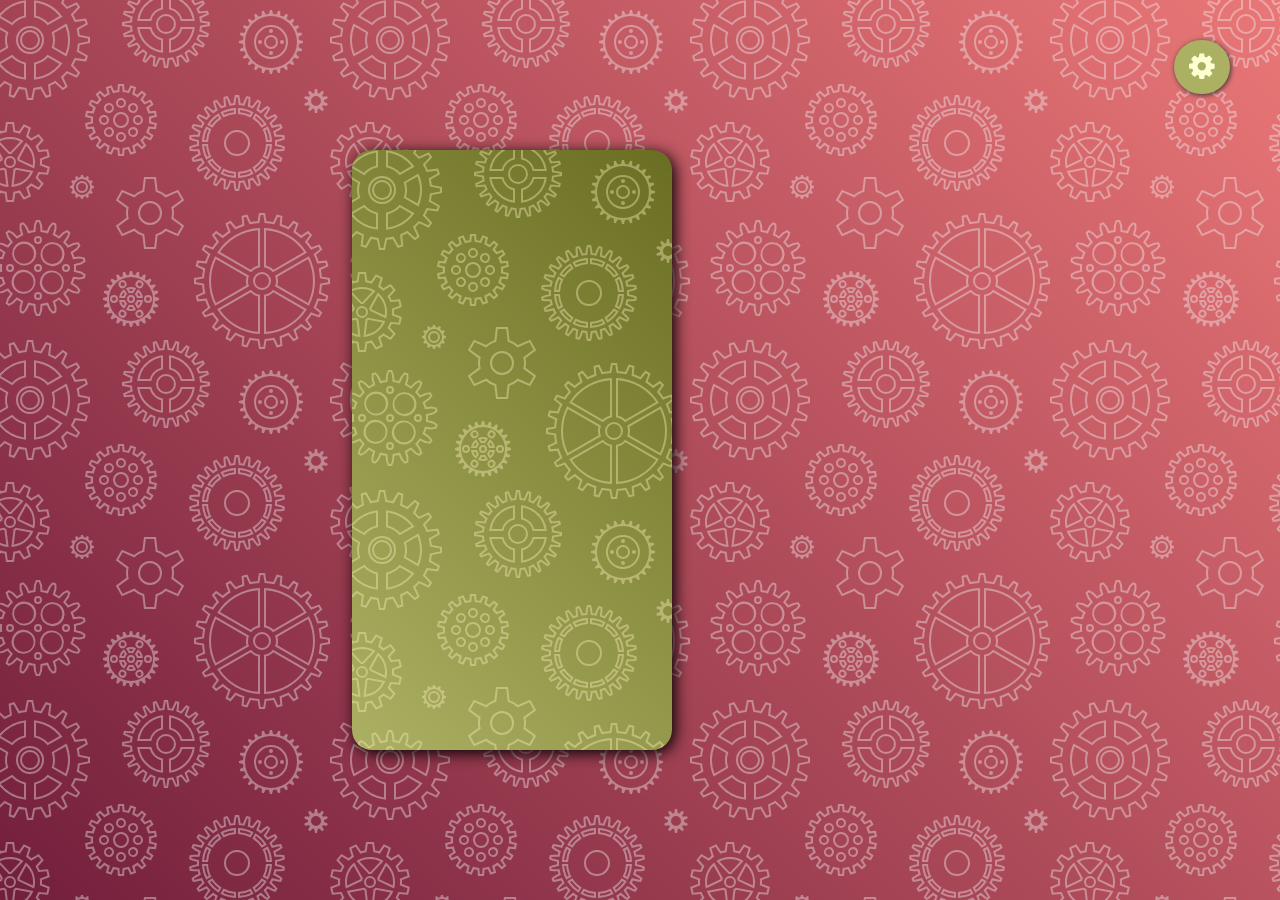
<file: questions/index.html>
<!DOCTYPE html>
<html lang="en">
  <head>
    <meta charset="utf-8">
    <meta name="viewport" content="width=device-width, initial-scale=1">
	<title>Small Talk</title>

    <link rel="stylesheet" href="https://cdnjs.cloudflare.com/ajax/libs/font-awesome/4.7.0/css/font-awesome.min.css">
    <link rel="stylesheet" type="text/css" href="styles.css">
    <link rel="icon" href="ak-fav.png" type="image/png" sizes="16x16">
  </head>
  <body>
    <div class="container">
        <nav class="hidden">
            <p id="restart">Restart</p>
            <!-- <p id="shuffle">Shuffle</p> -->
            <p id="portfolio">Made by<br><a href="https://anjakhan.netlify.app/" target="_blank">Anja Khan</a></p>
        </nav>
        
        <div id="card-deck"></div>
        <!-- <div class="flip-card" id="card"></div> -->

        <button><i class="fa fa-gear" id="spinner"></i></button>
    </div>

    <script type="text/javascript" src="script.js"></script>
    
  </body>
</html>
</file>
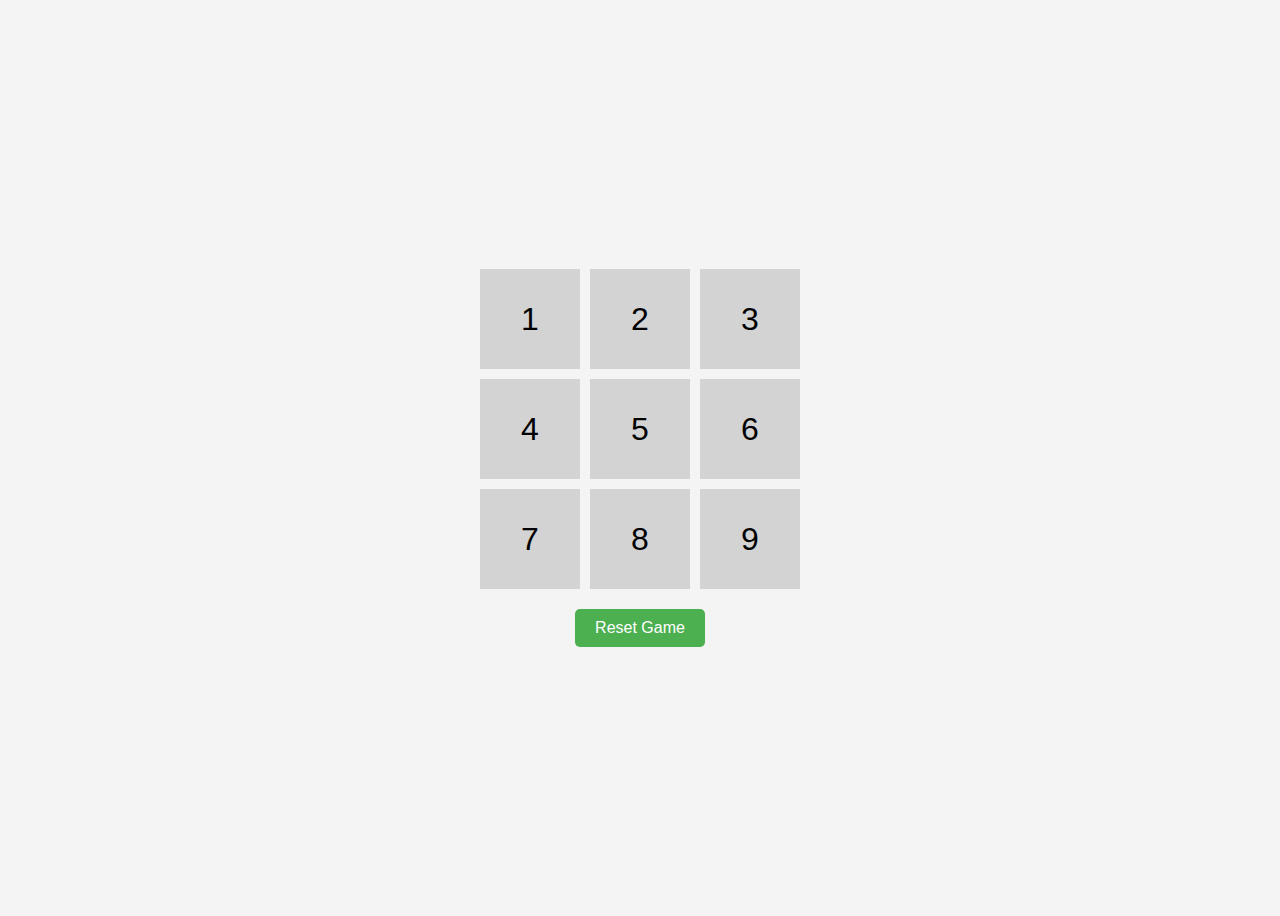
<file: games/Duizend/index.html>
<!DOCTYPE html>
<html lang="en">
<head>
  <meta charset="UTF-8">
  <meta name="viewport" content="width=device-width, initial-scale=1.0">
  <title>Triple Fifteen</title>
  <link rel="stylesheet" href="style.css">
</head>
<body>
  <div id="game">
    <div class="row">
      <div class="cell" data-value="1" data-row="1" data-column="1">1</div>
      <div class="cell" data-value="2" data-row="1" data-column="2">2</div>
      <div class="cell" data-value="3" data-row="1" data-column="3">3</div>
    </div>
    <div class="row">
      <div class="cell" data-value="4" data-row="2" data-column="1">4</div>
      <div class="cell" data-value="5" data-row="2" data-column="2">5</div>
      <div class="cell" data-value="6" data-row="2" data-column="3">6</div>
    </div>
    <div class="row">
      <div class="cell" data-value="7" data-row="3" data-column="1">7</div>
      <div class="cell" data-value="8" data-row="3" data-column="2">8</div>
      <div class="cell" data-value="9" data-row="3" data-column="3">9</div>
    </div>
  </div>
  <button onclick="resetGame()">Reset Game</button>
  <script src="script.js"></script>
</body>
</html>
</file>
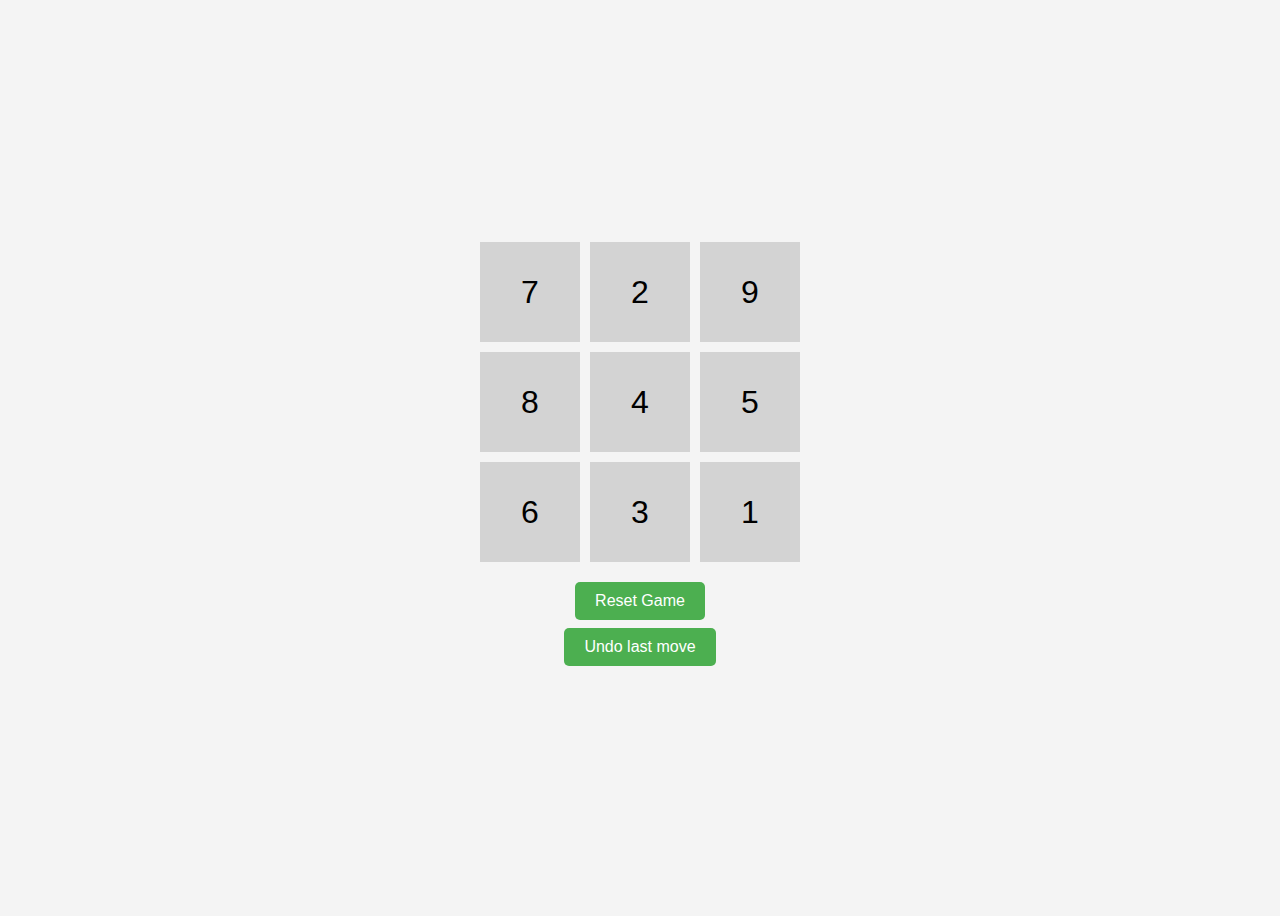
<file: games/TripleFifteen/index.html>
<!DOCTYPE html>
<html lang="en">
<head>
  <meta charset="UTF-8">
  <meta name="viewport" content="width=device-width, initial-scale=1.0">
  <title>Triple Fifteen</title>
  <link rel="stylesheet" href="styles.css">
</head>
<body>
  <div id="game">
    <div class="row">
      <div class="cell" data-value="1" data-row="1" data-column="1">1</div>
      <div class="cell" data-value="2" data-row="1" data-column="2">2</div>
      <div class="cell" data-value="3" data-row="1" data-column="3">3</div>
    </div>
    <div class="row">
      <div class="cell" data-value="4" data-row="2" data-column="1">4</div>
      <div class="cell" data-value="5" data-row="2" data-column="2">5</div>
      <div class="cell" data-value="6" data-row="2" data-column="3">6</div>
    </div>
    <div class="row">
      <div class="cell" data-value="7" data-row="3" data-column="1">7</div>
      <div class="cell" data-value="8" data-row="3" data-column="2">8</div>
      <div class="cell" data-value="9" data-row="3" data-column="3">9</div>
    </div>
  </div>
  <button onclick="resetGame()">Reset Game</button>
  <button id="undoButton"">Undo last move</button>
  <script src="script.js"></script>
</body>
</html>
</file>
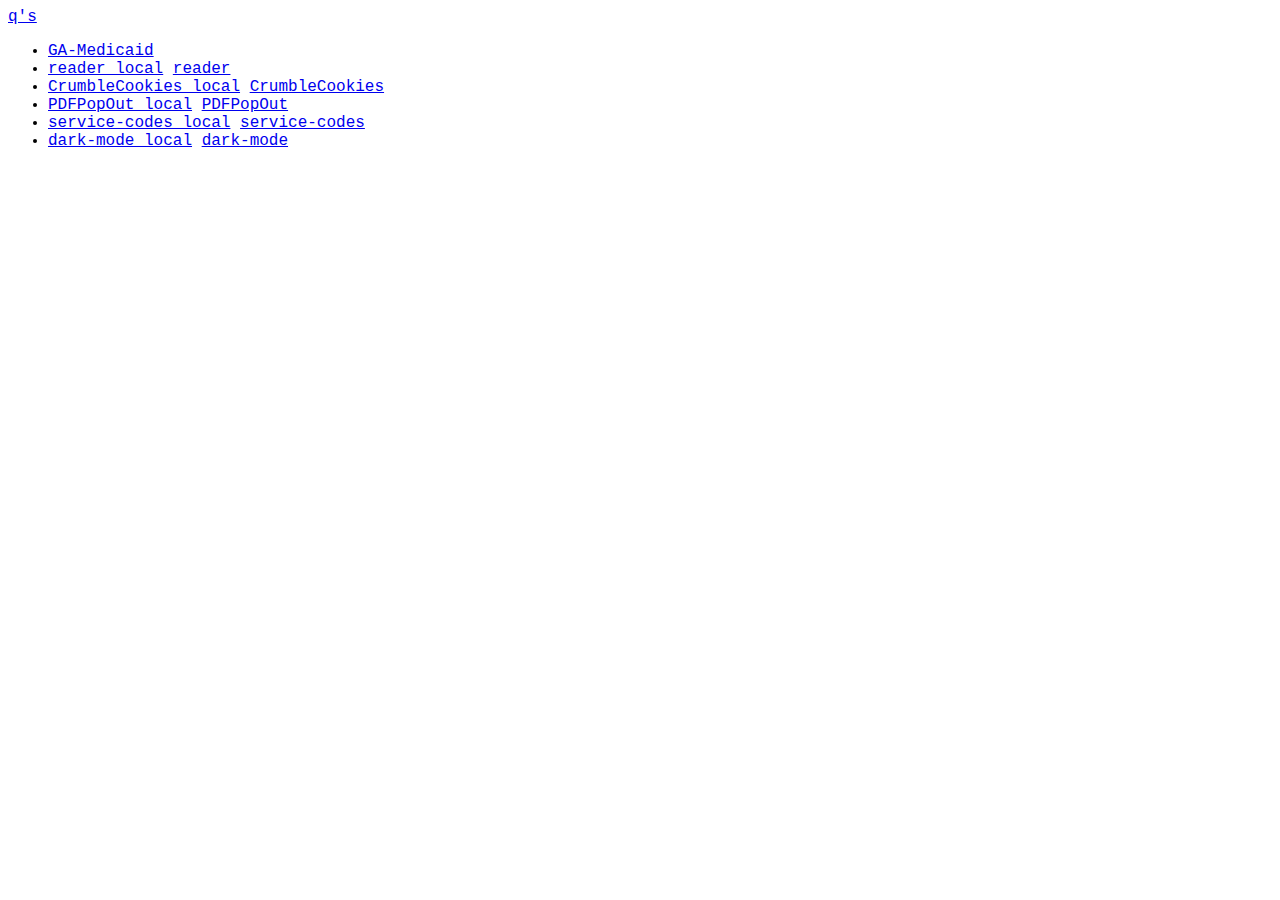
<file: index 2.html>
<!DOCTYPE html>
<html lang="en">
<head>
    <meta charset="UTF-8">
    <meta http-equiv="X-UA-Compatible" content="IE=edge">
    <meta name="viewport" content="width=device-width, initial-scale=1.0">
    <title>Document</title>
    <style>
        body{
            font-family: 'Courier New', Courier, monospace;
        }
    </style>
</head>
<body>
    <a href="https://yitzikt.github.io/questions/index.html">q's</a>
    <ul>
        <li>
            <a href="javascript:(function () {    const js = document.body.appendChild(document.createElement('script'));    js.onerror = () =>  alert('Sorry, the script could not be loaded.');    js.src = 'https://yitzikt.github.io/bookmarklet/Ga-medicaid.js?ts=' + new Date().getMilliseconds(); js.remove();})();">GA-Medicaid</a>
        </li>
        <li>
            <a href="javascript:(function () {    const js = document.body.appendChild(document.createElement('script'));    js.onerror = () =>  alert('Sorry, the script could not be loaded.');    js.src = 'http://127.0.0.1:54744/bookmarklet/reader.js?ts=' + new Date().getMilliseconds(); js.remove();})();">reader local</a>
            <a href="javascript:(function () {    const js = document.body.appendChild(document.createElement('script'));    js.onerror = () =>  alert('Sorry, the script could not be loaded.');    js.src = 'https://yitzikt.github.io/bookmarklet/reader.js?ts=' + new Date().getMilliseconds(); js.remove();})();">reader</a>
        </li>
        <li>
            <a href="javascript:(function () {    const js = document.body.appendChild(document.createElement('script'));    js.onerror = () =>  alert('Sorry, the script could not be loaded.');    js.src = 'http://127.0.0.1:54744/bookmarklet/CrumbleCookies.js?ts=' + new Date().getMilliseconds(); js.remove();})();">CrumbleCookies local</a>
            <a href="javascript:(function () {    const js = document.body.appendChild(document.createElement('script'));    js.onerror = () =>  alert('Sorry, the script could not be loaded.');    js.src = 'https://yitzikt.github.io/bookmarklet/CrumbleCookies.js?ts=' + new Date().getMilliseconds(); js.remove();})();">CrumbleCookies</a>
        </li>
        <li>
            <a href="javascript:(function () {    const js = document.body.appendChild(document.createElement('script'));    js.onerror = () =>  alert('Sorry, the script could not be loaded.');    js.src = 'http://127.0.0.1:54744/bookmarklet/PDFPopOut.js?ts=' + new Date().getMilliseconds(); js.remove();})();">PDFPopOut local</a>
            <a href="javascript:(function () {    const js = document.body.appendChild(document.createElement('script'));    js.onerror = () =>  alert('Sorry, the script could not be loaded.');    js.src = 'https://yitzikt.github.io/bookmarklet/PDFPopOut.js?ts=' + new Date().getMilliseconds(); js.remove();})();">PDFPopOut</a>
        </li>
        <li>
            <a href="javascript:(function () {    const js = document.body.appendChild(document.createElement('script'));    js.onerror = () =>  alert('Sorry, the script could not be loaded.');    js.src = 'http://127.0.0.1:54744/bookmarklet/service-codes.js?ts=' + new Date().getMilliseconds(); js.remove();})();">service-codes local</a>
            <a href="javascript:(function () {    const js = document.body.appendChild(document.createElement('script'));    js.onerror = () =>  alert('Sorry, the script could not be loaded.');    js.src = 'https://yitzikt.github.io/bookmarklet/service-codes.js?ts=' + new Date().getMilliseconds(); js.remove();})();">service-codes</a>
        </li>
        <li>
            <a href="javascript:(function () {    const js = document.body.appendChild(document.createElement('script'));    js.onerror = () =>  alert('Sorry, the script could not be loaded.');    js.src = 'http://127.0.0.1:54744/bookmarklet/dark-mode.js?ts=' + new Date().getMilliseconds(); js.remove();})();">dark-mode local</a>
            <a href="javascript:(function () {    const js = document.body.appendChild(document.createElement('script'));    js.onerror = () =>  alert('Sorry, the script could not be loaded.');    js.src = 'https://yitzikt.github.io/bookmarklet/dark-mode.js?ts=' + new Date().getMilliseconds(); js.remove();})();">dark-mode</a>
        </li>
    </ul>
</body>
</body>
</html>
</file>
<file: questions/styles.css>
@import url('https://fonts.googleapis.com/css2?family=Play:wght@400;700&display=swap');

body {
	margin: 0;
	height: 100vh;
	font-family: 'Play', sans-serif;
	overflow: hidden;
	background: linear-gradient(45deg, rgb(114, 31, 60), rgb(234, 119, 119));
}

.container {
	display: flex;
	justify-content: center;
	align-items: center;
	height: 100vh;
	width: 100vw;
	background-color: transparent;
	background-image: url("data:image/svg+xml,%3Csvg xmlns='http://www.w3.org/2000/svg' width='360' height='360' viewBox='0 0 360 360'%3E%3Cpath fill='%23f2f2f2' fill-opacity='0.4' d='M0 85.02l4.62-4.27a49.09 49.09 0 0 0 7.33 3.74l-1.2 10.24 2.66.87 5.05-9c2.62.65 5.34 1.08 8.12 1.28L28.6 98h2.8l2.02-10.12c2.74-.2 5.46-.62 8.12-1.28l5.05 8.99 2.66-.86-1.2-10.24c2.55-1.03 5-2.29 7.33-3.74l7.58 7 2.26-1.65-4.3-9.38a48.3 48.3 0 0 0 5.8-5.8l9.38 4.3 1.65-2.26-7-7.58a49.09 49.09 0 0 0 3.74-7.33l10.24 1.2.87-2.66-9-5.05a48.07 48.07 0 0 0 1.28-8.12L88 41.4v-2.8l-10.12-2.02c-.2-2.74-.62-5.46-1.28-8.12l8.99-5.05-.86-2.66-10.24 1.2c-1.03-2.55-2.29-5-3.74-7.33l7-7.58-1.65-2.26-9.38 4.3a48.3 48.3 0 0 0-5.8-5.8L62.42 0h2.16l-1.25 2.72a50.31 50.31 0 0 1 3.95 3.95l9.5-4.36 3.52 4.85-7.08 7.68c.94 1.6 1.79 3.27 2.54 4.98l10.38-1.21 1.85 5.7-9.11 5.12c.39 1.8.68 3.65.87 5.52L90 37v6l-10.25 2.05a49.9 49.9 0 0 1-.87 5.52l9.11 5.12-1.85 5.7-10.38-1.21c-.75 1.7-1.6 3.37-2.54 4.98l7.08 7.68-3.52 4.85-9.5-4.36a50.31 50.31 0 0 1-3.95 3.95l4.36 9.5-4.85 3.52-7.68-7.08c-1.6.94-3.27 1.79-4.98 2.54l1.21 10.38-5.7 1.85-5.12-9.11c-1.8.39-3.65.68-5.52.87L33 100h-6l-2.05-10.25a49.9 49.9 0 0 1-5.52-.87l-5.12 9.11-5.7-1.85 1.21-10.38c-1.7-.75-3.37-1.6-4.98-2.54L0 87.68v-2.66zM0 52.7V27.3l8.38 4.84a22.96 22.96 0 0 0 0 15.72L0 52.7zm0-39.16A39.91 39.91 0 0 1 26 .2v17.15a22.98 22.98 0 0 0-13.62 7.86L0 18.06v-4.52zm0 52.92v-4.52l12.38-7.15A22.98 22.98 0 0 0 26 62.65V79.8A39.91 39.91 0 0 1 0 66.46zM34 79.8V62.65a22.98 22.98 0 0 0 13.62-7.86l14.85 8.58A39.97 39.97 0 0 1 34 79.8zm32.48-23.36l-14.86-8.58a22.96 22.96 0 0 0 0-15.72l14.86-8.58A39.86 39.86 0 0 1 70 40a39.9 39.9 0 0 1-3.52 16.44zm-4.01-39.8L47.62 25.2A22.98 22.98 0 0 0 34 17.35V.2a39.97 39.97 0 0 1 28.47 16.43v.01zM0 50.38l5.98-3.45a25.01 25.01 0 0 1 0-13.88L0 29.6v20.78zm.5-34.35l11.48 6.63c3.27-3.4 7.44-5.8 12.02-6.94V2.47A37.96 37.96 0 0 0 .5 16.04v-.01zm0 47.92A37.96 37.96 0 0 0 24 77.53V64.28a24.97 24.97 0 0 1-12.02-6.95L.5 63.96v-.01zM36 77.53a37.96 37.96 0 0 0 23.5-13.57l-11.48-6.63A24.97 24.97 0 0 1 36 64.28v13.25zm29.5-23.96a37.91 37.91 0 0 0 0-27.14l-11.48 6.63a25.01 25.01 0 0 1 0 13.88l11.49 6.63h-.01zm-6-37.53A37.96 37.96 0 0 0 36 2.47v13.25c4.66 1.15 8.8 3.6 12.02 6.95l11.48-6.63zM30 54a14 14 0 1 1 0-28 14 14 0 0 1 0 28zm0-2a12 12 0 1 0 0-24 12 12 0 0 0 0 24zm0-2a10 10 0 1 1 0-20 10 10 0 0 1 0 20zm0-2a8 8 0 1 0 0-16 8 8 0 0 0 0 16zm77.47 45.17l-1.62-5.97 5.67-2.06 2.61 5.64c1.09-.25 2.2-.44 3.33-.58l.52-6.2h6.04l.52 6.2c1.13.14 2.24.33 3.33.58l2.6-5.64 5.68 2.06-1.62 5.97c1.02.51 2 1.07 2.95 1.69l4.35-4.38 4.62 3.88-3.53 5c.8.84 1.53 1.71 2.23 2.62l5.52-2.6 3.02 5.23-4.98 3.46c.46 1.06.86 2.14 1.2 3.25l6.02-.54 1.05 5.94-5.84 1.54c.07 1.16.07 2.32 0 3.48l5.84 1.54-1.05 5.94-6.02-.54c-.34 1.1-.74 2.2-1.2 3.25l4.98 3.46-3.02 5.22-5.52-2.6c-.7.92-1.44 1.8-2.23 2.62l3.53 5-4.62 3.89-4.35-4.38a30.2 30.2 0 0 1-2.95 1.69l1.62 5.97-5.67 2.06-2.61-5.64c-1.09.25-2.2.44-3.33.58l-.52 6.2h-6.04l-.52-6.2a30.27 30.27 0 0 1-3.33-.58l-2.6 5.64-5.68-2.06 1.62-5.97c-1.01-.5-2-1.07-2.95-1.69l-4.35 4.38-4.62-3.88 3.53-5a32.5 32.5 0 0 1-2.23-2.62l-5.52 2.6-3.02-5.23 4.98-3.46a29.66 29.66 0 0 1-1.2-3.25l-6.02.54-1.05-5.94 5.84-1.54a30.28 30.28 0 0 1 0-3.48l-5.84-1.54 1.05-5.94 6.02.54c.34-1.1.74-2.2 1.2-3.25l-4.98-3.46 3.02-5.22 5.52 2.6c.7-.92 1.44-1.8 2.23-2.62l-3.53-5 4.62-3.89 4.35 4.38a30.2 30.2 0 0 1 2.95-1.69zm15.2-1.12l-.5-6.05h-2.34l-.5 6.05c-2.18.13-4.3.5-6.32 1.1l-2.54-5.5-2.2.8 1.6 5.85a27.97 27.97 0 0 0-5.56 3.21l-4.27-4.3-1.79 1.5 3.5 4.95a28.14 28.14 0 0 0-4.12 4.92l-5.5-2.59-1.16 2.02 4.98 3.46a27.8 27.8 0 0 0-2.2 6.03l-6.03-.55-.4 2.3 5.86 1.54a28.3 28.3 0 0 0 0 6.42l-5.87 1.55.4 2.3 6.05-.56a27.8 27.8 0 0 0 2.2 6.03l-5 3.47 1.17 2.02 5.49-2.59a28.14 28.14 0 0 0 4.12 4.92l-3.5 4.96 1.79 1.5 4.27-4.31a27.97 27.97 0 0 0 5.56 3.21l-1.6 5.85 2.2.8 2.54-5.5c2.02.6 4.14.97 6.32 1.1l.5 6.05h2.34l.5-6.05c2.18-.13 4.3-.5 6.32-1.1l2.54 5.5 2.2-.8-1.6-5.85a27.97 27.97 0 0 0 5.56-3.21l4.27 4.3 1.79-1.5-3.5-4.95a28.14 28.14 0 0 0 4.12-4.92l5.5 2.59 1.16-2.02-4.98-3.46a27.8 27.8 0 0 0 2.2-6.03l6.03.55.4-2.3-5.86-1.54a28.3 28.3 0 0 0 0-6.42l5.87-1.55-.4-2.3-6.05.56a27.8 27.8 0 0 0-2.2-6.03l4.99-3.46-1.17-2.02-5.49 2.59a28.14 28.14 0 0 0-4.12-4.92l3.5-4.96-1.79-1.5-4.27 4.31a27.97 27.97 0 0 0-5.56-3.21l1.6-5.85-2.2-.8-2.54 5.5c-2.02-.6-4.14-.97-6.32-1.1l.01-.01zM121 128a8 8 0 1 1 0-16 8 8 0 0 1 0 16zm0-2a6 6 0 1 0 0-12 6 6 0 0 0 0 12zm0-18a5 5 0 1 1 0-10 5 5 0 0 1 0 10zm8.49 3.51a5 5 0 1 1 6.95-7.2 5 5 0 0 1-6.95 7.2zM133 120a5 5 0 1 1 10 0 5 5 0 0 1-10 0zm-3.51 8.49a5 5 0 1 1 7.2 6.95 5 5 0 0 1-7.2-6.95zM121 132a5 5 0 1 1 0 10 5 5 0 0 1 0-10zm-8.49-3.51a5 5 0 1 1-6.95 7.2 5 5 0 0 1 6.95-7.2zM109 120a5 5 0 1 1-10 0 5 5 0 0 1 10 0zm3.51-8.49a5 5 0 1 1-7.2-6.95 5 5 0 0 1 7.2 6.95zM121 106a3 3 0 1 0 0-6 3 3 0 0 0 0 6zm9.9 4.1a3 3 0 1 0 4.39-4.09 3 3 0 0 0-4.39 4.09zm4.1 9.9a3 3 0 1 0 6 0 3 3 0 0 0-6 0zm-4.1 9.9a3 3 0 1 0 4.09 4.39 3 3 0 0 0-4.09-4.39zM121 134a3 3 0 1 0 0 6 3 3 0 0 0 0-6zm-9.9-4.1a3 3 0 1 0-4.39 4.09 3 3 0 0 0 4.39-4.09zM107 120a3 3 0 1 0-6 0 3 3 0 0 0 6 0zm4.1-9.9a3 3 0 1 0-4.09-4.39 3 3 0 0 0 4.09 4.39zm129.42-6.95v.01c.87.07 1.74.17 2.6.3l1.5-3.91 1.94-3.64 3.89.97v4.13l-.5 4.13c.83.28 1.64.59 2.44.93l2.42-3.43 2.76-3.07 3.54 1.88-1 4-1.49 3.89c.73.47 1.45.97 2.15 1.49l3.19-2.76 3.42-2.3 2.97 2.67-1.93 3.65-2.38 3.4c.6.64 1.2 1.3 1.76 1.99l3.68-1.94 3.85-1.48 2.29 3.28-2.7 3.11-3.12 2.82c.43.76.84 1.53 1.22 2.32l4.04-1 4.1-.5 1.43 3.73-3.37 2.37-3.7 1.98c.23.84.44 1.68.62 2.54l4.17.01 4.1.5.48 3.97-3.85 1.48-4.06 1.02c.03.87.03 1.75 0 2.62l4.06 1.02 3.85 1.48-.48 3.97-4.1.51h-4.17c-.18.86-.39 1.71-.63 2.54l3.7 1.98 3.38 2.37-1.43 3.73-4.1-.5-4.04-1c-.38.79-.79 1.56-1.22 2.32l3.13 2.82 2.7 3.11-2.3 3.28-3.85-1.48-3.68-1.95a37 37 0 0 1-1.76 2l2.38 3.41 1.93 3.64-2.97 2.67-3.42-2.3-3.19-2.76a40.1 40.1 0 0 1-2.15 1.48l1.48 3.9 1 4-3.53 1.88-2.76-3.07-2.42-3.43c-.8.33-1.61.65-2.45.93l.5 4.13v4.13l-3.88.97-1.94-3.65-1.5-3.9c-.86.13-1.73.23-2.6.31L240 187l-1 4h-4l-1-4-.52-4.16a37.6 37.6 0 0 1-2.6-.3l-1.5 3.91-1.94 3.64-3.89-.97v-4.13l.5-4.13c-.83-.28-1.64-.59-2.44-.93l-2.42 3.43-2.76 3.07-3.54-1.88 1-4 1.49-3.89c-.74-.47-1.45-.97-2.15-1.49l-3.19 2.76-3.42 2.3-2.97-2.67 1.93-3.65 2.38-3.4c-.61-.65-1.2-1.31-1.76-1.99l-3.68 1.94-3.85 1.48-2.29-3.28 2.7-3.11 3.12-2.82c-.43-.76-.84-1.53-1.22-2.32l-4.04 1-4.1.5-1.43-3.73 3.37-2.37 3.7-1.98c-.23-.84-.44-1.68-.62-2.54l-4.17-.01-4.1-.5-.48-3.97 3.85-1.48 4.06-1.02c-.03-.87-.03-1.75 0-2.62l-4.06-1.02-3.85-1.48.48-3.97 4.1-.51h4.17c.18-.86.39-1.71.63-2.54l-3.7-1.98-3.38-2.37 1.43-3.73 4.1.5 4.04 1c.38-.79.79-1.56 1.22-2.32l-3.13-2.82-2.7-3.11 2.3-3.28 3.85 1.48 3.68 1.95a37 37 0 0 1 1.76-2l-2.38-3.41-1.93-3.64 2.97-2.67 3.42 2.3 3.19 2.76c.7-.52 1.41-1.02 2.15-1.48l-1.48-3.9-1-4 3.53-1.88 2.76 3.07 2.42 3.43c.8-.33 1.61-.65 2.45-.93l-.5-4.13v-4.13l3.88-.97 1.94 3.65 1.5 3.9c.86-.13 1.73-.23 2.6-.31L234 99l1-4h4l1 4 .52 4.15zm-14.3 3.4c-1.83.54-3.6 1.21-5.3 2l-3.5-4.97-1.38-1.53-.88.47.5 2 2.16 5.67a38.09 38.09 0 0 0-4.66 3.22l-4.61-4-1.71-1.15-.75.67.97 1.82 3.47 4.98a38.22 38.22 0 0 0-3.79 4.28l-5.37-2.84-1.92-.74-.57.82 1.35 1.56 4.52 4.09a37.9 37.9 0 0 0-2.64 5l-5.89-1.45-2.04-.25-.36.94 1.69 1.18 5.36 2.87a37.74 37.74 0 0 0-1.35 5.5l-6.08.01-2.04.25-.12 1 1.92.73 5.9 1.5a38.54 38.54 0 0 0 0 5.65l-5.9 1.49-1.92.74.12.99 2.04.25 6.08.01c.31 1.86.77 3.7 1.35 5.5l-5.36 2.87-1.7 1.18.37.94 2.04-.25 5.9-1.46a37.9 37.9 0 0 0 2.63 5.01l-4.52 4.1-1.35 1.55.57.82 1.92-.74 5.37-2.84a38.22 38.22 0 0 0 3.8 4.28l-3.48 4.98-.97 1.82.75.67 1.7-1.15 4.62-4a38.09 38.09 0 0 0 4.66 3.22l-2.17 5.67-.5 2 .89.47 1.38-1.53 3.5-4.98c1.7.8 3.47 1.47 5.3 2l-.73 6.04v2.06l.97.24.97-1.82 2.2-5.68c1.83.36 3.7.6 5.62.68L236 187l.5 2h1l.5-2 .75-6.04a38.2 38.2 0 0 0 5.62-.68l2.2 5.68.97 1.82.97-.24v-2.06l-.73-6.03c1.83-.54 3.6-1.21 5.3-2l3.5 4.97 1.38 1.53.88-.47-.5-2-2.16-5.67a38.09 38.09 0 0 0 4.66-3.22l4.61 4 1.71 1.15.75-.67-.97-1.82-3.47-4.98a38.22 38.22 0 0 0 3.79-4.28l5.37 2.84 1.92.74.57-.82-1.35-1.56-4.52-4.09c1-1.6 1.88-3.27 2.64-5l5.89 1.45 2.04.25.36-.94-1.69-1.18-5.36-2.87a37.4 37.4 0 0 0 1.35-5.5l6.08-.01 2.04-.25.12-1-1.92-.73-5.9-1.5c.14-1.88.14-3.77 0-5.65l5.9-1.49 1.92-.74-.12-.99-2.04-.25-6.08-.01a37.4 37.4 0 0 0-1.35-5.5l5.36-2.87 1.7-1.18-.37-.94-2.04.25-5.9 1.46a37.9 37.9 0 0 0-2.63-5.01l4.52-4.1 1.35-1.55-.57-.82-1.92.74-5.37 2.84a38.22 38.22 0 0 0-3.8-4.28l3.48-4.98.97-1.82-.75-.67-1.7 1.15-4.62 4a38.09 38.09 0 0 0-4.66-3.22l2.17-5.67.5-2-.89-.47-1.38 1.53-3.5 4.98c-1.7-.8-3.47-1.47-5.3-2l.73-6.04v-2.06l-.97-.24-.97 1.82-2.2 5.68c-1.83-.36-3.7-.6-5.62-.68L238 99l-.5-2h-1l-.5 2-.75 6.04c-1.92.09-3.8.32-5.62.68l-2.2-5.68-.97-1.82-.97.24v2.06l.73 6.03zm-5.85 5.65A34.82 34.82 0 0 1 236 108v6a28.8 28.8 0 0 0-12.63 3.39l-3-5.2v.01zm2.8.83l1 1.74a30.8 30.8 0 0 1 9.83-2.63v-2.01a32.8 32.8 0 0 0-10.83 2.9zm-4.53.17l3 5.2a29.12 29.12 0 0 0-9.24 9.24l-5.2-3a35.18 35.18 0 0 1 11.44-11.44zm-.67 2.84a33.19 33.19 0 0 0-7.93 7.93l1.74 1a31.18 31.18 0 0 1 7.2-7.2l-1.01-1.73zm-11.77 10.33h-.01l5.2 3A28.8 28.8 0 0 0 208 142h-6a34.82 34.82 0 0 1 4.2-15.63zm.83 2.8a32.8 32.8 0 0 0-2.9 10.83h2.01a30.8 30.8 0 0 1 2.63-9.83l-1.74-1zM202.01 144h6.01c.15 4.41 1.3 8.73 3.38 12.63l-5.2 3a34.82 34.82 0 0 1-4.19-15.63zm2.12 2a32.8 32.8 0 0 0 2.9 10.84l1.74-1a30.8 30.8 0 0 1-2.63-9.84h-2.01zm3.07 15.36l5.2-3c2.34 3.74 5.5 6.9 9.24 9.24l-3 5.2a35.18 35.18 0 0 1-11.44-11.44zm2.84.67a33.19 33.19 0 0 0 7.93 7.93l1-1.74a31.18 31.18 0 0 1-7.2-7.2l-1.73 1.01zm10.33 11.77v.01l3-5.2A28.85 28.85 0 0 0 236 172v6a34.82 34.82 0 0 1-15.63-4.2zm2.8-.83a32.8 32.8 0 0 0 10.83 2.9v-2.01a30.8 30.8 0 0 1-9.83-2.63l-1 1.74zm14.83 5.02v-6.01c4.41-.15 8.73-1.3 12.63-3.38l3 5.2a34.82 34.82 0 0 1-15.63 4.19zm2-2.12a32.8 32.8 0 0 0 10.84-2.9l-1-1.74a30.8 30.8 0 0 1-9.84 2.63v2.01zm15.36-3.07l-3-5.2c3.74-2.34 6.9-5.5 9.24-9.24l5.2 3a35.18 35.18 0 0 1-11.44 11.44zm.67-2.84a33.19 33.19 0 0 0 7.93-7.93l-1.74-1a31.18 31.18 0 0 1-7.2 7.2l1.01 1.73zm11.77-10.33h.01l-5.2-3A28.85 28.85 0 0 0 266 144h6a34.82 34.82 0 0 1-4.2 15.63zm-.83-2.8a32.8 32.8 0 0 0 2.9-10.83h-2.01a30.8 30.8 0 0 1-2.63 9.83l1.74 1zm5.02-14.83h-6.01a28.85 28.85 0 0 0-3.38-12.63l5.2-3a34.82 34.82 0 0 1 4.19 15.63zm-2.12-2a32.8 32.8 0 0 0-2.9-10.84l-1.74 1a30.8 30.8 0 0 1 2.63 9.84h2.01zm-3.07-15.36l-5.2 3a29.12 29.12 0 0 0-9.24-9.24l3-5.2a35.18 35.18 0 0 1 11.44 11.44zm-2.84-.67a33.19 33.19 0 0 0-7.93-7.93l-1 1.74a31.18 31.18 0 0 1 7.2 7.2l1.73-1.01zM238 108a34.82 34.82 0 0 1 15.63 4.19l-3 5.2a28.85 28.85 0 0 0-12.63-3.38V108zm12.84 5.02a32.8 32.8 0 0 0-10.84-2.9v2.01a30.8 30.8 0 0 1 9.83 2.63l1-1.74h.01zM237 156a13 13 0 1 1 0-26 13 13 0 0 1 0 26zm0-2a11 11 0 1 0 0-22 11 11 0 0 0 0 22zM137.54 0h56.92l-.74 1.03c.57.7 1.12 1.4 1.64 2.14l7.75-2.9 2 3.46-6.38 5.25c.37.82.72 1.65 1.03 2.5l8.22-.8 1.04 3.86-7.52 3.43c.15.88.26 1.77.35 2.67L210 22v4l-8.15 1.36c-.09.9-.2 1.8-.35 2.67l7.52 3.43-1.04 3.86-8.22-.8c-.31.85-.66 1.68-1.03 2.5l6.38 5.25-2 3.46-7.75-2.9c-.52.74-1.07 1.45-1.64 2.14l4.8 6.73-2.82 2.83-6.73-4.8c-.7.56-1.4 1.11-2.14 1.63l2.9 7.75-3.46 2-5.25-6.38c-.82.37-1.65.72-2.5 1.03l.8 8.22-3.86 1.04-3.43-7.52c-.88.15-1.77.26-2.67.35L168 68h-4l-1.36-8.15c-.9-.09-1.8-.2-2.67-.35l-3.43 7.52-3.86-1.04.8-8.22c-.85-.31-1.68-.66-2.5-1.03l-5.25 6.38-3.46-2 2.9-7.75a36.15 36.15 0 0 1-2.14-1.64l-6.73 4.8-2.83-2.82 4.8-6.73c-.56-.7-1.11-1.4-1.63-2.14l-7.75 2.9-2-3.46 6.38-5.25c-.37-.82-.72-1.65-1.03-2.5l-8.22.8-1.04-3.86 7.52-3.43c-.15-.88-.26-1.77-.35-2.67L122 26v-4l8.15-1.36c.09-.9.2-1.8.35-2.67l-7.52-3.43 1.04-3.86 8.22.8c.31-.85.66-1.68 1.03-2.5l-6.38-5.25 2-3.46 7.75 2.9c.52-.74 1.07-1.45 1.64-2.14L137.54 0zm2.43 0l.83 1.17a34.14 34.14 0 0 0-3.38 4.4l-7.63-2.86-.33.58 6.29 5.18a33.79 33.79 0 0 0-2.13 5.12l-8.1-.78-.18.64 7.42 3.37a34.02 34.02 0 0 0-.72 5.5L124 23.68v.66l8.04 1.34c.1 1.88.33 3.72.72 5.5l-7.42 3.38.18.64 8.1-.78a33.88 33.88 0 0 0 2.13 5.12l-6.29 5.18.33.58 7.63-2.86c1 1.56 2.14 3.03 3.38 4.4l-4.73 6.63.47.47 6.63-4.73a34.14 34.14 0 0 0 4.4 3.38l-2.86 7.63.58.33 5.18-6.29c1.63.84 3.35 1.56 5.12 2.13l-.78 8.1.64.18 3.37-7.42c1.79.39 3.63.63 5.5.72l1.35 8.04h.66l1.34-8.04c1.88-.1 3.72-.33 5.5-.72l3.38 7.42.64-.18-.78-8.1a33.88 33.88 0 0 0 5.12-2.13l5.18 6.29.58-.33-2.86-7.63c1.56-1 3.03-2.14 4.4-3.38l6.63 4.73.47-.47-4.73-6.63a34.14 34.14 0 0 0 3.38-4.4l7.63 2.86.33-.58-6.29-5.18a33.79 33.79 0 0 0 2.13-5.12l8.1.78.18-.64-7.42-3.37c.39-1.79.63-3.63.72-5.5l8.04-1.35v-.66l-8.04-1.34c-.1-1.88-.33-3.72-.72-5.5l7.42-3.38-.18-.64-8.1.78a33.79 33.79 0 0 0-2.13-5.12l6.29-5.18-.33-.58-7.63 2.86c-1-1.56-2.14-3.03-3.38-4.4l.83-1.17h-52.06V0zm-2.82 27h14.15A15.02 15.02 0 0 0 163 38.7v14.15A29.01 29.01 0 0 1 137.15 27zm12.57-27H163v9.3A15.02 15.02 0 0 0 151.3 21h-14.15a28.99 28.99 0 0 1 12.57-21zM169 52.85V38.7A15.02 15.02 0 0 0 180.7 27h14.15A29.01 29.01 0 0 1 169 52.85zM182.28 0a28.99 28.99 0 0 1 12.57 21H180.7A15.02 15.02 0 0 0 169 9.3V0h13.28zm-42.82 29A27.03 27.03 0 0 0 161 50.54V40.25A17.04 17.04 0 0 1 149.75 29h-10.29zm14.16-29a27.04 27.04 0 0 0-14.16 19h10.29A17.04 17.04 0 0 1 161 7.75V0h-7.38zM171 50.54A27.03 27.03 0 0 0 192.54 29h-10.29A17.04 17.04 0 0 1 171 40.25v10.29zM178.38 0H171v7.75A17.04 17.04 0 0 1 182.25 19h10.29a27.04 27.04 0 0 0-14.16-19zM166 34a10 10 0 1 1 0-20 10 10 0 0 1 0 20zm0-2a8 8 0 1 0 0-16 8 8 0 0 0 0 16zm-39.51 176.15l-10.67-7.95 6-10.4 12.23 5.27a23.97 23.97 0 0 1 8.4-4.86L144 177h12l1.55 13.21a23.97 23.97 0 0 1 8.4 4.86l12.23-5.27 6 10.4-10.67 7.95a24 24 0 0 1 0 9.7l10.67 7.95-6 10.4-12.23-5.27a23.97 23.97 0 0 1-8.4 4.86L156 249h-12l-1.55-13.21a23.97 23.97 0 0 1-8.4-4.86l-12.23 5.27-6-10.4 10.67-7.95a24.1 24.1 0 0 1 0-9.7zm29.25-16.4l-1.5-12.75h-8.48l-1.5 12.76c-3.75 1-7.1 2.99-9.79 5.65l-11.8-5.08-4.23 7.34 10.3 7.68c-.98 3.7-.98 7.6 0 11.3l-10.3 7.68 4.23 7.34 11.8-5.08a22.1 22.1 0 0 0 9.8 5.65l1.5 12.76h8.47l1.5-12.76c3.75-1 7.1-2.99 9.79-5.65l11.8 5.08 4.23-7.34-10.3-7.68c.98-3.7.98-7.6 0-11.3l10.3-7.68-4.23-7.34-11.8 5.08a21.98 21.98 0 0 0-9.8-5.65l.01-.01zM150 225a12 12 0 1 1 0-24 12 12 0 0 1 0 24zm0-2a10 10 0 1 0 0-20 10 10 0 0 0 0 20zm3.53 67.72l4.26.07.51 1.93-3.65 2.19c.11.63.2 1.27.25 1.92L159 298v2l-4.1 1.17c-.05.65-.14 1.29-.25 1.92l3.65 2.2-.51 1.92-4.26.07c-.22.61-.47 1.21-.74 1.8l2.96 3.05-1 1.74-4.13-1.04a24.1 24.1 0 0 1-1.18 1.54l2.07 3.72-1.42 1.42-3.72-2.07c-.5.41-1.01.8-1.54 1.18l1.04 4.13-1.74 1-3.05-2.96c-.59.27-1.19.52-1.8.74l-.07 4.26-1.93.51-2.19-3.65c-.63.11-1.27.2-1.92.25L132 327h-2l-1.17-4.1c-.65-.05-1.29-.14-1.92-.25l-2.2 3.65-1.92-.51-.07-4.26c-.61-.22-1.21-.47-1.8-.74l-3.05 2.96-1.74-1 1.04-4.13a24.1 24.1 0 0 1-1.54-1.18l-3.72 2.07-1.42-1.42 2.07-3.72c-.41-.5-.8-1.01-1.18-1.54l-4.13 1.04-1-1.74 2.96-3.05c-.27-.59-.52-1.19-.74-1.8l-4.26-.07-.51-1.93 3.65-2.19c-.11-.63-.2-1.27-.25-1.92L103 300v-2l4.1-1.17c.05-.65.14-1.29.25-1.92l-3.65-2.2.51-1.92 4.26-.07c.22-.61.47-1.21.74-1.8l-2.96-3.05 1-1.74 4.13 1.04c.38-.53.77-1.04 1.18-1.54l-2.07-3.72 1.42-1.42 3.72 2.07c.5-.41 1.01-.8 1.54-1.18l-1.04-4.13 1.74-1 3.05 2.96c.59-.27 1.19-.52 1.8-.74l.07-4.26 1.93-.51 2.19 3.65c.63-.11 1.27-.2 1.92-.25L130 271h2l1.17 4.1c.65.05 1.29.14 1.92.25l2.2-3.65 1.92.51.07 4.26c.61.22 1.21.47 1.8.74l3.05-2.96 1.74 1-1.04 4.13c.53.38 1.04.77 1.54 1.18l3.72-2.07 1.42 1.42-2.07 3.72c.41.5.8 1.01 1.18 1.54l4.13-1.04 1 1.74-2.96 3.05c.27.59.52 1.19.74 1.8zM109 299a22 22 0 1 0 44 0 22 22 0 0 0-44 0zm27.11-10.86l-3 5.22a6 6 0 0 0-4.21 0l-3.01-5.22a11.95 11.95 0 0 1 10.22 0zm1.74 1a12 12 0 0 1 5.1 8.86h-6.01a6.01 6.01 0 0 0-2.1-3.64l3-5.22h.01zm-13.7 0l3.02 5.22a6.01 6.01 0 0 0-2.1 3.64h-6.03a12 12 0 0 1 5.11-8.86zm-5.1 10.86h6.01a6.01 6.01 0 0 0 2.1 3.64l-3 5.22a12 12 0 0 1-5.12-8.86h.01zm6.84 9.86l3-5.22a6 6 0 0 0 4.21 0l3.01 5.22a11.95 11.95 0 0 1-10.22 0zm11.96-1l-3.02-5.22a6.01 6.01 0 0 0 2.1-3.64h6.03a12 12 0 0 1-5.11 8.86zm-4.68-19.62a10.04 10.04 0 0 0-4.34 0l1.05 1.82c.74-.1 1.5-.1 2.24 0l1.05-1.82zm5.2 3l-1.05 1.82c.46.59.84 1.24 1.12 1.94h2.1a9.99 9.99 0 0 0-2.17-3.76zm-14.74 0a9.99 9.99 0 0 0-2.17 3.76h2.1c.28-.7.66-1.35 1.12-1.94l-1.05-1.82zm-2.17 9.76a9.99 9.99 0 0 0 2.17 3.76l1.05-1.82a8.01 8.01 0 0 1-1.12-1.94h-2.1zm7.37 6.76c1.43.32 2.91.32 4.34 0l-1.05-1.82c-.74.1-1.5.1-2.24 0l-1.05 1.82zm9.54-3a9.99 9.99 0 0 0 2.17-3.76h-2.1c-.28.7-.66 1.35-1.12 1.94l1.05 1.82zM127 299a4 4 0 1 1 8 0 4 4 0 0 1-8 0zm2 0a2 2 0 1 0 4 0 2 2 0 0 0-4 0zm15 0a4 4 0 1 1 8 0 4 4 0 0 1-8 0zm-6.5 11.26a4 4 0 1 1 4 6.93 4 4 0 0 1-4-6.93zm-13 0a4 4 0 1 1-4 6.93 4 4 0 0 1 4-6.93zM118 299a4 4 0 1 1-8 0 4 4 0 0 1 8 0zm6.5-11.26a4 4 0 1 1-4-6.93 4 4 0 0 1 4 6.93zm13 0a4 4 0 1 1 4-6.93 4 4 0 0 1-4 6.93zM146 299a2 2 0 1 0 4 0 2 2 0 0 0-4 0zm-7.5 12.99a2 2 0 1 0 1.66 3.64 2 2 0 0 0-1.66-3.64zm-15 0a2 2 0 1 0-2.15 3.38 2 2 0 0 0 2.15-3.38zM116 299a2 2 0 1 0-4 0 2 2 0 0 0 4 0zm7.5-12.99a2 2 0 1 0-1.66-3.64 2 2 0 0 0 1.66 3.64zm15 0a2 2 0 1 0 2.15-3.38 2 2 0 0 0-2.15 3.38zm103.8-61.7l-.8-8.22 5.8-1.55 3.42 7.52c2.26-.43 4.57-.74 6.92-.9L259 213h6l1.36 8.16c2.35.16 4.66.47 6.92.9l3.42-7.52 5.8 1.55-.8 8.22c2.21.77 4.37 1.66 6.45 2.68l5.25-6.38 5.2 3-2.9 7.74a60.25 60.25 0 0 1 5.53 4.25l6.73-4.8 4.24 4.24-4.8 6.73a60.25 60.25 0 0 1 4.25 5.53l7.74-2.9 3 5.2-6.38 5.25a59.62 59.62 0 0 1 2.68 6.45l8.22-.8 1.55 5.8-7.52 3.42c.43 2.26.74 4.57.9 6.92L330 278v6l-8.16 1.36a60.03 60.03 0 0 1-.9 6.92l7.52 3.42-1.55 5.8-8.22-.8a59.62 59.62 0 0 1-2.68 6.45l6.38 5.25-3 5.2-7.74-2.9a60.25 60.25 0 0 1-4.25 5.53l4.8 6.73-4.24 4.24-6.73-4.8a60.25 60.25 0 0 1-5.53 4.25l2.9 7.74-5.2 3-5.25-6.38a59.62 59.62 0 0 1-6.45 2.68l.8 8.22-5.8 1.55-3.42-7.52c-2.26.43-4.57.74-6.92.9L265 349h-6l-1.36-8.16a60.03 60.03 0 0 1-6.92-.9l-3.42 7.52-5.8-1.55.8-8.22a59.62 59.62 0 0 1-6.45-2.68l-5.25 6.38-5.2-3 2.9-7.74a60.25 60.25 0 0 1-5.53-4.25l-6.73 4.8-4.24-4.24 4.8-6.73a60.25 60.25 0 0 1-4.25-5.53l-7.74 2.9-3-5.2 6.38-5.25a59.62 59.62 0 0 1-2.68-6.45l-8.22.8-1.55-5.8 7.52-3.42c-.43-2.29-.73-4.6-.9-6.92L194 284v-6l8.16-1.36c.16-2.35.47-4.66.9-6.92l-7.52-3.42 1.55-5.8 8.22.8c.77-2.2 1.66-4.35 2.68-6.45l-6.38-5.25 3-5.2 7.74 2.9a60.25 60.25 0 0 1 4.25-5.53l-4.8-6.73 4.24-4.24 6.73 4.8a60.25 60.25 0 0 1 5.53-4.25l-2.9-7.74 5.2-3 5.25 6.38a59.62 59.62 0 0 1 6.45-2.68zm2.12 1.4c-3.15 1-6.19 2.27-9.08 3.77l-5.19-6.3-2.3 1.33 2.86 7.65a58.24 58.24 0 0 0-7.79 5.98l-6.65-4.75-1.88 1.88 4.75 6.65a58.24 58.24 0 0 0-5.98 7.79l-7.65-2.86-1.33 2.3 6.3 5.2a57.64 57.64 0 0 0-3.77 9.07l-8.12-.79-.69 2.58 7.43 3.38a58 58 0 0 0-1.27 9.73l-8.06 1.35v2.66l8.06 1.35c.15 3.32.58 6.58 1.27 9.73l-7.43 3.38.7 2.58 8.11-.79c1 3.15 2.27 6.19 3.77 9.08l-6.3 5.19 1.33 2.3 7.65-2.86a58.24 58.24 0 0 0 5.98 7.79l-4.75 6.65 1.88 1.88 6.65-4.75a60.3 60.3 0 0 0 7.79 5.98l-2.86 7.65 2.3 1.33 5.2-6.3a56.99 56.99 0 0 0 9.07 3.77l-.79 8.12 2.58.69 3.38-7.43c3.15.69 6.4 1.12 9.73 1.27l1.35 8.06h2.66l1.35-8.06c3.32-.15 6.58-.58 9.73-1.27l3.38 7.43 2.58-.7-.79-8.11c3.15-1 6.19-2.27 9.08-3.77l5.19 6.3 2.3-1.33-2.86-7.65a58.24 58.24 0 0 0 7.79-5.98l6.65 4.75 1.88-1.88-4.75-6.65a60.3 60.3 0 0 0 5.98-7.79l7.65 2.86 1.33-2.3-6.3-5.2a56.99 56.99 0 0 0 3.77-9.07l8.12.79.69-2.58-7.43-3.38a58 58 0 0 0 1.27-9.73l8.06-1.35v-2.66l-8.06-1.35a58.04 58.04 0 0 0-1.27-9.73l7.43-3.38-.7-2.58-8.11.79c-1-3.15-2.27-6.19-3.77-9.08l6.3-5.19-1.33-2.3-7.65 2.86a58.24 58.24 0 0 0-5.98-7.79l4.75-6.65-1.88-1.88-6.65 4.75a58.24 58.24 0 0 0-7.79-5.98l2.86-7.65-2.3-1.33-5.2 6.3a57.64 57.64 0 0 0-9.07-3.77l.79-8.12-2.58-.69-3.38 7.43a58 58 0 0 0-9.73-1.27l-1.35-8.06h-2.66l-1.35 8.06c-3.32.15-6.58.58-9.73 1.27l-3.38-7.43-2.58.7.79 8.11zm4.58 50.1a13.96 13.96 0 0 0 0 10.39l-33.88 19.55A52.77 52.77 0 0 1 209 281c0-8.94 2.21-17.37 6.12-24.75L249 275.8v.01zm2-3.47l-33.87-19.56A52.97 52.97 0 0 1 260 228.04v39.1a13.99 13.99 0 0 0-9 5.2zm0 17.32a13.99 13.99 0 0 0 9 5.2v39.1a52.97 52.97 0 0 1-42.87-24.74L251 289.66zm13 5.2a13.99 13.99 0 0 0 9-5.2l33.87 19.56A52.97 52.97 0 0 1 264 333.96v-39.1zm11-8.66a13.96 13.96 0 0 0 0-10.4l33.88-19.55A52.77 52.77 0 0 1 315 281c0 8.94-2.21 17.37-6.12 24.75L275 286.2zm-2-13.86a13.99 13.99 0 0 0-9-5.2v-39.1a52.97 52.97 0 0 1 42.87 24.74L273 272.34zm-57.04-13.3A50.8 50.8 0 0 0 211 281a50.8 50.8 0 0 0 4.96 21.96l30.62-17.68c-.78-2.8-.78-5.76 0-8.56l-30.62-17.68zm4-6.93l30.62 17.68a16.08 16.08 0 0 1 7.42-4.29v-35.35a50.96 50.96 0 0 0-38.04 21.96zm0 57.78A50.96 50.96 0 0 0 258 331.85V296.5a15.98 15.98 0 0 1-7.42-4.29l-30.62 17.68zM266 331.85a50.96 50.96 0 0 0 38.04-21.96l-30.62-17.68a16.08 16.08 0 0 1-7.42 4.29v35.35zm42.04-28.89A50.8 50.8 0 0 0 313 281a50.8 50.8 0 0 0-4.96-21.96l-30.62 17.68c.78 2.8.78 5.76 0 8.56l30.62 17.68zm-4-50.85A50.96 50.96 0 0 0 266 230.15v35.35c2.86.74 5.41 2.25 7.42 4.29l30.62-17.68zM262 290a9 9 0 1 1 0-18 9 9 0 0 1 0 18zm0-2a7 7 0 1 0 0-14 7 7 0 0 0 0 14zM0 242.64l2.76.4 4.75 2.27a38.2 38.2 0 0 1 2.85-3.4l-3.06-4.28-1.69-5.11 3.07-2.58 4.74 2.55 3.69 3.76a37.96 37.96 0 0 1 3.84-2.22l-1.42-5.07.17-5.38 3.76-1.37 3.6 4.02 2.17 4.79c1.42-.34 2.88-.6 4.37-.77L34 225l2-5h4l2 5 .4 5.25c1.49.17 2.95.43 4.37.77l2.18-4.8 3.59-4 3.76 1.36.17 5.38-1.42 5.07c1.33.67 2.6 1.41 3.84 2.22l3.69-3.76 4.74-2.55 3.07 2.58-1.69 5.11-3.06 4.29a38.2 38.2 0 0 1 2.85 3.4l4.75-2.28 5.33-.77 2 3.46-3.33 4.23-4.34 2.98c.59 1.36 1.1 2.75 1.52 4.17l5.23-.52 5.27 1.1.7 3.94-4.58 2.84-5.1 1.31a38.6 38.6 0 0 1 0 4.44l5.1 1.3 4.58 2.85-.7 3.93-5.27 1.1-5.23-.5a36.3 36.3 0 0 1-1.52 4.16l4.34 2.98 3.33 4.23-2 3.46-5.33-.77-4.75-2.27a38.2 38.2 0 0 1-2.85 3.4l3.06 4.28 1.69 5.11-3.07 2.58-4.74-2.55-3.69-3.76a37.96 37.96 0 0 1-3.84 2.22l1.42 5.07-.17 5.38-3.76 1.37-3.6-4.02-2.17-4.79c-1.42.34-2.88.6-4.37.77L42 311l-2 5h-4l-2-5-.4-5.25a37.87 37.87 0 0 1-4.37-.77l-2.18 4.8-3.59 4-3.76-1.36-.17-5.38 1.42-5.07c-1.32-.66-2.6-1.4-3.84-2.22l-3.69 3.76-4.74 2.55-3.07-2.58 1.69-5.11 3.06-4.29a38.2 38.2 0 0 1-2.85-3.4l-4.75 2.28-2.76.4v-8.17l3.1-2.13a37.72 37.72 0 0 1-1.52-4.17l-1.58.16v-8.82l.06-.01a38.6 38.6 0 0 1 0-4.44l-.06-.01v-8.82l1.58.16c.43-1.43.94-2.82 1.52-4.17L0 250.8v-8.17.01zm0 1.87v3.89l5.62 3.84a35.74 35.74 0 0 0-2.55 7.02l-3.07-.3v4.75l2.2.56a36.42 36.42 0 0 0 0 7.46l-2.2.56v4.75l3.07-.3a35.2 35.2 0 0 0 2.55 7.02L0 287.6v3.89l1.76-.26 6.41-3.07c1.4 2.06 3 3.98 4.8 5.71l-4.14 5.78-1.01 3.07 1.22 1.03 2.85-1.52 4.98-5.08c2 1.45 4.16 2.7 6.45 3.73l-1.9 6.84.1 3.23 1.5.55 2.15-2.4 2.94-6.48a35.9 35.9 0 0 0 7.34 1.3L36 311l1.2 3h1.6l1.2-3 .55-7.09a35.9 35.9 0 0 0 7.34-1.29l2.94 6.47 2.15 2.4 1.5-.54.1-3.23-1.9-6.84a35.96 35.96 0 0 0 6.45-3.73l4.98 5.08 2.85 1.52 1.22-1.03-1-3.07-4.15-5.78a35.8 35.8 0 0 0 4.8-5.7l6.4 3.06 3.2.46.8-1.38-2-2.54-5.85-4.01c1.1-2.24 1.95-4.6 2.55-7.02l7.07.7 3.16-.66.28-1.58-2.75-1.7-6.88-1.77c.26-2.48.26-4.98 0-7.46l6.88-1.77 2.75-1.7-.28-1.58-3.16-.66-7.07.7a35.74 35.74 0 0 0-2.55-7.02l5.86-4 2-2.55-.8-1.38-3.2.46-6.41 3.07c-1.4-2.06-3-3.98-4.8-5.71l4.14-5.78 1.01-3.07-1.22-1.03-2.85 1.52-4.98 5.08c-2-1.45-4.16-2.7-6.45-3.73l1.9-6.84-.1-3.23-1.5-.55-2.15 2.4-2.94 6.48a35.9 35.9 0 0 0-7.34-1.3L40 225l-1.2-3h-1.6l-1.2 3-.55 7.09c-2.48.17-4.94.6-7.34 1.29l-2.94-6.47-2.15-2.4-1.5.54-.1 3.23 1.9 6.84a35.96 35.96 0 0 0-6.45 3.73l-4.98-5.08-2.85-1.52-1.22 1.03 1 3.07 4.15 5.78a36.18 36.18 0 0 0-4.8 5.7l-6.4-3.06L0 244.5v.01zM38 272a4 4 0 1 1 0-8 4 4 0 0 1 0 8zm0-2a2 2 0 1 0 0-4 2 2 0 0 0 0 4zm0-26a4 4 0 1 1 0-8 4 4 0 0 1 0 8zm24 24a4 4 0 1 1 8 0 4 4 0 0 1-8 0zm-24 24a4 4 0 1 1 0 8 4 4 0 0 1 0-8zm-24-24a4 4 0 1 1-8 0 4 4 0 0 1 8 0zm24-26a2 2 0 1 0 0-4 2 2 0 0 0 0 4zm26 26a2 2 0 1 0 4 0 2 2 0 0 0-4 0zm-26 26a2 2 0 1 0 0 4 2 2 0 0 0 0-4zm-26-26a2 2 0 1 0-4 0 2 2 0 0 0 4 0zm3.37 22.63a12 12 0 1 1 16.17-17.74 12 12 0 0 1-16.17 17.74zm0-45.26a12 12 0 1 1 17.74 16.17 12 12 0 0 1-17.74-16.17zm45.26 0a12 12 0 1 1-16.17 17.74 12 12 0 0 1 16.17-17.74zm0 45.26a12 12 0 1 1-17.74-16.17 12 12 0 0 1 17.74 16.17zm-15.56-29.7a10 10 0 1 0 14.39-13.9 10 10 0 0 0-14.39 13.9zm0 14.14a10 10 0 1 0 13.9 14.39 10 10 0 0 0-13.9-14.39zm-14.14 0a10 10 0 1 0-14.39 13.9 10 10 0 0 0 14.39-13.9zm0-14.14a10 10 0 1 0-13.9-14.39 10 10 0 0 0 13.9 14.39zm230.9-245.4l-.08-4.18 1.93-.52 2.04 3.67c1.07-.2 2.16-.35 3.26-.43L270 10h2l1.02 4.07c1.1.08 2.2.22 3.26.43l2.04-3.67 1.93.52-.07 4.19a27 27 0 0 1 3.04 1.26l2.91-3.01 1.74 1-1.16 4.03c.91.62 1.78 1.29 2.61 2l3.6-2.15 1.41 1.41-2.16 3.6c.72.83 1.4 1.7 2 2.6l4.04-1.15 1 1.74-3.01 2.91c.48.98.9 2 1.26 3.04l4.2-.07.5 1.93-3.66 2.04c.2 1.07.35 2.16.43 3.26L303 41v2l-4.07 1.02a26.9 26.9 0 0 1-.43 3.26l3.67 2.04-.52 1.93-4.19-.07a27.82 27.82 0 0 1-1.26 3.04l3.01 2.91-1 1.74-4.03-1.16c-.62.91-1.29 1.78-2 2.61l2.15 3.6-1.41 1.41-3.6-2.16c-.83.72-1.7 1.4-2.6 2l1.15 4.04-1.74 1-2.91-3.01a27 27 0 0 1-3.04 1.26l.07 4.2-1.93.5-2.04-3.66c-1.07.2-2.16.35-3.26.43L272 74h-2l-1.02-4.07a26.9 26.9 0 0 1-3.26-.43l-2.04 3.67-1.93-.52.07-4.19a27.82 27.82 0 0 1-3.04-1.26l-2.91 3.01-1.74-1 1.16-4.03c-.9-.62-1.78-1.29-2.61-2l-3.6 2.15-1.41-1.41 2.16-3.6c-.72-.83-1.4-1.7-2-2.6l-4.04 1.15-1-1.74 3.01-2.91a27 27 0 0 1-1.26-3.04l-4.2.07-.5-1.93 3.66-2.04c-.2-1.07-.35-2.16-.43-3.26L239 43v-2l4.07-1.02c.08-1.1.22-2.2.43-3.26l-3.67-2.04.52-1.93 4.19.07a27 27 0 0 1 1.26-3.04l-3.01-2.91 1-1.74 4.03 1.16c.62-.91 1.29-1.78 2-2.61l-2.15-3.6 1.41-1.41 3.6 2.16c.83-.72 1.7-1.4 2.6-2l-1.15-4.04 1.74-1 2.91 3.01a27 27 0 0 1 3.04-1.26l.01-.01zM271 68a26 26 0 1 0 0-52 26 26 0 0 0 0 52zm0-9a17 17 0 1 1 0-34 17 17 0 0 1 0 34zm0-2a15 15 0 1 0 0-30 15 15 0 0 0 0 30zm0-8a7 7 0 1 1 0-14 7 7 0 0 1 0 14zm0-2a5 5 0 1 0 0-10 5 5 0 0 0 0 10zm0-14a2 2 0 1 1 0-4 2 2 0 0 1 0 4zm9 9a2 2 0 1 1 4 0 2 2 0 0 1-4 0zm-9 9a2 2 0 1 1 0 4 2 2 0 0 1 0-4zm-9-9a2 2 0 1 1-4 0 2 2 0 0 1 4 0zm47.93 53.79l-1.8-3.91 1.63-1.18 3.15 2.92c.4-.17.82-.3 1.25-.4L315 89h2l.84 4.21c.43.1.85.24 1.25.4l3.15-2.9 1.62 1.17-1.8 3.9c.3.33.55.69.78 1.06l4.26-.5.62 1.9-3.75 2.1c.04.44.04.87 0 1.31l3.75 2.1-.62 1.9-4.26-.5c-.23.38-.49.74-.77 1.06l1.8 3.91-1.63 1.18-3.15-2.92c-.4.17-.82.3-1.25.4L317 113h-2l-.84-4.21c-.43-.1-.85-.24-1.25-.4l-3.15 2.9-1.62-1.17 1.8-3.9a8.03 8.03 0 0 1-.78-1.06l-4.26.5-.62-1.9 3.75-2.1a8.1 8.1 0 0 1 0-1.31l-3.75-2.1.62-1.9 4.26.5c.23-.38.49-.74.77-1.06zM316 106a5 5 0 1 0 0-10 5 5 0 0 0 0 10zM75.73 179.2l-.6-2.1 1.74-1 1.51 1.57a9.93 9.93 0 0 1 2.1-.55L81 175h2l.53 2.12c.72.1 1.42.3 2.09.55l1.51-1.56 1.74 1-.6 2.1c.56.45 1.07.96 1.52 1.52l2.1-.6 1 1.74-1.56 1.51c.25.67.44 1.37.55 2.1L94 186v2l-2.12.53a9.9 9.9 0 0 1-.55 2.09l1.56 1.51-1 1.74-2.1-.6a9.93 9.93 0 0 1-1.52 1.52l.6 2.1-1.74 1-1.51-1.56c-.67.25-1.37.44-2.1.55L83 199h-2l-.53-2.12c-.71-.1-1.42-.3-2.09-.55l-1.51 1.56-1.74-1 .6-2.1a9.93 9.93 0 0 1-1.52-1.52l-2.1.6-1-1.74 1.56-1.51a9.93 9.93 0 0 1-.55-2.1L70 188v-2l2.12-.53c.1-.72.3-1.42.55-2.09l-1.56-1.51 1-1.74 2.1.6c.45-.56.96-1.07 1.52-1.52v-.01zm2.15.94a8.04 8.04 0 0 0-2.74 2.74l-.14.25a7.96 7.96 0 0 0 0 7.74l.14.25a8.04 8.04 0 0 0 2.74 2.74l.25.14a7.96 7.96 0 0 0 7.74 0l.25-.14a8.04 8.04 0 0 0 2.74-2.74l.14-.25a7.96 7.96 0 0 0 0-7.74l-.14-.25a8.04 8.04 0 0 0-2.74-2.74l-.25-.14a7.96 7.96 0 0 0-7.74 0l-.25.14zM82 193a6 6 0 1 1 0-12 6 6 0 0 1 0 12zm0-2a4 4 0 1 0 0-8 4 4 0 0 0 0 8zm278 3.18l-3.8 5.6-7.18-3.51 2.6-8.07a32.15 32.15 0 0 1-3.07-2.46l-7.27 4.35-5.04-6.22 5.82-6.26c-.64-1.13-1.2-2.3-1.7-3.52l-8.45.73-1.8-7.8 7.95-3.07a32.5 32.5 0 0 1 0-3.9l-7.95-3.07 1.8-7.8 8.45.73a31.7 31.7 0 0 1 1.7-3.52l-5.82-6.26 5.04-6.22 7.27 4.35c.97-.88 2-1.7 3.07-2.46l-2.6-8.07 7.19-3.5 3.79 5.59v64.36zm0-3.53v-57.3l-4.46-6.58-4.1 2 2.53 7.87a30.14 30.14 0 0 0-5.13 4.1l-7.08-4.24-2.88 3.55 5.65 6.09a29.87 29.87 0 0 0-2.82 5.86l-8.24-.7-1.03 4.46 7.73 2.99a30.34 30.34 0 0 0 0 6.5l-7.73 3 1.03 4.45 8.24-.7a29.87 29.87 0 0 0 2.82 5.86l-5.65 6.1 2.88 3.54 7.08-4.23a30.14 30.14 0 0 0 5.13 4.09l-2.54 7.86 4.11 2 4.46-6.57zm0-51.57v5.71l-3.56-3.8a24.94 24.94 0 0 1 3.56-1.91zm0 22.68l-14.17 6.64c-2.5-9.5.77-19.57 8.38-25.78l5.79 10.5v8.64zm0 23.16a25.08 25.08 0 0 1-13.32-13.9l13.32-2.55v16.45zm0-43.64l-.39.2.39.4v-.6zm0 18.29v-2.35l-6.3-11.44a22.93 22.93 0 0 0-6.43 19.76l12.73-5.97zm0 23.15v-12.23l-10.47 2.01A23.1 23.1 0 0 0 360 182.72zM0 129.82l1 1.46a31.8 31.8 0 0 1 3.8-.86L6 122h8l1.2 8.42c1.3.21 2.57.5 3.8.86l4.8-7.06 7.18 3.51-2.6 8.07c1.07.76 2.1 1.58 3.07 2.46l7.27-4.35 5.04 6.22-5.82 6.26c.64 1.13 1.2 2.3 1.7 3.52l8.45-.73 1.8 7.8-7.95 3.07c.08 1.3.08 2.6 0 3.9l7.95 3.07-1.8 7.8-8.45-.73a33.5 33.5 0 0 1-1.7 3.52l5.82 6.26-5.04 6.22-7.27-4.35c-.97.88-2 1.7-3.07 2.46l2.6 8.07-7.19 3.5-4.78-7.05c-1.24.36-2.51.65-3.8.86L14 202H6l-1.2-8.42a31.8 31.8 0 0 1-3.8-.86l-1 1.46v-64.36zm0 3.53v57.3l.2-.29c2.02.7 4.15 1.2 6.34 1.44l1.17 8.2h4.58l1.17-8.2c2.2-.25 4.32-.74 6.35-1.44l4.65 6.87 4.1-2-2.53-7.87a30.14 30.14 0 0 0 5.13-4.1l7.08 4.24 2.88-3.55-5.65-6.09c1.14-1.83 2.1-3.8 2.82-5.86l8.24.7 1.03-4.46-7.73-2.99a30.7 30.7 0 0 0 0-6.5l7.73-3-1.03-4.45-8.24.7a29.87 29.87 0 0 0-2.82-5.86l5.65-6.1-2.88-3.54-7.08 4.23a30.14 30.14 0 0 0-5.13-4.09l2.54-7.86-4.11-2-4.65 6.86a29.82 29.82 0 0 0-6.35-1.44l-1.17-8.2H7.7l-1.17 8.2c-2.2.25-4.32.74-6.35 1.44l-.19-.29H0zm34.17 35.05l-16.26-7.62a7.94 7.94 0 0 0-.8-2.44l8.68-15.72a24.95 24.95 0 0 1 8.38 25.78zm-.85 2.63a25.01 25.01 0 0 1-21.94 15.93l2.23-17.82a8.3 8.3 0 0 0 2.07-1.5l17.64 3.39zM0 139.08A24.92 24.92 0 0 1 10 137c5 0 9.65 1.47 13.56 4l-12.28 13.1a8.06 8.06 0 0 0-2.56 0L0 144.8v-5.72zm0 22.68v-8.65l2.88 5.23c-.4.77-.66 1.59-.79 2.44l-2.09.98zm0 23.16v-16.45l4.32-.83c.6.6 1.3 1.11 2.07 1.5l2.23 17.82c-2.97-.16-5.9-.85-8.62-2.04zM10 156a6 6 0 1 1 0 12 6 6 0 0 1 0-12zm0 2a4 4 0 1 0 0 8 4 4 0 0 0 0-8zM0 141.28v.6l9.48 10.13c.35-.02.7-.02 1.04 0l9.87-10.54A22.9 22.9 0 0 0 10 139c-3.58 0-6.98.82-10 2.28zm0 18.29l.34-.16c.09-.34.2-.67.32-.99l-.66-1.2v2.35zm0 23.15c1.97.95 4.1 1.63 6.34 1.99l-1.8-14.33a11.6 11.6 0 0 1-.83-.6l-3.71.7v12.24zm13.66 1.99a23.03 23.03 0 0 0 16.8-12.21l-14.17-2.72c-.27.21-.55.42-.84.6l-1.79 14.33zm19.07-19.17a22.93 22.93 0 0 0-6.42-19.75l-6.97 12.63c.12.32.23.65.32.99l13.07 6.13zM137.54 360l-4.07-5.7 2.83-2.83 6.73 4.8c.7-.56 1.4-1.11 2.14-1.63l-2.9-7.75 3.46-2 5.25 6.38c.82-.37 1.65-.72 2.5-1.03l-.8-8.22 3.86-1.04 3.43 7.52c.88-.15 1.77-.26 2.67-.35L164 340h4l1.36 8.15c.9.09 1.8.2 2.67.35l3.43-7.52 3.86 1.04-.8 8.22c.85.31 1.68.66 2.5 1.03l5.25-6.38 3.46 2-2.9 7.75c.74.52 1.45 1.07 2.14 1.64l6.73-4.8 2.83 2.82-4.07 5.7h-56.92zm2.43 0h52.06l3.9-5.46-.47-.47-6.63 4.73a34.14 34.14 0 0 0-4.4-3.38l2.86-7.63-.58-.33-5.18 6.29a33.79 33.79 0 0 0-5.12-2.13l.78-8.1-.64-.18-3.37 7.42a34.02 34.02 0 0 0-5.5-.72l-1.35-8.04h-.66l-1.34 8.04c-1.88.1-3.72.33-5.5.72l-3.38-7.42-.64.18.78 8.1a33.88 33.88 0 0 0-5.12 2.13l-5.18-6.29-.58.33 2.86 7.63c-1.56 1-3.03 2.14-4.4 3.38l-6.63-4.73-.47.47 3.9 5.46zm9.75 0a28.83 28.83 0 0 1 13.28-4.85V360h-13.28zm32.56 0H169v-4.85c4.9.5 9.42 2.22 13.28 4.85zm-28.66 0H161v-2.54a26.8 26.8 0 0 0-7.38 2.54zm24.76 0a26.8 26.8 0 0 0-7.38-2.54V360h7.38zM358.79 0h-1.21l1.5 3.28a48.3 48.3 0 0 0-5.8 5.8l-9.38-4.3-1.65 2.26 7 7.58a47.84 47.84 0 0 0-3.74 7.33l-10.24-1.2-.86 2.66 8.99 5.05a47.91 47.91 0 0 0-1.28 8.12L332 38.6v2.8l10.12 2.02c.2 2.78.63 5.5 1.28 8.12l-9 5.05.87 2.66 10.24-1.2c1.04 2.54 2.29 5 3.74 7.33l-7 7.58 1.65 2.26 9.38-4.3a48.3 48.3 0 0 0 5.8 5.8l-4.3 9.38 2.26 1.65 2.96-2.73v2.66l-2.84 2.62-4.85-3.52 4.36-9.5a50.31 50.31 0 0 1-3.95-3.95l-9.5 4.36-3.52-4.85 7.08-7.68a49.83 49.83 0 0 1-2.54-4.98l-10.38 1.21-1.85-5.7 9.11-5.12a49.9 49.9 0 0 1-.87-5.52L330 43v-6l10.25-2.05c.19-1.87.48-3.72.87-5.52l-9.11-5.12 1.85-5.7 10.38 1.21c.75-1.71 1.6-3.37 2.54-4.98l-7.08-7.68 3.52-4.85 9.5 4.36a50.31 50.31 0 0 1 3.95-3.95L355.42 0h3.37zM360 52.7l-6.48 3.74A39.86 39.86 0 0 1 350 40a39.9 39.9 0 0 1 3.52-16.44L360 27.3v25.4zm0-39.16v4.52l-2.47-1.43c.77-1.07 1.6-2.1 2.47-3.09zm0 52.92c-.87-.99-1.7-2.02-2.47-3.1l2.47-1.42v4.52zm0-16.07V29.61l-5.5-3.18a37.91 37.91 0 0 0 0 27.14l5.5-3.18zM62.42 360h2.16l3.11-6.78-4.85-3.52-7.68 7.08a49.83 49.83 0 0 0-4.98-2.54l1.21-10.38-5.7-1.85-5.12 9.11a49.9 49.9 0 0 0-5.52-.87L33 340h-6l-2.05 10.25c-1.85.19-3.7.48-5.52.87l-5.12-9.11-5.7 1.85 1.21 10.38c-1.71.75-3.37 1.6-4.98 2.54L0 352.32v5.17-2.5l4.62 4.26a47.84 47.84 0 0 1 7.33-3.74l-1.2-10.24 2.66-.86 5.05 8.99a47.91 47.91 0 0 1 8.12-1.28L28.6 342h2.8l2.02 10.12c2.78.2 5.5.63 8.12 1.28l5.05-9 2.66.87-1.2 10.24c2.54 1.04 5 2.29 7.33 3.74l7.58-7 2.26 1.65-2.8 6.1zM360 244.51l-1.44-.2-.8 1.38 2 2.54.24.17v-3.89zm0 14.45l-4-.4-3.16.66-.28 1.58 2.75 1.7 4.69 1.2v-4.74zm0 13.33l-4.7 1.2-2.74 1.71.28 1.58 3.16.66 4-.4v-4.75zm0 15.31l-.24.17-2 2.54.8 1.38 1.44-.2v-3.89zm0 5.76l-2.57.37-2-3.46 3.33-4.23 1.24-.85v8.17zm0-14.31l-3.65.36-5.27-1.1-.7-3.94 4.58-2.84 5.04-1.3v8.82zm0-13.28l-5.04-1.3-4.58-2.84.7-3.93 5.27-1.1 3.65.35v8.82zm0-14.96l-1.24-.85-3.33-4.23 2-3.46 2.57.37v8.17zm0 101.5V360h-4.58l-3.11-6.78 4.85-3.52 2.84 2.62v-.01zm0 2.67l-2.96-2.73-2.26 1.65 2.8 6.1H360v-5.02z'%3E%3C/path%3E%3C/svg%3E");
}

nav {
	position: fixed;
	padding: 150px 30px;
	text-align: center;
	text-transform: uppercase;
	font-weight: bold;
	font-size: 20px;
	color: #333;
	top: 0;
	right: 0;
	width: 100px;
	height: 100vh;
	display: block;
	box-shadow: 2px 2px 5px 3px black;
	background-color: #FFAF6D;
	background-image: url("data:image/svg+xml,%3Csvg xmlns='http://www.w3.org/2000/svg' width='360' height='360' viewBox='0 0 360 360'%3E%3Cpath fill='%23ffefbd' fill-opacity='0.4' d='M0 85.02l4.62-4.27a49.09 49.09 0 0 0 7.33 3.74l-1.2 10.24 2.66.87 5.05-9c2.62.65 5.34 1.08 8.12 1.28L28.6 98h2.8l2.02-10.12c2.74-.2 5.46-.62 8.12-1.28l5.05 8.99 2.66-.86-1.2-10.24c2.55-1.03 5-2.29 7.33-3.74l7.58 7 2.26-1.65-4.3-9.38a48.3 48.3 0 0 0 5.8-5.8l9.38 4.3 1.65-2.26-7-7.58a49.09 49.09 0 0 0 3.74-7.33l10.24 1.2.87-2.66-9-5.05a48.07 48.07 0 0 0 1.28-8.12L88 41.4v-2.8l-10.12-2.02c-.2-2.74-.62-5.46-1.28-8.12l8.99-5.05-.86-2.66-10.24 1.2c-1.03-2.55-2.29-5-3.74-7.33l7-7.58-1.65-2.26-9.38 4.3a48.3 48.3 0 0 0-5.8-5.8L62.42 0h2.16l-1.25 2.72a50.31 50.31 0 0 1 3.95 3.95l9.5-4.36 3.52 4.85-7.08 7.68c.94 1.6 1.79 3.27 2.54 4.98l10.38-1.21 1.85 5.7-9.11 5.12c.39 1.8.68 3.65.87 5.52L90 37v6l-10.25 2.05a49.9 49.9 0 0 1-.87 5.52l9.11 5.12-1.85 5.7-10.38-1.21c-.75 1.7-1.6 3.37-2.54 4.98l7.08 7.68-3.52 4.85-9.5-4.36a50.31 50.31 0 0 1-3.95 3.95l4.36 9.5-4.85 3.52-7.68-7.08c-1.6.94-3.27 1.79-4.98 2.54l1.21 10.38-5.7 1.85-5.12-9.11c-1.8.39-3.65.68-5.52.87L33 100h-6l-2.05-10.25a49.9 49.9 0 0 1-5.52-.87l-5.12 9.11-5.7-1.85 1.21-10.38c-1.7-.75-3.37-1.6-4.98-2.54L0 87.68v-2.66zM0 52.7V27.3l8.38 4.84a22.96 22.96 0 0 0 0 15.72L0 52.7zm0-39.16A39.91 39.91 0 0 1 26 .2v17.15a22.98 22.98 0 0 0-13.62 7.86L0 18.06v-4.52zm0 52.92v-4.52l12.38-7.15A22.98 22.98 0 0 0 26 62.65V79.8A39.91 39.91 0 0 1 0 66.46zM34 79.8V62.65a22.98 22.98 0 0 0 13.62-7.86l14.85 8.58A39.97 39.97 0 0 1 34 79.8zm32.48-23.36l-14.86-8.58a22.96 22.96 0 0 0 0-15.72l14.86-8.58A39.86 39.86 0 0 1 70 40a39.9 39.9 0 0 1-3.52 16.44zm-4.01-39.8L47.62 25.2A22.98 22.98 0 0 0 34 17.35V.2a39.97 39.97 0 0 1 28.47 16.43v.01zM0 50.38l5.98-3.45a25.01 25.01 0 0 1 0-13.88L0 29.6v20.78zm.5-34.35l11.48 6.63c3.27-3.4 7.44-5.8 12.02-6.94V2.47A37.96 37.96 0 0 0 .5 16.04v-.01zm0 47.92A37.96 37.96 0 0 0 24 77.53V64.28a24.97 24.97 0 0 1-12.02-6.95L.5 63.96v-.01zM36 77.53a37.96 37.96 0 0 0 23.5-13.57l-11.48-6.63A24.97 24.97 0 0 1 36 64.28v13.25zm29.5-23.96a37.91 37.91 0 0 0 0-27.14l-11.48 6.63a25.01 25.01 0 0 1 0 13.88l11.49 6.63h-.01zm-6-37.53A37.96 37.96 0 0 0 36 2.47v13.25c4.66 1.15 8.8 3.6 12.02 6.95l11.48-6.63zM30 54a14 14 0 1 1 0-28 14 14 0 0 1 0 28zm0-2a12 12 0 1 0 0-24 12 12 0 0 0 0 24zm0-2a10 10 0 1 1 0-20 10 10 0 0 1 0 20zm0-2a8 8 0 1 0 0-16 8 8 0 0 0 0 16zm77.47 45.17l-1.62-5.97 5.67-2.06 2.61 5.64c1.09-.25 2.2-.44 3.33-.58l.52-6.2h6.04l.52 6.2c1.13.14 2.24.33 3.33.58l2.6-5.64 5.68 2.06-1.62 5.97c1.02.51 2 1.07 2.95 1.69l4.35-4.38 4.62 3.88-3.53 5c.8.84 1.53 1.71 2.23 2.62l5.52-2.6 3.02 5.23-4.98 3.46c.46 1.06.86 2.14 1.2 3.25l6.02-.54 1.05 5.94-5.84 1.54c.07 1.16.07 2.32 0 3.48l5.84 1.54-1.05 5.94-6.02-.54c-.34 1.1-.74 2.2-1.2 3.25l4.98 3.46-3.02 5.22-5.52-2.6c-.7.92-1.44 1.8-2.23 2.62l3.53 5-4.62 3.89-4.35-4.38a30.2 30.2 0 0 1-2.95 1.69l1.62 5.97-5.67 2.06-2.61-5.64c-1.09.25-2.2.44-3.33.58l-.52 6.2h-6.04l-.52-6.2a30.27 30.27 0 0 1-3.33-.58l-2.6 5.64-5.68-2.06 1.62-5.97c-1.01-.5-2-1.07-2.95-1.69l-4.35 4.38-4.62-3.88 3.53-5a32.5 32.5 0 0 1-2.23-2.62l-5.52 2.6-3.02-5.23 4.98-3.46a29.66 29.66 0 0 1-1.2-3.25l-6.02.54-1.05-5.94 5.84-1.54a30.28 30.28 0 0 1 0-3.48l-5.84-1.54 1.05-5.94 6.02.54c.34-1.1.74-2.2 1.2-3.25l-4.98-3.46 3.02-5.22 5.52 2.6c.7-.92 1.44-1.8 2.23-2.62l-3.53-5 4.62-3.89 4.35 4.38a30.2 30.2 0 0 1 2.95-1.69zm15.2-1.12l-.5-6.05h-2.34l-.5 6.05c-2.18.13-4.3.5-6.32 1.1l-2.54-5.5-2.2.8 1.6 5.85a27.97 27.97 0 0 0-5.56 3.21l-4.27-4.3-1.79 1.5 3.5 4.95a28.14 28.14 0 0 0-4.12 4.92l-5.5-2.59-1.16 2.02 4.98 3.46a27.8 27.8 0 0 0-2.2 6.03l-6.03-.55-.4 2.3 5.86 1.54a28.3 28.3 0 0 0 0 6.42l-5.87 1.55.4 2.3 6.05-.56a27.8 27.8 0 0 0 2.2 6.03l-5 3.47 1.17 2.02 5.49-2.59a28.14 28.14 0 0 0 4.12 4.92l-3.5 4.96 1.79 1.5 4.27-4.31a27.97 27.97 0 0 0 5.56 3.21l-1.6 5.85 2.2.8 2.54-5.5c2.02.6 4.14.97 6.32 1.1l.5 6.05h2.34l.5-6.05c2.18-.13 4.3-.5 6.32-1.1l2.54 5.5 2.2-.8-1.6-5.85a27.97 27.97 0 0 0 5.56-3.21l4.27 4.3 1.79-1.5-3.5-4.95a28.14 28.14 0 0 0 4.12-4.92l5.5 2.59 1.16-2.02-4.98-3.46a27.8 27.8 0 0 0 2.2-6.03l6.03.55.4-2.3-5.86-1.54a28.3 28.3 0 0 0 0-6.42l5.87-1.55-.4-2.3-6.05.56a27.8 27.8 0 0 0-2.2-6.03l4.99-3.46-1.17-2.02-5.49 2.59a28.14 28.14 0 0 0-4.12-4.92l3.5-4.96-1.79-1.5-4.27 4.31a27.97 27.97 0 0 0-5.56-3.21l1.6-5.85-2.2-.8-2.54 5.5c-2.02-.6-4.14-.97-6.32-1.1l.01-.01zM121 128a8 8 0 1 1 0-16 8 8 0 0 1 0 16zm0-2a6 6 0 1 0 0-12 6 6 0 0 0 0 12zm0-18a5 5 0 1 1 0-10 5 5 0 0 1 0 10zm8.49 3.51a5 5 0 1 1 6.95-7.2 5 5 0 0 1-6.95 7.2zM133 120a5 5 0 1 1 10 0 5 5 0 0 1-10 0zm-3.51 8.49a5 5 0 1 1 7.2 6.95 5 5 0 0 1-7.2-6.95zM121 132a5 5 0 1 1 0 10 5 5 0 0 1 0-10zm-8.49-3.51a5 5 0 1 1-6.95 7.2 5 5 0 0 1 6.95-7.2zM109 120a5 5 0 1 1-10 0 5 5 0 0 1 10 0zm3.51-8.49a5 5 0 1 1-7.2-6.95 5 5 0 0 1 7.2 6.95zM121 106a3 3 0 1 0 0-6 3 3 0 0 0 0 6zm9.9 4.1a3 3 0 1 0 4.39-4.09 3 3 0 0 0-4.39 4.09zm4.1 9.9a3 3 0 1 0 6 0 3 3 0 0 0-6 0zm-4.1 9.9a3 3 0 1 0 4.09 4.39 3 3 0 0 0-4.09-4.39zM121 134a3 3 0 1 0 0 6 3 3 0 0 0 0-6zm-9.9-4.1a3 3 0 1 0-4.39 4.09 3 3 0 0 0 4.39-4.09zM107 120a3 3 0 1 0-6 0 3 3 0 0 0 6 0zm4.1-9.9a3 3 0 1 0-4.09-4.39 3 3 0 0 0 4.09 4.39zm129.42-6.95v.01c.87.07 1.74.17 2.6.3l1.5-3.91 1.94-3.64 3.89.97v4.13l-.5 4.13c.83.28 1.64.59 2.44.93l2.42-3.43 2.76-3.07 3.54 1.88-1 4-1.49 3.89c.73.47 1.45.97 2.15 1.49l3.19-2.76 3.42-2.3 2.97 2.67-1.93 3.65-2.38 3.4c.6.64 1.2 1.3 1.76 1.99l3.68-1.94 3.85-1.48 2.29 3.28-2.7 3.11-3.12 2.82c.43.76.84 1.53 1.22 2.32l4.04-1 4.1-.5 1.43 3.73-3.37 2.37-3.7 1.98c.23.84.44 1.68.62 2.54l4.17.01 4.1.5.48 3.97-3.85 1.48-4.06 1.02c.03.87.03 1.75 0 2.62l4.06 1.02 3.85 1.48-.48 3.97-4.1.51h-4.17c-.18.86-.39 1.71-.63 2.54l3.7 1.98 3.38 2.37-1.43 3.73-4.1-.5-4.04-1c-.38.79-.79 1.56-1.22 2.32l3.13 2.82 2.7 3.11-2.3 3.28-3.85-1.48-3.68-1.95a37 37 0 0 1-1.76 2l2.38 3.41 1.93 3.64-2.97 2.67-3.42-2.3-3.19-2.76a40.1 40.1 0 0 1-2.15 1.48l1.48 3.9 1 4-3.53 1.88-2.76-3.07-2.42-3.43c-.8.33-1.61.65-2.45.93l.5 4.13v4.13l-3.88.97-1.94-3.65-1.5-3.9c-.86.13-1.73.23-2.6.31L240 187l-1 4h-4l-1-4-.52-4.16a37.6 37.6 0 0 1-2.6-.3l-1.5 3.91-1.94 3.64-3.89-.97v-4.13l.5-4.13c-.83-.28-1.64-.59-2.44-.93l-2.42 3.43-2.76 3.07-3.54-1.88 1-4 1.49-3.89c-.74-.47-1.45-.97-2.15-1.49l-3.19 2.76-3.42 2.3-2.97-2.67 1.93-3.65 2.38-3.4c-.61-.65-1.2-1.31-1.76-1.99l-3.68 1.94-3.85 1.48-2.29-3.28 2.7-3.11 3.12-2.82c-.43-.76-.84-1.53-1.22-2.32l-4.04 1-4.1.5-1.43-3.73 3.37-2.37 3.7-1.98c-.23-.84-.44-1.68-.62-2.54l-4.17-.01-4.1-.5-.48-3.97 3.85-1.48 4.06-1.02c-.03-.87-.03-1.75 0-2.62l-4.06-1.02-3.85-1.48.48-3.97 4.1-.51h4.17c.18-.86.39-1.71.63-2.54l-3.7-1.98-3.38-2.37 1.43-3.73 4.1.5 4.04 1c.38-.79.79-1.56 1.22-2.32l-3.13-2.82-2.7-3.11 2.3-3.28 3.85 1.48 3.68 1.95a37 37 0 0 1 1.76-2l-2.38-3.41-1.93-3.64 2.97-2.67 3.42 2.3 3.19 2.76c.7-.52 1.41-1.02 2.15-1.48l-1.48-3.9-1-4 3.53-1.88 2.76 3.07 2.42 3.43c.8-.33 1.61-.65 2.45-.93l-.5-4.13v-4.13l3.88-.97 1.94 3.65 1.5 3.9c.86-.13 1.73-.23 2.6-.31L234 99l1-4h4l1 4 .52 4.15zm-14.3 3.4c-1.83.54-3.6 1.21-5.3 2l-3.5-4.97-1.38-1.53-.88.47.5 2 2.16 5.67a38.09 38.09 0 0 0-4.66 3.22l-4.61-4-1.71-1.15-.75.67.97 1.82 3.47 4.98a38.22 38.22 0 0 0-3.79 4.28l-5.37-2.84-1.92-.74-.57.82 1.35 1.56 4.52 4.09a37.9 37.9 0 0 0-2.64 5l-5.89-1.45-2.04-.25-.36.94 1.69 1.18 5.36 2.87a37.74 37.74 0 0 0-1.35 5.5l-6.08.01-2.04.25-.12 1 1.92.73 5.9 1.5a38.54 38.54 0 0 0 0 5.65l-5.9 1.49-1.92.74.12.99 2.04.25 6.08.01c.31 1.86.77 3.7 1.35 5.5l-5.36 2.87-1.7 1.18.37.94 2.04-.25 5.9-1.46a37.9 37.9 0 0 0 2.63 5.01l-4.52 4.1-1.35 1.55.57.82 1.92-.74 5.37-2.84a38.22 38.22 0 0 0 3.8 4.28l-3.48 4.98-.97 1.82.75.67 1.7-1.15 4.62-4a38.09 38.09 0 0 0 4.66 3.22l-2.17 5.67-.5 2 .89.47 1.38-1.53 3.5-4.98c1.7.8 3.47 1.47 5.3 2l-.73 6.04v2.06l.97.24.97-1.82 2.2-5.68c1.83.36 3.7.6 5.62.68L236 187l.5 2h1l.5-2 .75-6.04a38.2 38.2 0 0 0 5.62-.68l2.2 5.68.97 1.82.97-.24v-2.06l-.73-6.03c1.83-.54 3.6-1.21 5.3-2l3.5 4.97 1.38 1.53.88-.47-.5-2-2.16-5.67a38.09 38.09 0 0 0 4.66-3.22l4.61 4 1.71 1.15.75-.67-.97-1.82-3.47-4.98a38.22 38.22 0 0 0 3.79-4.28l5.37 2.84 1.92.74.57-.82-1.35-1.56-4.52-4.09c1-1.6 1.88-3.27 2.64-5l5.89 1.45 2.04.25.36-.94-1.69-1.18-5.36-2.87a37.4 37.4 0 0 0 1.35-5.5l6.08-.01 2.04-.25.12-1-1.92-.73-5.9-1.5c.14-1.88.14-3.77 0-5.65l5.9-1.49 1.92-.74-.12-.99-2.04-.25-6.08-.01a37.4 37.4 0 0 0-1.35-5.5l5.36-2.87 1.7-1.18-.37-.94-2.04.25-5.9 1.46a37.9 37.9 0 0 0-2.63-5.01l4.52-4.1 1.35-1.55-.57-.82-1.92.74-5.37 2.84a38.22 38.22 0 0 0-3.8-4.28l3.48-4.98.97-1.82-.75-.67-1.7 1.15-4.62 4a38.09 38.09 0 0 0-4.66-3.22l2.17-5.67.5-2-.89-.47-1.38 1.53-3.5 4.98c-1.7-.8-3.47-1.47-5.3-2l.73-6.04v-2.06l-.97-.24-.97 1.82-2.2 5.68c-1.83-.36-3.7-.6-5.62-.68L238 99l-.5-2h-1l-.5 2-.75 6.04c-1.92.09-3.8.32-5.62.68l-2.2-5.68-.97-1.82-.97.24v2.06l.73 6.03zm-5.85 5.65A34.82 34.82 0 0 1 236 108v6a28.8 28.8 0 0 0-12.63 3.39l-3-5.2v.01zm2.8.83l1 1.74a30.8 30.8 0 0 1 9.83-2.63v-2.01a32.8 32.8 0 0 0-10.83 2.9zm-4.53.17l3 5.2a29.12 29.12 0 0 0-9.24 9.24l-5.2-3a35.18 35.18 0 0 1 11.44-11.44zm-.67 2.84a33.19 33.19 0 0 0-7.93 7.93l1.74 1a31.18 31.18 0 0 1 7.2-7.2l-1.01-1.73zm-11.77 10.33h-.01l5.2 3A28.8 28.8 0 0 0 208 142h-6a34.82 34.82 0 0 1 4.2-15.63zm.83 2.8a32.8 32.8 0 0 0-2.9 10.83h2.01a30.8 30.8 0 0 1 2.63-9.83l-1.74-1zM202.01 144h6.01c.15 4.41 1.3 8.73 3.38 12.63l-5.2 3a34.82 34.82 0 0 1-4.19-15.63zm2.12 2a32.8 32.8 0 0 0 2.9 10.84l1.74-1a30.8 30.8 0 0 1-2.63-9.84h-2.01zm3.07 15.36l5.2-3c2.34 3.74 5.5 6.9 9.24 9.24l-3 5.2a35.18 35.18 0 0 1-11.44-11.44zm2.84.67a33.19 33.19 0 0 0 7.93 7.93l1-1.74a31.18 31.18 0 0 1-7.2-7.2l-1.73 1.01zm10.33 11.77v.01l3-5.2A28.85 28.85 0 0 0 236 172v6a34.82 34.82 0 0 1-15.63-4.2zm2.8-.83a32.8 32.8 0 0 0 10.83 2.9v-2.01a30.8 30.8 0 0 1-9.83-2.63l-1 1.74zm14.83 5.02v-6.01c4.41-.15 8.73-1.3 12.63-3.38l3 5.2a34.82 34.82 0 0 1-15.63 4.19zm2-2.12a32.8 32.8 0 0 0 10.84-2.9l-1-1.74a30.8 30.8 0 0 1-9.84 2.63v2.01zm15.36-3.07l-3-5.2c3.74-2.34 6.9-5.5 9.24-9.24l5.2 3a35.18 35.18 0 0 1-11.44 11.44zm.67-2.84a33.19 33.19 0 0 0 7.93-7.93l-1.74-1a31.18 31.18 0 0 1-7.2 7.2l1.01 1.73zm11.77-10.33h.01l-5.2-3A28.85 28.85 0 0 0 266 144h6a34.82 34.82 0 0 1-4.2 15.63zm-.83-2.8a32.8 32.8 0 0 0 2.9-10.83h-2.01a30.8 30.8 0 0 1-2.63 9.83l1.74 1zm5.02-14.83h-6.01a28.85 28.85 0 0 0-3.38-12.63l5.2-3a34.82 34.82 0 0 1 4.19 15.63zm-2.12-2a32.8 32.8 0 0 0-2.9-10.84l-1.74 1a30.8 30.8 0 0 1 2.63 9.84h2.01zm-3.07-15.36l-5.2 3a29.12 29.12 0 0 0-9.24-9.24l3-5.2a35.18 35.18 0 0 1 11.44 11.44zm-2.84-.67a33.19 33.19 0 0 0-7.93-7.93l-1 1.74a31.18 31.18 0 0 1 7.2 7.2l1.73-1.01zM238 108a34.82 34.82 0 0 1 15.63 4.19l-3 5.2a28.85 28.85 0 0 0-12.63-3.38V108zm12.84 5.02a32.8 32.8 0 0 0-10.84-2.9v2.01a30.8 30.8 0 0 1 9.83 2.63l1-1.74h.01zM237 156a13 13 0 1 1 0-26 13 13 0 0 1 0 26zm0-2a11 11 0 1 0 0-22 11 11 0 0 0 0 22zM137.54 0h56.92l-.74 1.03c.57.7 1.12 1.4 1.64 2.14l7.75-2.9 2 3.46-6.38 5.25c.37.82.72 1.65 1.03 2.5l8.22-.8 1.04 3.86-7.52 3.43c.15.88.26 1.77.35 2.67L210 22v4l-8.15 1.36c-.09.9-.2 1.8-.35 2.67l7.52 3.43-1.04 3.86-8.22-.8c-.31.85-.66 1.68-1.03 2.5l6.38 5.25-2 3.46-7.75-2.9c-.52.74-1.07 1.45-1.64 2.14l4.8 6.73-2.82 2.83-6.73-4.8c-.7.56-1.4 1.11-2.14 1.63l2.9 7.75-3.46 2-5.25-6.38c-.82.37-1.65.72-2.5 1.03l.8 8.22-3.86 1.04-3.43-7.52c-.88.15-1.77.26-2.67.35L168 68h-4l-1.36-8.15c-.9-.09-1.8-.2-2.67-.35l-3.43 7.52-3.86-1.04.8-8.22c-.85-.31-1.68-.66-2.5-1.03l-5.25 6.38-3.46-2 2.9-7.75a36.15 36.15 0 0 1-2.14-1.64l-6.73 4.8-2.83-2.82 4.8-6.73c-.56-.7-1.11-1.4-1.63-2.14l-7.75 2.9-2-3.46 6.38-5.25c-.37-.82-.72-1.65-1.03-2.5l-8.22.8-1.04-3.86 7.52-3.43c-.15-.88-.26-1.77-.35-2.67L122 26v-4l8.15-1.36c.09-.9.2-1.8.35-2.67l-7.52-3.43 1.04-3.86 8.22.8c.31-.85.66-1.68 1.03-2.5l-6.38-5.25 2-3.46 7.75 2.9c.52-.74 1.07-1.45 1.64-2.14L137.54 0zm2.43 0l.83 1.17a34.14 34.14 0 0 0-3.38 4.4l-7.63-2.86-.33.58 6.29 5.18a33.79 33.79 0 0 0-2.13 5.12l-8.1-.78-.18.64 7.42 3.37a34.02 34.02 0 0 0-.72 5.5L124 23.68v.66l8.04 1.34c.1 1.88.33 3.72.72 5.5l-7.42 3.38.18.64 8.1-.78a33.88 33.88 0 0 0 2.13 5.12l-6.29 5.18.33.58 7.63-2.86c1 1.56 2.14 3.03 3.38 4.4l-4.73 6.63.47.47 6.63-4.73a34.14 34.14 0 0 0 4.4 3.38l-2.86 7.63.58.33 5.18-6.29c1.63.84 3.35 1.56 5.12 2.13l-.78 8.1.64.18 3.37-7.42c1.79.39 3.63.63 5.5.72l1.35 8.04h.66l1.34-8.04c1.88-.1 3.72-.33 5.5-.72l3.38 7.42.64-.18-.78-8.1a33.88 33.88 0 0 0 5.12-2.13l5.18 6.29.58-.33-2.86-7.63c1.56-1 3.03-2.14 4.4-3.38l6.63 4.73.47-.47-4.73-6.63a34.14 34.14 0 0 0 3.38-4.4l7.63 2.86.33-.58-6.29-5.18a33.79 33.79 0 0 0 2.13-5.12l8.1.78.18-.64-7.42-3.37c.39-1.79.63-3.63.72-5.5l8.04-1.35v-.66l-8.04-1.34c-.1-1.88-.33-3.72-.72-5.5l7.42-3.38-.18-.64-8.1.78a33.79 33.79 0 0 0-2.13-5.12l6.29-5.18-.33-.58-7.63 2.86c-1-1.56-2.14-3.03-3.38-4.4l.83-1.17h-52.06V0zm-2.82 27h14.15A15.02 15.02 0 0 0 163 38.7v14.15A29.01 29.01 0 0 1 137.15 27zm12.57-27H163v9.3A15.02 15.02 0 0 0 151.3 21h-14.15a28.99 28.99 0 0 1 12.57-21zM169 52.85V38.7A15.02 15.02 0 0 0 180.7 27h14.15A29.01 29.01 0 0 1 169 52.85zM182.28 0a28.99 28.99 0 0 1 12.57 21H180.7A15.02 15.02 0 0 0 169 9.3V0h13.28zm-42.82 29A27.03 27.03 0 0 0 161 50.54V40.25A17.04 17.04 0 0 1 149.75 29h-10.29zm14.16-29a27.04 27.04 0 0 0-14.16 19h10.29A17.04 17.04 0 0 1 161 7.75V0h-7.38zM171 50.54A27.03 27.03 0 0 0 192.54 29h-10.29A17.04 17.04 0 0 1 171 40.25v10.29zM178.38 0H171v7.75A17.04 17.04 0 0 1 182.25 19h10.29a27.04 27.04 0 0 0-14.16-19zM166 34a10 10 0 1 1 0-20 10 10 0 0 1 0 20zm0-2a8 8 0 1 0 0-16 8 8 0 0 0 0 16zm-39.51 176.15l-10.67-7.95 6-10.4 12.23 5.27a23.97 23.97 0 0 1 8.4-4.86L144 177h12l1.55 13.21a23.97 23.97 0 0 1 8.4 4.86l12.23-5.27 6 10.4-10.67 7.95a24 24 0 0 1 0 9.7l10.67 7.95-6 10.4-12.23-5.27a23.97 23.97 0 0 1-8.4 4.86L156 249h-12l-1.55-13.21a23.97 23.97 0 0 1-8.4-4.86l-12.23 5.27-6-10.4 10.67-7.95a24.1 24.1 0 0 1 0-9.7zm29.25-16.4l-1.5-12.75h-8.48l-1.5 12.76c-3.75 1-7.1 2.99-9.79 5.65l-11.8-5.08-4.23 7.34 10.3 7.68c-.98 3.7-.98 7.6 0 11.3l-10.3 7.68 4.23 7.34 11.8-5.08a22.1 22.1 0 0 0 9.8 5.65l1.5 12.76h8.47l1.5-12.76c3.75-1 7.1-2.99 9.79-5.65l11.8 5.08 4.23-7.34-10.3-7.68c.98-3.7.98-7.6 0-11.3l10.3-7.68-4.23-7.34-11.8 5.08a21.98 21.98 0 0 0-9.8-5.65l.01-.01zM150 225a12 12 0 1 1 0-24 12 12 0 0 1 0 24zm0-2a10 10 0 1 0 0-20 10 10 0 0 0 0 20zm3.53 67.72l4.26.07.51 1.93-3.65 2.19c.11.63.2 1.27.25 1.92L159 298v2l-4.1 1.17c-.05.65-.14 1.29-.25 1.92l3.65 2.2-.51 1.92-4.26.07c-.22.61-.47 1.21-.74 1.8l2.96 3.05-1 1.74-4.13-1.04a24.1 24.1 0 0 1-1.18 1.54l2.07 3.72-1.42 1.42-3.72-2.07c-.5.41-1.01.8-1.54 1.18l1.04 4.13-1.74 1-3.05-2.96c-.59.27-1.19.52-1.8.74l-.07 4.26-1.93.51-2.19-3.65c-.63.11-1.27.2-1.92.25L132 327h-2l-1.17-4.1c-.65-.05-1.29-.14-1.92-.25l-2.2 3.65-1.92-.51-.07-4.26c-.61-.22-1.21-.47-1.8-.74l-3.05 2.96-1.74-1 1.04-4.13a24.1 24.1 0 0 1-1.54-1.18l-3.72 2.07-1.42-1.42 2.07-3.72c-.41-.5-.8-1.01-1.18-1.54l-4.13 1.04-1-1.74 2.96-3.05c-.27-.59-.52-1.19-.74-1.8l-4.26-.07-.51-1.93 3.65-2.19c-.11-.63-.2-1.27-.25-1.92L103 300v-2l4.1-1.17c.05-.65.14-1.29.25-1.92l-3.65-2.2.51-1.92 4.26-.07c.22-.61.47-1.21.74-1.8l-2.96-3.05 1-1.74 4.13 1.04c.38-.53.77-1.04 1.18-1.54l-2.07-3.72 1.42-1.42 3.72 2.07c.5-.41 1.01-.8 1.54-1.18l-1.04-4.13 1.74-1 3.05 2.96c.59-.27 1.19-.52 1.8-.74l.07-4.26 1.93-.51 2.19 3.65c.63-.11 1.27-.2 1.92-.25L130 271h2l1.17 4.1c.65.05 1.29.14 1.92.25l2.2-3.65 1.92.51.07 4.26c.61.22 1.21.47 1.8.74l3.05-2.96 1.74 1-1.04 4.13c.53.38 1.04.77 1.54 1.18l3.72-2.07 1.42 1.42-2.07 3.72c.41.5.8 1.01 1.18 1.54l4.13-1.04 1 1.74-2.96 3.05c.27.59.52 1.19.74 1.8zM109 299a22 22 0 1 0 44 0 22 22 0 0 0-44 0zm27.11-10.86l-3 5.22a6 6 0 0 0-4.21 0l-3.01-5.22a11.95 11.95 0 0 1 10.22 0zm1.74 1a12 12 0 0 1 5.1 8.86h-6.01a6.01 6.01 0 0 0-2.1-3.64l3-5.22h.01zm-13.7 0l3.02 5.22a6.01 6.01 0 0 0-2.1 3.64h-6.03a12 12 0 0 1 5.11-8.86zm-5.1 10.86h6.01a6.01 6.01 0 0 0 2.1 3.64l-3 5.22a12 12 0 0 1-5.12-8.86h.01zm6.84 9.86l3-5.22a6 6 0 0 0 4.21 0l3.01 5.22a11.95 11.95 0 0 1-10.22 0zm11.96-1l-3.02-5.22a6.01 6.01 0 0 0 2.1-3.64h6.03a12 12 0 0 1-5.11 8.86zm-4.68-19.62a10.04 10.04 0 0 0-4.34 0l1.05 1.82c.74-.1 1.5-.1 2.24 0l1.05-1.82zm5.2 3l-1.05 1.82c.46.59.84 1.24 1.12 1.94h2.1a9.99 9.99 0 0 0-2.17-3.76zm-14.74 0a9.99 9.99 0 0 0-2.17 3.76h2.1c.28-.7.66-1.35 1.12-1.94l-1.05-1.82zm-2.17 9.76a9.99 9.99 0 0 0 2.17 3.76l1.05-1.82a8.01 8.01 0 0 1-1.12-1.94h-2.1zm7.37 6.76c1.43.32 2.91.32 4.34 0l-1.05-1.82c-.74.1-1.5.1-2.24 0l-1.05 1.82zm9.54-3a9.99 9.99 0 0 0 2.17-3.76h-2.1c-.28.7-.66 1.35-1.12 1.94l1.05 1.82zM127 299a4 4 0 1 1 8 0 4 4 0 0 1-8 0zm2 0a2 2 0 1 0 4 0 2 2 0 0 0-4 0zm15 0a4 4 0 1 1 8 0 4 4 0 0 1-8 0zm-6.5 11.26a4 4 0 1 1 4 6.93 4 4 0 0 1-4-6.93zm-13 0a4 4 0 1 1-4 6.93 4 4 0 0 1 4-6.93zM118 299a4 4 0 1 1-8 0 4 4 0 0 1 8 0zm6.5-11.26a4 4 0 1 1-4-6.93 4 4 0 0 1 4 6.93zm13 0a4 4 0 1 1 4-6.93 4 4 0 0 1-4 6.93zM146 299a2 2 0 1 0 4 0 2 2 0 0 0-4 0zm-7.5 12.99a2 2 0 1 0 1.66 3.64 2 2 0 0 0-1.66-3.64zm-15 0a2 2 0 1 0-2.15 3.38 2 2 0 0 0 2.15-3.38zM116 299a2 2 0 1 0-4 0 2 2 0 0 0 4 0zm7.5-12.99a2 2 0 1 0-1.66-3.64 2 2 0 0 0 1.66 3.64zm15 0a2 2 0 1 0 2.15-3.38 2 2 0 0 0-2.15 3.38zm103.8-61.7l-.8-8.22 5.8-1.55 3.42 7.52c2.26-.43 4.57-.74 6.92-.9L259 213h6l1.36 8.16c2.35.16 4.66.47 6.92.9l3.42-7.52 5.8 1.55-.8 8.22c2.21.77 4.37 1.66 6.45 2.68l5.25-6.38 5.2 3-2.9 7.74a60.25 60.25 0 0 1 5.53 4.25l6.73-4.8 4.24 4.24-4.8 6.73a60.25 60.25 0 0 1 4.25 5.53l7.74-2.9 3 5.2-6.38 5.25a59.62 59.62 0 0 1 2.68 6.45l8.22-.8 1.55 5.8-7.52 3.42c.43 2.26.74 4.57.9 6.92L330 278v6l-8.16 1.36a60.03 60.03 0 0 1-.9 6.92l7.52 3.42-1.55 5.8-8.22-.8a59.62 59.62 0 0 1-2.68 6.45l6.38 5.25-3 5.2-7.74-2.9a60.25 60.25 0 0 1-4.25 5.53l4.8 6.73-4.24 4.24-6.73-4.8a60.25 60.25 0 0 1-5.53 4.25l2.9 7.74-5.2 3-5.25-6.38a59.62 59.62 0 0 1-6.45 2.68l.8 8.22-5.8 1.55-3.42-7.52c-2.26.43-4.57.74-6.92.9L265 349h-6l-1.36-8.16a60.03 60.03 0 0 1-6.92-.9l-3.42 7.52-5.8-1.55.8-8.22a59.62 59.62 0 0 1-6.45-2.68l-5.25 6.38-5.2-3 2.9-7.74a60.25 60.25 0 0 1-5.53-4.25l-6.73 4.8-4.24-4.24 4.8-6.73a60.25 60.25 0 0 1-4.25-5.53l-7.74 2.9-3-5.2 6.38-5.25a59.62 59.62 0 0 1-2.68-6.45l-8.22.8-1.55-5.8 7.52-3.42c-.43-2.29-.73-4.6-.9-6.92L194 284v-6l8.16-1.36c.16-2.35.47-4.66.9-6.92l-7.52-3.42 1.55-5.8 8.22.8c.77-2.2 1.66-4.35 2.68-6.45l-6.38-5.25 3-5.2 7.74 2.9a60.25 60.25 0 0 1 4.25-5.53l-4.8-6.73 4.24-4.24 6.73 4.8a60.25 60.25 0 0 1 5.53-4.25l-2.9-7.74 5.2-3 5.25 6.38a59.62 59.62 0 0 1 6.45-2.68zm2.12 1.4c-3.15 1-6.19 2.27-9.08 3.77l-5.19-6.3-2.3 1.33 2.86 7.65a58.24 58.24 0 0 0-7.79 5.98l-6.65-4.75-1.88 1.88 4.75 6.65a58.24 58.24 0 0 0-5.98 7.79l-7.65-2.86-1.33 2.3 6.3 5.2a57.64 57.64 0 0 0-3.77 9.07l-8.12-.79-.69 2.58 7.43 3.38a58 58 0 0 0-1.27 9.73l-8.06 1.35v2.66l8.06 1.35c.15 3.32.58 6.58 1.27 9.73l-7.43 3.38.7 2.58 8.11-.79c1 3.15 2.27 6.19 3.77 9.08l-6.3 5.19 1.33 2.3 7.65-2.86a58.24 58.24 0 0 0 5.98 7.79l-4.75 6.65 1.88 1.88 6.65-4.75a60.3 60.3 0 0 0 7.79 5.98l-2.86 7.65 2.3 1.33 5.2-6.3a56.99 56.99 0 0 0 9.07 3.77l-.79 8.12 2.58.69 3.38-7.43c3.15.69 6.4 1.12 9.73 1.27l1.35 8.06h2.66l1.35-8.06c3.32-.15 6.58-.58 9.73-1.27l3.38 7.43 2.58-.7-.79-8.11c3.15-1 6.19-2.27 9.08-3.77l5.19 6.3 2.3-1.33-2.86-7.65a58.24 58.24 0 0 0 7.79-5.98l6.65 4.75 1.88-1.88-4.75-6.65a60.3 60.3 0 0 0 5.98-7.79l7.65 2.86 1.33-2.3-6.3-5.2a56.99 56.99 0 0 0 3.77-9.07l8.12.79.69-2.58-7.43-3.38a58 58 0 0 0 1.27-9.73l8.06-1.35v-2.66l-8.06-1.35a58.04 58.04 0 0 0-1.27-9.73l7.43-3.38-.7-2.58-8.11.79c-1-3.15-2.27-6.19-3.77-9.08l6.3-5.19-1.33-2.3-7.65 2.86a58.24 58.24 0 0 0-5.98-7.79l4.75-6.65-1.88-1.88-6.65 4.75a58.24 58.24 0 0 0-7.79-5.98l2.86-7.65-2.3-1.33-5.2 6.3a57.64 57.64 0 0 0-9.07-3.77l.79-8.12-2.58-.69-3.38 7.43a58 58 0 0 0-9.73-1.27l-1.35-8.06h-2.66l-1.35 8.06c-3.32.15-6.58.58-9.73 1.27l-3.38-7.43-2.58.7.79 8.11zm4.58 50.1a13.96 13.96 0 0 0 0 10.39l-33.88 19.55A52.77 52.77 0 0 1 209 281c0-8.94 2.21-17.37 6.12-24.75L249 275.8v.01zm2-3.47l-33.87-19.56A52.97 52.97 0 0 1 260 228.04v39.1a13.99 13.99 0 0 0-9 5.2zm0 17.32a13.99 13.99 0 0 0 9 5.2v39.1a52.97 52.97 0 0 1-42.87-24.74L251 289.66zm13 5.2a13.99 13.99 0 0 0 9-5.2l33.87 19.56A52.97 52.97 0 0 1 264 333.96v-39.1zm11-8.66a13.96 13.96 0 0 0 0-10.4l33.88-19.55A52.77 52.77 0 0 1 315 281c0 8.94-2.21 17.37-6.12 24.75L275 286.2zm-2-13.86a13.99 13.99 0 0 0-9-5.2v-39.1a52.97 52.97 0 0 1 42.87 24.74L273 272.34zm-57.04-13.3A50.8 50.8 0 0 0 211 281a50.8 50.8 0 0 0 4.96 21.96l30.62-17.68c-.78-2.8-.78-5.76 0-8.56l-30.62-17.68zm4-6.93l30.62 17.68a16.08 16.08 0 0 1 7.42-4.29v-35.35a50.96 50.96 0 0 0-38.04 21.96zm0 57.78A50.96 50.96 0 0 0 258 331.85V296.5a15.98 15.98 0 0 1-7.42-4.29l-30.62 17.68zM266 331.85a50.96 50.96 0 0 0 38.04-21.96l-30.62-17.68a16.08 16.08 0 0 1-7.42 4.29v35.35zm42.04-28.89A50.8 50.8 0 0 0 313 281a50.8 50.8 0 0 0-4.96-21.96l-30.62 17.68c.78 2.8.78 5.76 0 8.56l30.62 17.68zm-4-50.85A50.96 50.96 0 0 0 266 230.15v35.35c2.86.74 5.41 2.25 7.42 4.29l30.62-17.68zM262 290a9 9 0 1 1 0-18 9 9 0 0 1 0 18zm0-2a7 7 0 1 0 0-14 7 7 0 0 0 0 14zM0 242.64l2.76.4 4.75 2.27a38.2 38.2 0 0 1 2.85-3.4l-3.06-4.28-1.69-5.11 3.07-2.58 4.74 2.55 3.69 3.76a37.96 37.96 0 0 1 3.84-2.22l-1.42-5.07.17-5.38 3.76-1.37 3.6 4.02 2.17 4.79c1.42-.34 2.88-.6 4.37-.77L34 225l2-5h4l2 5 .4 5.25c1.49.17 2.95.43 4.37.77l2.18-4.8 3.59-4 3.76 1.36.17 5.38-1.42 5.07c1.33.67 2.6 1.41 3.84 2.22l3.69-3.76 4.74-2.55 3.07 2.58-1.69 5.11-3.06 4.29a38.2 38.2 0 0 1 2.85 3.4l4.75-2.28 5.33-.77 2 3.46-3.33 4.23-4.34 2.98c.59 1.36 1.1 2.75 1.52 4.17l5.23-.52 5.27 1.1.7 3.94-4.58 2.84-5.1 1.31a38.6 38.6 0 0 1 0 4.44l5.1 1.3 4.58 2.85-.7 3.93-5.27 1.1-5.23-.5a36.3 36.3 0 0 1-1.52 4.16l4.34 2.98 3.33 4.23-2 3.46-5.33-.77-4.75-2.27a38.2 38.2 0 0 1-2.85 3.4l3.06 4.28 1.69 5.11-3.07 2.58-4.74-2.55-3.69-3.76a37.96 37.96 0 0 1-3.84 2.22l1.42 5.07-.17 5.38-3.76 1.37-3.6-4.02-2.17-4.79c-1.42.34-2.88.6-4.37.77L42 311l-2 5h-4l-2-5-.4-5.25a37.87 37.87 0 0 1-4.37-.77l-2.18 4.8-3.59 4-3.76-1.36-.17-5.38 1.42-5.07c-1.32-.66-2.6-1.4-3.84-2.22l-3.69 3.76-4.74 2.55-3.07-2.58 1.69-5.11 3.06-4.29a38.2 38.2 0 0 1-2.85-3.4l-4.75 2.28-2.76.4v-8.17l3.1-2.13a37.72 37.72 0 0 1-1.52-4.17l-1.58.16v-8.82l.06-.01a38.6 38.6 0 0 1 0-4.44l-.06-.01v-8.82l1.58.16c.43-1.43.94-2.82 1.52-4.17L0 250.8v-8.17.01zm0 1.87v3.89l5.62 3.84a35.74 35.74 0 0 0-2.55 7.02l-3.07-.3v4.75l2.2.56a36.42 36.42 0 0 0 0 7.46l-2.2.56v4.75l3.07-.3a35.2 35.2 0 0 0 2.55 7.02L0 287.6v3.89l1.76-.26 6.41-3.07c1.4 2.06 3 3.98 4.8 5.71l-4.14 5.78-1.01 3.07 1.22 1.03 2.85-1.52 4.98-5.08c2 1.45 4.16 2.7 6.45 3.73l-1.9 6.84.1 3.23 1.5.55 2.15-2.4 2.94-6.48a35.9 35.9 0 0 0 7.34 1.3L36 311l1.2 3h1.6l1.2-3 .55-7.09a35.9 35.9 0 0 0 7.34-1.29l2.94 6.47 2.15 2.4 1.5-.54.1-3.23-1.9-6.84a35.96 35.96 0 0 0 6.45-3.73l4.98 5.08 2.85 1.52 1.22-1.03-1-3.07-4.15-5.78a35.8 35.8 0 0 0 4.8-5.7l6.4 3.06 3.2.46.8-1.38-2-2.54-5.85-4.01c1.1-2.24 1.95-4.6 2.55-7.02l7.07.7 3.16-.66.28-1.58-2.75-1.7-6.88-1.77c.26-2.48.26-4.98 0-7.46l6.88-1.77 2.75-1.7-.28-1.58-3.16-.66-7.07.7a35.74 35.74 0 0 0-2.55-7.02l5.86-4 2-2.55-.8-1.38-3.2.46-6.41 3.07c-1.4-2.06-3-3.98-4.8-5.71l4.14-5.78 1.01-3.07-1.22-1.03-2.85 1.52-4.98 5.08c-2-1.45-4.16-2.7-6.45-3.73l1.9-6.84-.1-3.23-1.5-.55-2.15 2.4-2.94 6.48a35.9 35.9 0 0 0-7.34-1.3L40 225l-1.2-3h-1.6l-1.2 3-.55 7.09c-2.48.17-4.94.6-7.34 1.29l-2.94-6.47-2.15-2.4-1.5.54-.1 3.23 1.9 6.84a35.96 35.96 0 0 0-6.45 3.73l-4.98-5.08-2.85-1.52-1.22 1.03 1 3.07 4.15 5.78a36.18 36.18 0 0 0-4.8 5.7l-6.4-3.06L0 244.5v.01zM38 272a4 4 0 1 1 0-8 4 4 0 0 1 0 8zm0-2a2 2 0 1 0 0-4 2 2 0 0 0 0 4zm0-26a4 4 0 1 1 0-8 4 4 0 0 1 0 8zm24 24a4 4 0 1 1 8 0 4 4 0 0 1-8 0zm-24 24a4 4 0 1 1 0 8 4 4 0 0 1 0-8zm-24-24a4 4 0 1 1-8 0 4 4 0 0 1 8 0zm24-26a2 2 0 1 0 0-4 2 2 0 0 0 0 4zm26 26a2 2 0 1 0 4 0 2 2 0 0 0-4 0zm-26 26a2 2 0 1 0 0 4 2 2 0 0 0 0-4zm-26-26a2 2 0 1 0-4 0 2 2 0 0 0 4 0zm3.37 22.63a12 12 0 1 1 16.17-17.74 12 12 0 0 1-16.17 17.74zm0-45.26a12 12 0 1 1 17.74 16.17 12 12 0 0 1-17.74-16.17zm45.26 0a12 12 0 1 1-16.17 17.74 12 12 0 0 1 16.17-17.74zm0 45.26a12 12 0 1 1-17.74-16.17 12 12 0 0 1 17.74 16.17zm-15.56-29.7a10 10 0 1 0 14.39-13.9 10 10 0 0 0-14.39 13.9zm0 14.14a10 10 0 1 0 13.9 14.39 10 10 0 0 0-13.9-14.39zm-14.14 0a10 10 0 1 0-14.39 13.9 10 10 0 0 0 14.39-13.9zm0-14.14a10 10 0 1 0-13.9-14.39 10 10 0 0 0 13.9 14.39zm230.9-245.4l-.08-4.18 1.93-.52 2.04 3.67c1.07-.2 2.16-.35 3.26-.43L270 10h2l1.02 4.07c1.1.08 2.2.22 3.26.43l2.04-3.67 1.93.52-.07 4.19a27 27 0 0 1 3.04 1.26l2.91-3.01 1.74 1-1.16 4.03c.91.62 1.78 1.29 2.61 2l3.6-2.15 1.41 1.41-2.16 3.6c.72.83 1.4 1.7 2 2.6l4.04-1.15 1 1.74-3.01 2.91c.48.98.9 2 1.26 3.04l4.2-.07.5 1.93-3.66 2.04c.2 1.07.35 2.16.43 3.26L303 41v2l-4.07 1.02a26.9 26.9 0 0 1-.43 3.26l3.67 2.04-.52 1.93-4.19-.07a27.82 27.82 0 0 1-1.26 3.04l3.01 2.91-1 1.74-4.03-1.16c-.62.91-1.29 1.78-2 2.61l2.15 3.6-1.41 1.41-3.6-2.16c-.83.72-1.7 1.4-2.6 2l1.15 4.04-1.74 1-2.91-3.01a27 27 0 0 1-3.04 1.26l.07 4.2-1.93.5-2.04-3.66c-1.07.2-2.16.35-3.26.43L272 74h-2l-1.02-4.07a26.9 26.9 0 0 1-3.26-.43l-2.04 3.67-1.93-.52.07-4.19a27.82 27.82 0 0 1-3.04-1.26l-2.91 3.01-1.74-1 1.16-4.03c-.9-.62-1.78-1.29-2.61-2l-3.6 2.15-1.41-1.41 2.16-3.6c-.72-.83-1.4-1.7-2-2.6l-4.04 1.15-1-1.74 3.01-2.91a27 27 0 0 1-1.26-3.04l-4.2.07-.5-1.93 3.66-2.04c-.2-1.07-.35-2.16-.43-3.26L239 43v-2l4.07-1.02c.08-1.1.22-2.2.43-3.26l-3.67-2.04.52-1.93 4.19.07a27 27 0 0 1 1.26-3.04l-3.01-2.91 1-1.74 4.03 1.16c.62-.91 1.29-1.78 2-2.61l-2.15-3.6 1.41-1.41 3.6 2.16c.83-.72 1.7-1.4 2.6-2l-1.15-4.04 1.74-1 2.91 3.01a27 27 0 0 1 3.04-1.26l.01-.01zM271 68a26 26 0 1 0 0-52 26 26 0 0 0 0 52zm0-9a17 17 0 1 1 0-34 17 17 0 0 1 0 34zm0-2a15 15 0 1 0 0-30 15 15 0 0 0 0 30zm0-8a7 7 0 1 1 0-14 7 7 0 0 1 0 14zm0-2a5 5 0 1 0 0-10 5 5 0 0 0 0 10zm0-14a2 2 0 1 1 0-4 2 2 0 0 1 0 4zm9 9a2 2 0 1 1 4 0 2 2 0 0 1-4 0zm-9 9a2 2 0 1 1 0 4 2 2 0 0 1 0-4zm-9-9a2 2 0 1 1-4 0 2 2 0 0 1 4 0zm47.93 53.79l-1.8-3.91 1.63-1.18 3.15 2.92c.4-.17.82-.3 1.25-.4L315 89h2l.84 4.21c.43.1.85.24 1.25.4l3.15-2.9 1.62 1.17-1.8 3.9c.3.33.55.69.78 1.06l4.26-.5.62 1.9-3.75 2.1c.04.44.04.87 0 1.31l3.75 2.1-.62 1.9-4.26-.5c-.23.38-.49.74-.77 1.06l1.8 3.91-1.63 1.18-3.15-2.92c-.4.17-.82.3-1.25.4L317 113h-2l-.84-4.21c-.43-.1-.85-.24-1.25-.4l-3.15 2.9-1.62-1.17 1.8-3.9a8.03 8.03 0 0 1-.78-1.06l-4.26.5-.62-1.9 3.75-2.1a8.1 8.1 0 0 1 0-1.31l-3.75-2.1.62-1.9 4.26.5c.23-.38.49-.74.77-1.06zM316 106a5 5 0 1 0 0-10 5 5 0 0 0 0 10zM75.73 179.2l-.6-2.1 1.74-1 1.51 1.57a9.93 9.93 0 0 1 2.1-.55L81 175h2l.53 2.12c.72.1 1.42.3 2.09.55l1.51-1.56 1.74 1-.6 2.1c.56.45 1.07.96 1.52 1.52l2.1-.6 1 1.74-1.56 1.51c.25.67.44 1.37.55 2.1L94 186v2l-2.12.53a9.9 9.9 0 0 1-.55 2.09l1.56 1.51-1 1.74-2.1-.6a9.93 9.93 0 0 1-1.52 1.52l.6 2.1-1.74 1-1.51-1.56c-.67.25-1.37.44-2.1.55L83 199h-2l-.53-2.12c-.71-.1-1.42-.3-2.09-.55l-1.51 1.56-1.74-1 .6-2.1a9.93 9.93 0 0 1-1.52-1.52l-2.1.6-1-1.74 1.56-1.51a9.93 9.93 0 0 1-.55-2.1L70 188v-2l2.12-.53c.1-.72.3-1.42.55-2.09l-1.56-1.51 1-1.74 2.1.6c.45-.56.96-1.07 1.52-1.52v-.01zm2.15.94a8.04 8.04 0 0 0-2.74 2.74l-.14.25a7.96 7.96 0 0 0 0 7.74l.14.25a8.04 8.04 0 0 0 2.74 2.74l.25.14a7.96 7.96 0 0 0 7.74 0l.25-.14a8.04 8.04 0 0 0 2.74-2.74l.14-.25a7.96 7.96 0 0 0 0-7.74l-.14-.25a8.04 8.04 0 0 0-2.74-2.74l-.25-.14a7.96 7.96 0 0 0-7.74 0l-.25.14zM82 193a6 6 0 1 1 0-12 6 6 0 0 1 0 12zm0-2a4 4 0 1 0 0-8 4 4 0 0 0 0 8zm278 3.18l-3.8 5.6-7.18-3.51 2.6-8.07a32.15 32.15 0 0 1-3.07-2.46l-7.27 4.35-5.04-6.22 5.82-6.26c-.64-1.13-1.2-2.3-1.7-3.52l-8.45.73-1.8-7.8 7.95-3.07a32.5 32.5 0 0 1 0-3.9l-7.95-3.07 1.8-7.8 8.45.73a31.7 31.7 0 0 1 1.7-3.52l-5.82-6.26 5.04-6.22 7.27 4.35c.97-.88 2-1.7 3.07-2.46l-2.6-8.07 7.19-3.5 3.79 5.59v64.36zm0-3.53v-57.3l-4.46-6.58-4.1 2 2.53 7.87a30.14 30.14 0 0 0-5.13 4.1l-7.08-4.24-2.88 3.55 5.65 6.09a29.87 29.87 0 0 0-2.82 5.86l-8.24-.7-1.03 4.46 7.73 2.99a30.34 30.34 0 0 0 0 6.5l-7.73 3 1.03 4.45 8.24-.7a29.87 29.87 0 0 0 2.82 5.86l-5.65 6.1 2.88 3.54 7.08-4.23a30.14 30.14 0 0 0 5.13 4.09l-2.54 7.86 4.11 2 4.46-6.57zm0-51.57v5.71l-3.56-3.8a24.94 24.94 0 0 1 3.56-1.91zm0 22.68l-14.17 6.64c-2.5-9.5.77-19.57 8.38-25.78l5.79 10.5v8.64zm0 23.16a25.08 25.08 0 0 1-13.32-13.9l13.32-2.55v16.45zm0-43.64l-.39.2.39.4v-.6zm0 18.29v-2.35l-6.3-11.44a22.93 22.93 0 0 0-6.43 19.76l12.73-5.97zm0 23.15v-12.23l-10.47 2.01A23.1 23.1 0 0 0 360 182.72zM0 129.82l1 1.46a31.8 31.8 0 0 1 3.8-.86L6 122h8l1.2 8.42c1.3.21 2.57.5 3.8.86l4.8-7.06 7.18 3.51-2.6 8.07c1.07.76 2.1 1.58 3.07 2.46l7.27-4.35 5.04 6.22-5.82 6.26c.64 1.13 1.2 2.3 1.7 3.52l8.45-.73 1.8 7.8-7.95 3.07c.08 1.3.08 2.6 0 3.9l7.95 3.07-1.8 7.8-8.45-.73a33.5 33.5 0 0 1-1.7 3.52l5.82 6.26-5.04 6.22-7.27-4.35c-.97.88-2 1.7-3.07 2.46l2.6 8.07-7.19 3.5-4.78-7.05c-1.24.36-2.51.65-3.8.86L14 202H6l-1.2-8.42a31.8 31.8 0 0 1-3.8-.86l-1 1.46v-64.36zm0 3.53v57.3l.2-.29c2.02.7 4.15 1.2 6.34 1.44l1.17 8.2h4.58l1.17-8.2c2.2-.25 4.32-.74 6.35-1.44l4.65 6.87 4.1-2-2.53-7.87a30.14 30.14 0 0 0 5.13-4.1l7.08 4.24 2.88-3.55-5.65-6.09c1.14-1.83 2.1-3.8 2.82-5.86l8.24.7 1.03-4.46-7.73-2.99a30.7 30.7 0 0 0 0-6.5l7.73-3-1.03-4.45-8.24.7a29.87 29.87 0 0 0-2.82-5.86l5.65-6.1-2.88-3.54-7.08 4.23a30.14 30.14 0 0 0-5.13-4.09l2.54-7.86-4.11-2-4.65 6.86a29.82 29.82 0 0 0-6.35-1.44l-1.17-8.2H7.7l-1.17 8.2c-2.2.25-4.32.74-6.35 1.44l-.19-.29H0zm34.17 35.05l-16.26-7.62a7.94 7.94 0 0 0-.8-2.44l8.68-15.72a24.95 24.95 0 0 1 8.38 25.78zm-.85 2.63a25.01 25.01 0 0 1-21.94 15.93l2.23-17.82a8.3 8.3 0 0 0 2.07-1.5l17.64 3.39zM0 139.08A24.92 24.92 0 0 1 10 137c5 0 9.65 1.47 13.56 4l-12.28 13.1a8.06 8.06 0 0 0-2.56 0L0 144.8v-5.72zm0 22.68v-8.65l2.88 5.23c-.4.77-.66 1.59-.79 2.44l-2.09.98zm0 23.16v-16.45l4.32-.83c.6.6 1.3 1.11 2.07 1.5l2.23 17.82c-2.97-.16-5.9-.85-8.62-2.04zM10 156a6 6 0 1 1 0 12 6 6 0 0 1 0-12zm0 2a4 4 0 1 0 0 8 4 4 0 0 0 0-8zM0 141.28v.6l9.48 10.13c.35-.02.7-.02 1.04 0l9.87-10.54A22.9 22.9 0 0 0 10 139c-3.58 0-6.98.82-10 2.28zm0 18.29l.34-.16c.09-.34.2-.67.32-.99l-.66-1.2v2.35zm0 23.15c1.97.95 4.1 1.63 6.34 1.99l-1.8-14.33a11.6 11.6 0 0 1-.83-.6l-3.71.7v12.24zm13.66 1.99a23.03 23.03 0 0 0 16.8-12.21l-14.17-2.72c-.27.21-.55.42-.84.6l-1.79 14.33zm19.07-19.17a22.93 22.93 0 0 0-6.42-19.75l-6.97 12.63c.12.32.23.65.32.99l13.07 6.13zM137.54 360l-4.07-5.7 2.83-2.83 6.73 4.8c.7-.56 1.4-1.11 2.14-1.63l-2.9-7.75 3.46-2 5.25 6.38c.82-.37 1.65-.72 2.5-1.03l-.8-8.22 3.86-1.04 3.43 7.52c.88-.15 1.77-.26 2.67-.35L164 340h4l1.36 8.15c.9.09 1.8.2 2.67.35l3.43-7.52 3.86 1.04-.8 8.22c.85.31 1.68.66 2.5 1.03l5.25-6.38 3.46 2-2.9 7.75c.74.52 1.45 1.07 2.14 1.64l6.73-4.8 2.83 2.82-4.07 5.7h-56.92zm2.43 0h52.06l3.9-5.46-.47-.47-6.63 4.73a34.14 34.14 0 0 0-4.4-3.38l2.86-7.63-.58-.33-5.18 6.29a33.79 33.79 0 0 0-5.12-2.13l.78-8.1-.64-.18-3.37 7.42a34.02 34.02 0 0 0-5.5-.72l-1.35-8.04h-.66l-1.34 8.04c-1.88.1-3.72.33-5.5.72l-3.38-7.42-.64.18.78 8.1a33.88 33.88 0 0 0-5.12 2.13l-5.18-6.29-.58.33 2.86 7.63c-1.56 1-3.03 2.14-4.4 3.38l-6.63-4.73-.47.47 3.9 5.46zm9.75 0a28.83 28.83 0 0 1 13.28-4.85V360h-13.28zm32.56 0H169v-4.85c4.9.5 9.42 2.22 13.28 4.85zm-28.66 0H161v-2.54a26.8 26.8 0 0 0-7.38 2.54zm24.76 0a26.8 26.8 0 0 0-7.38-2.54V360h7.38zM358.79 0h-1.21l1.5 3.28a48.3 48.3 0 0 0-5.8 5.8l-9.38-4.3-1.65 2.26 7 7.58a47.84 47.84 0 0 0-3.74 7.33l-10.24-1.2-.86 2.66 8.99 5.05a47.91 47.91 0 0 0-1.28 8.12L332 38.6v2.8l10.12 2.02c.2 2.78.63 5.5 1.28 8.12l-9 5.05.87 2.66 10.24-1.2c1.04 2.54 2.29 5 3.74 7.33l-7 7.58 1.65 2.26 9.38-4.3a48.3 48.3 0 0 0 5.8 5.8l-4.3 9.38 2.26 1.65 2.96-2.73v2.66l-2.84 2.62-4.85-3.52 4.36-9.5a50.31 50.31 0 0 1-3.95-3.95l-9.5 4.36-3.52-4.85 7.08-7.68a49.83 49.83 0 0 1-2.54-4.98l-10.38 1.21-1.85-5.7 9.11-5.12a49.9 49.9 0 0 1-.87-5.52L330 43v-6l10.25-2.05c.19-1.87.48-3.72.87-5.52l-9.11-5.12 1.85-5.7 10.38 1.21c.75-1.71 1.6-3.37 2.54-4.98l-7.08-7.68 3.52-4.85 9.5 4.36a50.31 50.31 0 0 1 3.95-3.95L355.42 0h3.37zM360 52.7l-6.48 3.74A39.86 39.86 0 0 1 350 40a39.9 39.9 0 0 1 3.52-16.44L360 27.3v25.4zm0-39.16v4.52l-2.47-1.43c.77-1.07 1.6-2.1 2.47-3.09zm0 52.92c-.87-.99-1.7-2.02-2.47-3.1l2.47-1.42v4.52zm0-16.07V29.61l-5.5-3.18a37.91 37.91 0 0 0 0 27.14l5.5-3.18zM62.42 360h2.16l3.11-6.78-4.85-3.52-7.68 7.08a49.83 49.83 0 0 0-4.98-2.54l1.21-10.38-5.7-1.85-5.12 9.11a49.9 49.9 0 0 0-5.52-.87L33 340h-6l-2.05 10.25c-1.85.19-3.7.48-5.52.87l-5.12-9.11-5.7 1.85 1.21 10.38c-1.71.75-3.37 1.6-4.98 2.54L0 352.32v5.17-2.5l4.62 4.26a47.84 47.84 0 0 1 7.33-3.74l-1.2-10.24 2.66-.86 5.05 8.99a47.91 47.91 0 0 1 8.12-1.28L28.6 342h2.8l2.02 10.12c2.78.2 5.5.63 8.12 1.28l5.05-9 2.66.87-1.2 10.24c2.54 1.04 5 2.29 7.33 3.74l7.58-7 2.26 1.65-2.8 6.1zM360 244.51l-1.44-.2-.8 1.38 2 2.54.24.17v-3.89zm0 14.45l-4-.4-3.16.66-.28 1.58 2.75 1.7 4.69 1.2v-4.74zm0 13.33l-4.7 1.2-2.74 1.71.28 1.58 3.16.66 4-.4v-4.75zm0 15.31l-.24.17-2 2.54.8 1.38 1.44-.2v-3.89zm0 5.76l-2.57.37-2-3.46 3.33-4.23 1.24-.85v8.17zm0-14.31l-3.65.36-5.27-1.1-.7-3.94 4.58-2.84 5.04-1.3v8.82zm0-13.28l-5.04-1.3-4.58-2.84.7-3.93 5.27-1.1 3.65.35v8.82zm0-14.96l-1.24-.85-3.33-4.23 2-3.46 2.57.37v8.17zm0 101.5V360h-4.58l-3.11-6.78 4.85-3.52 2.84 2.62v-.01zm0 2.67l-2.96-2.73-2.26 1.65 2.8 6.1H360v-5.02z'%3E%3C/path%3E%3C/svg%3E");
}

#restart, #shuffle {
	cursor: pointer;
}

#portfolio {
	position: fixed;
	bottom: 30px;
	right: 45px;
	cursor: pointer;
	text-transform: none;
	font-size: 14px;
}

a {
	text-decoration: none;
	color: rgb(114, 31, 60);
}

#card-deck {
	margin-right: 30%;
	margin-left: 10%;
	position: relative;
	width: 320px;
	height: 600px;
}

.flip-card {
	position: absolute;
	top: 0;
	left: 0;
	width: 320px;
	height: 600px;
	perspective: 1000px;
	border-radius: 20px;
}

.flip-card-inner {
	position: relative;
	width: 100%;
	height: 100%;
	color: #333;
	text-align: center;
	transition: transform 0.6s;
	transform-style: preserve-3d;
	border-radius: 20px;
	background: linear-gradient(45deg, #abb062, #696e22);
}

.flip-card-front, .flip-card-back {
	border-radius: 20px;
	position: absolute;
	width: 100%;
	height: 100%;
	-webkit-backface-visibility: hidden;
	backface-visibility: hidden;
}

.flip-card-front {
	cursor: pointer;
	box-shadow: 3px 3px 15px black;
	background-color: transparent;
	background-image: url("data:image/svg+xml,%3Csvg xmlns='http://www.w3.org/2000/svg' width='360' height='360' viewBox='0 0 360 360'%3E%3Cpath fill='%23ffefbd' fill-opacity='0.4' d='M0 85.02l4.62-4.27a49.09 49.09 0 0 0 7.33 3.74l-1.2 10.24 2.66.87 5.05-9c2.62.65 5.34 1.08 8.12 1.28L28.6 98h2.8l2.02-10.12c2.74-.2 5.46-.62 8.12-1.28l5.05 8.99 2.66-.86-1.2-10.24c2.55-1.03 5-2.29 7.33-3.74l7.58 7 2.26-1.65-4.3-9.38a48.3 48.3 0 0 0 5.8-5.8l9.38 4.3 1.65-2.26-7-7.58a49.09 49.09 0 0 0 3.74-7.33l10.24 1.2.87-2.66-9-5.05a48.07 48.07 0 0 0 1.28-8.12L88 41.4v-2.8l-10.12-2.02c-.2-2.74-.62-5.46-1.28-8.12l8.99-5.05-.86-2.66-10.24 1.2c-1.03-2.55-2.29-5-3.74-7.33l7-7.58-1.65-2.26-9.38 4.3a48.3 48.3 0 0 0-5.8-5.8L62.42 0h2.16l-1.25 2.72a50.31 50.31 0 0 1 3.95 3.95l9.5-4.36 3.52 4.85-7.08 7.68c.94 1.6 1.79 3.27 2.54 4.98l10.38-1.21 1.85 5.7-9.11 5.12c.39 1.8.68 3.65.87 5.52L90 37v6l-10.25 2.05a49.9 49.9 0 0 1-.87 5.52l9.11 5.12-1.85 5.7-10.38-1.21c-.75 1.7-1.6 3.37-2.54 4.98l7.08 7.68-3.52 4.85-9.5-4.36a50.31 50.31 0 0 1-3.95 3.95l4.36 9.5-4.85 3.52-7.68-7.08c-1.6.94-3.27 1.79-4.98 2.54l1.21 10.38-5.7 1.85-5.12-9.11c-1.8.39-3.65.68-5.52.87L33 100h-6l-2.05-10.25a49.9 49.9 0 0 1-5.52-.87l-5.12 9.11-5.7-1.85 1.21-10.38c-1.7-.75-3.37-1.6-4.98-2.54L0 87.68v-2.66zM0 52.7V27.3l8.38 4.84a22.96 22.96 0 0 0 0 15.72L0 52.7zm0-39.16A39.91 39.91 0 0 1 26 .2v17.15a22.98 22.98 0 0 0-13.62 7.86L0 18.06v-4.52zm0 52.92v-4.52l12.38-7.15A22.98 22.98 0 0 0 26 62.65V79.8A39.91 39.91 0 0 1 0 66.46zM34 79.8V62.65a22.98 22.98 0 0 0 13.62-7.86l14.85 8.58A39.97 39.97 0 0 1 34 79.8zm32.48-23.36l-14.86-8.58a22.96 22.96 0 0 0 0-15.72l14.86-8.58A39.86 39.86 0 0 1 70 40a39.9 39.9 0 0 1-3.52 16.44zm-4.01-39.8L47.62 25.2A22.98 22.98 0 0 0 34 17.35V.2a39.97 39.97 0 0 1 28.47 16.43v.01zM0 50.38l5.98-3.45a25.01 25.01 0 0 1 0-13.88L0 29.6v20.78zm.5-34.35l11.48 6.63c3.27-3.4 7.44-5.8 12.02-6.94V2.47A37.96 37.96 0 0 0 .5 16.04v-.01zm0 47.92A37.96 37.96 0 0 0 24 77.53V64.28a24.97 24.97 0 0 1-12.02-6.95L.5 63.96v-.01zM36 77.53a37.96 37.96 0 0 0 23.5-13.57l-11.48-6.63A24.97 24.97 0 0 1 36 64.28v13.25zm29.5-23.96a37.91 37.91 0 0 0 0-27.14l-11.48 6.63a25.01 25.01 0 0 1 0 13.88l11.49 6.63h-.01zm-6-37.53A37.96 37.96 0 0 0 36 2.47v13.25c4.66 1.15 8.8 3.6 12.02 6.95l11.48-6.63zM30 54a14 14 0 1 1 0-28 14 14 0 0 1 0 28zm0-2a12 12 0 1 0 0-24 12 12 0 0 0 0 24zm0-2a10 10 0 1 1 0-20 10 10 0 0 1 0 20zm0-2a8 8 0 1 0 0-16 8 8 0 0 0 0 16zm77.47 45.17l-1.62-5.97 5.67-2.06 2.61 5.64c1.09-.25 2.2-.44 3.33-.58l.52-6.2h6.04l.52 6.2c1.13.14 2.24.33 3.33.58l2.6-5.64 5.68 2.06-1.62 5.97c1.02.51 2 1.07 2.95 1.69l4.35-4.38 4.62 3.88-3.53 5c.8.84 1.53 1.71 2.23 2.62l5.52-2.6 3.02 5.23-4.98 3.46c.46 1.06.86 2.14 1.2 3.25l6.02-.54 1.05 5.94-5.84 1.54c.07 1.16.07 2.32 0 3.48l5.84 1.54-1.05 5.94-6.02-.54c-.34 1.1-.74 2.2-1.2 3.25l4.98 3.46-3.02 5.22-5.52-2.6c-.7.92-1.44 1.8-2.23 2.62l3.53 5-4.62 3.89-4.35-4.38a30.2 30.2 0 0 1-2.95 1.69l1.62 5.97-5.67 2.06-2.61-5.64c-1.09.25-2.2.44-3.33.58l-.52 6.2h-6.04l-.52-6.2a30.27 30.27 0 0 1-3.33-.58l-2.6 5.64-5.68-2.06 1.62-5.97c-1.01-.5-2-1.07-2.95-1.69l-4.35 4.38-4.62-3.88 3.53-5a32.5 32.5 0 0 1-2.23-2.62l-5.52 2.6-3.02-5.23 4.98-3.46a29.66 29.66 0 0 1-1.2-3.25l-6.02.54-1.05-5.94 5.84-1.54a30.28 30.28 0 0 1 0-3.48l-5.84-1.54 1.05-5.94 6.02.54c.34-1.1.74-2.2 1.2-3.25l-4.98-3.46 3.02-5.22 5.52 2.6c.7-.92 1.44-1.8 2.23-2.62l-3.53-5 4.62-3.89 4.35 4.38a30.2 30.2 0 0 1 2.95-1.69zm15.2-1.12l-.5-6.05h-2.34l-.5 6.05c-2.18.13-4.3.5-6.32 1.1l-2.54-5.5-2.2.8 1.6 5.85a27.97 27.97 0 0 0-5.56 3.21l-4.27-4.3-1.79 1.5 3.5 4.95a28.14 28.14 0 0 0-4.12 4.92l-5.5-2.59-1.16 2.02 4.98 3.46a27.8 27.8 0 0 0-2.2 6.03l-6.03-.55-.4 2.3 5.86 1.54a28.3 28.3 0 0 0 0 6.42l-5.87 1.55.4 2.3 6.05-.56a27.8 27.8 0 0 0 2.2 6.03l-5 3.47 1.17 2.02 5.49-2.59a28.14 28.14 0 0 0 4.12 4.92l-3.5 4.96 1.79 1.5 4.27-4.31a27.97 27.97 0 0 0 5.56 3.21l-1.6 5.85 2.2.8 2.54-5.5c2.02.6 4.14.97 6.32 1.1l.5 6.05h2.34l.5-6.05c2.18-.13 4.3-.5 6.32-1.1l2.54 5.5 2.2-.8-1.6-5.85a27.97 27.97 0 0 0 5.56-3.21l4.27 4.3 1.79-1.5-3.5-4.95a28.14 28.14 0 0 0 4.12-4.92l5.5 2.59 1.16-2.02-4.98-3.46a27.8 27.8 0 0 0 2.2-6.03l6.03.55.4-2.3-5.86-1.54a28.3 28.3 0 0 0 0-6.42l5.87-1.55-.4-2.3-6.05.56a27.8 27.8 0 0 0-2.2-6.03l4.99-3.46-1.17-2.02-5.49 2.59a28.14 28.14 0 0 0-4.12-4.92l3.5-4.96-1.79-1.5-4.27 4.31a27.97 27.97 0 0 0-5.56-3.21l1.6-5.85-2.2-.8-2.54 5.5c-2.02-.6-4.14-.97-6.32-1.1l.01-.01zM121 128a8 8 0 1 1 0-16 8 8 0 0 1 0 16zm0-2a6 6 0 1 0 0-12 6 6 0 0 0 0 12zm0-18a5 5 0 1 1 0-10 5 5 0 0 1 0 10zm8.49 3.51a5 5 0 1 1 6.95-7.2 5 5 0 0 1-6.95 7.2zM133 120a5 5 0 1 1 10 0 5 5 0 0 1-10 0zm-3.51 8.49a5 5 0 1 1 7.2 6.95 5 5 0 0 1-7.2-6.95zM121 132a5 5 0 1 1 0 10 5 5 0 0 1 0-10zm-8.49-3.51a5 5 0 1 1-6.95 7.2 5 5 0 0 1 6.95-7.2zM109 120a5 5 0 1 1-10 0 5 5 0 0 1 10 0zm3.51-8.49a5 5 0 1 1-7.2-6.95 5 5 0 0 1 7.2 6.95zM121 106a3 3 0 1 0 0-6 3 3 0 0 0 0 6zm9.9 4.1a3 3 0 1 0 4.39-4.09 3 3 0 0 0-4.39 4.09zm4.1 9.9a3 3 0 1 0 6 0 3 3 0 0 0-6 0zm-4.1 9.9a3 3 0 1 0 4.09 4.39 3 3 0 0 0-4.09-4.39zM121 134a3 3 0 1 0 0 6 3 3 0 0 0 0-6zm-9.9-4.1a3 3 0 1 0-4.39 4.09 3 3 0 0 0 4.39-4.09zM107 120a3 3 0 1 0-6 0 3 3 0 0 0 6 0zm4.1-9.9a3 3 0 1 0-4.09-4.39 3 3 0 0 0 4.09 4.39zm129.42-6.95v.01c.87.07 1.74.17 2.6.3l1.5-3.91 1.94-3.64 3.89.97v4.13l-.5 4.13c.83.28 1.64.59 2.44.93l2.42-3.43 2.76-3.07 3.54 1.88-1 4-1.49 3.89c.73.47 1.45.97 2.15 1.49l3.19-2.76 3.42-2.3 2.97 2.67-1.93 3.65-2.38 3.4c.6.64 1.2 1.3 1.76 1.99l3.68-1.94 3.85-1.48 2.29 3.28-2.7 3.11-3.12 2.82c.43.76.84 1.53 1.22 2.32l4.04-1 4.1-.5 1.43 3.73-3.37 2.37-3.7 1.98c.23.84.44 1.68.62 2.54l4.17.01 4.1.5.48 3.97-3.85 1.48-4.06 1.02c.03.87.03 1.75 0 2.62l4.06 1.02 3.85 1.48-.48 3.97-4.1.51h-4.17c-.18.86-.39 1.71-.63 2.54l3.7 1.98 3.38 2.37-1.43 3.73-4.1-.5-4.04-1c-.38.79-.79 1.56-1.22 2.32l3.13 2.82 2.7 3.11-2.3 3.28-3.85-1.48-3.68-1.95a37 37 0 0 1-1.76 2l2.38 3.41 1.93 3.64-2.97 2.67-3.42-2.3-3.19-2.76a40.1 40.1 0 0 1-2.15 1.48l1.48 3.9 1 4-3.53 1.88-2.76-3.07-2.42-3.43c-.8.33-1.61.65-2.45.93l.5 4.13v4.13l-3.88.97-1.94-3.65-1.5-3.9c-.86.13-1.73.23-2.6.31L240 187l-1 4h-4l-1-4-.52-4.16a37.6 37.6 0 0 1-2.6-.3l-1.5 3.91-1.94 3.64-3.89-.97v-4.13l.5-4.13c-.83-.28-1.64-.59-2.44-.93l-2.42 3.43-2.76 3.07-3.54-1.88 1-4 1.49-3.89c-.74-.47-1.45-.97-2.15-1.49l-3.19 2.76-3.42 2.3-2.97-2.67 1.93-3.65 2.38-3.4c-.61-.65-1.2-1.31-1.76-1.99l-3.68 1.94-3.85 1.48-2.29-3.28 2.7-3.11 3.12-2.82c-.43-.76-.84-1.53-1.22-2.32l-4.04 1-4.1.5-1.43-3.73 3.37-2.37 3.7-1.98c-.23-.84-.44-1.68-.62-2.54l-4.17-.01-4.1-.5-.48-3.97 3.85-1.48 4.06-1.02c-.03-.87-.03-1.75 0-2.62l-4.06-1.02-3.85-1.48.48-3.97 4.1-.51h4.17c.18-.86.39-1.71.63-2.54l-3.7-1.98-3.38-2.37 1.43-3.73 4.1.5 4.04 1c.38-.79.79-1.56 1.22-2.32l-3.13-2.82-2.7-3.11 2.3-3.28 3.85 1.48 3.68 1.95a37 37 0 0 1 1.76-2l-2.38-3.41-1.93-3.64 2.97-2.67 3.42 2.3 3.19 2.76c.7-.52 1.41-1.02 2.15-1.48l-1.48-3.9-1-4 3.53-1.88 2.76 3.07 2.42 3.43c.8-.33 1.61-.65 2.45-.93l-.5-4.13v-4.13l3.88-.97 1.94 3.65 1.5 3.9c.86-.13 1.73-.23 2.6-.31L234 99l1-4h4l1 4 .52 4.15zm-14.3 3.4c-1.83.54-3.6 1.21-5.3 2l-3.5-4.97-1.38-1.53-.88.47.5 2 2.16 5.67a38.09 38.09 0 0 0-4.66 3.22l-4.61-4-1.71-1.15-.75.67.97 1.82 3.47 4.98a38.22 38.22 0 0 0-3.79 4.28l-5.37-2.84-1.92-.74-.57.82 1.35 1.56 4.52 4.09a37.9 37.9 0 0 0-2.64 5l-5.89-1.45-2.04-.25-.36.94 1.69 1.18 5.36 2.87a37.74 37.74 0 0 0-1.35 5.5l-6.08.01-2.04.25-.12 1 1.92.73 5.9 1.5a38.54 38.54 0 0 0 0 5.65l-5.9 1.49-1.92.74.12.99 2.04.25 6.08.01c.31 1.86.77 3.7 1.35 5.5l-5.36 2.87-1.7 1.18.37.94 2.04-.25 5.9-1.46a37.9 37.9 0 0 0 2.63 5.01l-4.52 4.1-1.35 1.55.57.82 1.92-.74 5.37-2.84a38.22 38.22 0 0 0 3.8 4.28l-3.48 4.98-.97 1.82.75.67 1.7-1.15 4.62-4a38.09 38.09 0 0 0 4.66 3.22l-2.17 5.67-.5 2 .89.47 1.38-1.53 3.5-4.98c1.7.8 3.47 1.47 5.3 2l-.73 6.04v2.06l.97.24.97-1.82 2.2-5.68c1.83.36 3.7.6 5.62.68L236 187l.5 2h1l.5-2 .75-6.04a38.2 38.2 0 0 0 5.62-.68l2.2 5.68.97 1.82.97-.24v-2.06l-.73-6.03c1.83-.54 3.6-1.21 5.3-2l3.5 4.97 1.38 1.53.88-.47-.5-2-2.16-5.67a38.09 38.09 0 0 0 4.66-3.22l4.61 4 1.71 1.15.75-.67-.97-1.82-3.47-4.98a38.22 38.22 0 0 0 3.79-4.28l5.37 2.84 1.92.74.57-.82-1.35-1.56-4.52-4.09c1-1.6 1.88-3.27 2.64-5l5.89 1.45 2.04.25.36-.94-1.69-1.18-5.36-2.87a37.4 37.4 0 0 0 1.35-5.5l6.08-.01 2.04-.25.12-1-1.92-.73-5.9-1.5c.14-1.88.14-3.77 0-5.65l5.9-1.49 1.92-.74-.12-.99-2.04-.25-6.08-.01a37.4 37.4 0 0 0-1.35-5.5l5.36-2.87 1.7-1.18-.37-.94-2.04.25-5.9 1.46a37.9 37.9 0 0 0-2.63-5.01l4.52-4.1 1.35-1.55-.57-.82-1.92.74-5.37 2.84a38.22 38.22 0 0 0-3.8-4.28l3.48-4.98.97-1.82-.75-.67-1.7 1.15-4.62 4a38.09 38.09 0 0 0-4.66-3.22l2.17-5.67.5-2-.89-.47-1.38 1.53-3.5 4.98c-1.7-.8-3.47-1.47-5.3-2l.73-6.04v-2.06l-.97-.24-.97 1.82-2.2 5.68c-1.83-.36-3.7-.6-5.62-.68L238 99l-.5-2h-1l-.5 2-.75 6.04c-1.92.09-3.8.32-5.62.68l-2.2-5.68-.97-1.82-.97.24v2.06l.73 6.03zm-5.85 5.65A34.82 34.82 0 0 1 236 108v6a28.8 28.8 0 0 0-12.63 3.39l-3-5.2v.01zm2.8.83l1 1.74a30.8 30.8 0 0 1 9.83-2.63v-2.01a32.8 32.8 0 0 0-10.83 2.9zm-4.53.17l3 5.2a29.12 29.12 0 0 0-9.24 9.24l-5.2-3a35.18 35.18 0 0 1 11.44-11.44zm-.67 2.84a33.19 33.19 0 0 0-7.93 7.93l1.74 1a31.18 31.18 0 0 1 7.2-7.2l-1.01-1.73zm-11.77 10.33h-.01l5.2 3A28.8 28.8 0 0 0 208 142h-6a34.82 34.82 0 0 1 4.2-15.63zm.83 2.8a32.8 32.8 0 0 0-2.9 10.83h2.01a30.8 30.8 0 0 1 2.63-9.83l-1.74-1zM202.01 144h6.01c.15 4.41 1.3 8.73 3.38 12.63l-5.2 3a34.82 34.82 0 0 1-4.19-15.63zm2.12 2a32.8 32.8 0 0 0 2.9 10.84l1.74-1a30.8 30.8 0 0 1-2.63-9.84h-2.01zm3.07 15.36l5.2-3c2.34 3.74 5.5 6.9 9.24 9.24l-3 5.2a35.18 35.18 0 0 1-11.44-11.44zm2.84.67a33.19 33.19 0 0 0 7.93 7.93l1-1.74a31.18 31.18 0 0 1-7.2-7.2l-1.73 1.01zm10.33 11.77v.01l3-5.2A28.85 28.85 0 0 0 236 172v6a34.82 34.82 0 0 1-15.63-4.2zm2.8-.83a32.8 32.8 0 0 0 10.83 2.9v-2.01a30.8 30.8 0 0 1-9.83-2.63l-1 1.74zm14.83 5.02v-6.01c4.41-.15 8.73-1.3 12.63-3.38l3 5.2a34.82 34.82 0 0 1-15.63 4.19zm2-2.12a32.8 32.8 0 0 0 10.84-2.9l-1-1.74a30.8 30.8 0 0 1-9.84 2.63v2.01zm15.36-3.07l-3-5.2c3.74-2.34 6.9-5.5 9.24-9.24l5.2 3a35.18 35.18 0 0 1-11.44 11.44zm.67-2.84a33.19 33.19 0 0 0 7.93-7.93l-1.74-1a31.18 31.18 0 0 1-7.2 7.2l1.01 1.73zm11.77-10.33h.01l-5.2-3A28.85 28.85 0 0 0 266 144h6a34.82 34.82 0 0 1-4.2 15.63zm-.83-2.8a32.8 32.8 0 0 0 2.9-10.83h-2.01a30.8 30.8 0 0 1-2.63 9.83l1.74 1zm5.02-14.83h-6.01a28.85 28.85 0 0 0-3.38-12.63l5.2-3a34.82 34.82 0 0 1 4.19 15.63zm-2.12-2a32.8 32.8 0 0 0-2.9-10.84l-1.74 1a30.8 30.8 0 0 1 2.63 9.84h2.01zm-3.07-15.36l-5.2 3a29.12 29.12 0 0 0-9.24-9.24l3-5.2a35.18 35.18 0 0 1 11.44 11.44zm-2.84-.67a33.19 33.19 0 0 0-7.93-7.93l-1 1.74a31.18 31.18 0 0 1 7.2 7.2l1.73-1.01zM238 108a34.82 34.82 0 0 1 15.63 4.19l-3 5.2a28.85 28.85 0 0 0-12.63-3.38V108zm12.84 5.02a32.8 32.8 0 0 0-10.84-2.9v2.01a30.8 30.8 0 0 1 9.83 2.63l1-1.74h.01zM237 156a13 13 0 1 1 0-26 13 13 0 0 1 0 26zm0-2a11 11 0 1 0 0-22 11 11 0 0 0 0 22zM137.54 0h56.92l-.74 1.03c.57.7 1.12 1.4 1.64 2.14l7.75-2.9 2 3.46-6.38 5.25c.37.82.72 1.65 1.03 2.5l8.22-.8 1.04 3.86-7.52 3.43c.15.88.26 1.77.35 2.67L210 22v4l-8.15 1.36c-.09.9-.2 1.8-.35 2.67l7.52 3.43-1.04 3.86-8.22-.8c-.31.85-.66 1.68-1.03 2.5l6.38 5.25-2 3.46-7.75-2.9c-.52.74-1.07 1.45-1.64 2.14l4.8 6.73-2.82 2.83-6.73-4.8c-.7.56-1.4 1.11-2.14 1.63l2.9 7.75-3.46 2-5.25-6.38c-.82.37-1.65.72-2.5 1.03l.8 8.22-3.86 1.04-3.43-7.52c-.88.15-1.77.26-2.67.35L168 68h-4l-1.36-8.15c-.9-.09-1.8-.2-2.67-.35l-3.43 7.52-3.86-1.04.8-8.22c-.85-.31-1.68-.66-2.5-1.03l-5.25 6.38-3.46-2 2.9-7.75a36.15 36.15 0 0 1-2.14-1.64l-6.73 4.8-2.83-2.82 4.8-6.73c-.56-.7-1.11-1.4-1.63-2.14l-7.75 2.9-2-3.46 6.38-5.25c-.37-.82-.72-1.65-1.03-2.5l-8.22.8-1.04-3.86 7.52-3.43c-.15-.88-.26-1.77-.35-2.67L122 26v-4l8.15-1.36c.09-.9.2-1.8.35-2.67l-7.52-3.43 1.04-3.86 8.22.8c.31-.85.66-1.68 1.03-2.5l-6.38-5.25 2-3.46 7.75 2.9c.52-.74 1.07-1.45 1.64-2.14L137.54 0zm2.43 0l.83 1.17a34.14 34.14 0 0 0-3.38 4.4l-7.63-2.86-.33.58 6.29 5.18a33.79 33.79 0 0 0-2.13 5.12l-8.1-.78-.18.64 7.42 3.37a34.02 34.02 0 0 0-.72 5.5L124 23.68v.66l8.04 1.34c.1 1.88.33 3.72.72 5.5l-7.42 3.38.18.64 8.1-.78a33.88 33.88 0 0 0 2.13 5.12l-6.29 5.18.33.58 7.63-2.86c1 1.56 2.14 3.03 3.38 4.4l-4.73 6.63.47.47 6.63-4.73a34.14 34.14 0 0 0 4.4 3.38l-2.86 7.63.58.33 5.18-6.29c1.63.84 3.35 1.56 5.12 2.13l-.78 8.1.64.18 3.37-7.42c1.79.39 3.63.63 5.5.72l1.35 8.04h.66l1.34-8.04c1.88-.1 3.72-.33 5.5-.72l3.38 7.42.64-.18-.78-8.1a33.88 33.88 0 0 0 5.12-2.13l5.18 6.29.58-.33-2.86-7.63c1.56-1 3.03-2.14 4.4-3.38l6.63 4.73.47-.47-4.73-6.63a34.14 34.14 0 0 0 3.38-4.4l7.63 2.86.33-.58-6.29-5.18a33.79 33.79 0 0 0 2.13-5.12l8.1.78.18-.64-7.42-3.37c.39-1.79.63-3.63.72-5.5l8.04-1.35v-.66l-8.04-1.34c-.1-1.88-.33-3.72-.72-5.5l7.42-3.38-.18-.64-8.1.78a33.79 33.79 0 0 0-2.13-5.12l6.29-5.18-.33-.58-7.63 2.86c-1-1.56-2.14-3.03-3.38-4.4l.83-1.17h-52.06V0zm-2.82 27h14.15A15.02 15.02 0 0 0 163 38.7v14.15A29.01 29.01 0 0 1 137.15 27zm12.57-27H163v9.3A15.02 15.02 0 0 0 151.3 21h-14.15a28.99 28.99 0 0 1 12.57-21zM169 52.85V38.7A15.02 15.02 0 0 0 180.7 27h14.15A29.01 29.01 0 0 1 169 52.85zM182.28 0a28.99 28.99 0 0 1 12.57 21H180.7A15.02 15.02 0 0 0 169 9.3V0h13.28zm-42.82 29A27.03 27.03 0 0 0 161 50.54V40.25A17.04 17.04 0 0 1 149.75 29h-10.29zm14.16-29a27.04 27.04 0 0 0-14.16 19h10.29A17.04 17.04 0 0 1 161 7.75V0h-7.38zM171 50.54A27.03 27.03 0 0 0 192.54 29h-10.29A17.04 17.04 0 0 1 171 40.25v10.29zM178.38 0H171v7.75A17.04 17.04 0 0 1 182.25 19h10.29a27.04 27.04 0 0 0-14.16-19zM166 34a10 10 0 1 1 0-20 10 10 0 0 1 0 20zm0-2a8 8 0 1 0 0-16 8 8 0 0 0 0 16zm-39.51 176.15l-10.67-7.95 6-10.4 12.23 5.27a23.97 23.97 0 0 1 8.4-4.86L144 177h12l1.55 13.21a23.97 23.97 0 0 1 8.4 4.86l12.23-5.27 6 10.4-10.67 7.95a24 24 0 0 1 0 9.7l10.67 7.95-6 10.4-12.23-5.27a23.97 23.97 0 0 1-8.4 4.86L156 249h-12l-1.55-13.21a23.97 23.97 0 0 1-8.4-4.86l-12.23 5.27-6-10.4 10.67-7.95a24.1 24.1 0 0 1 0-9.7zm29.25-16.4l-1.5-12.75h-8.48l-1.5 12.76c-3.75 1-7.1 2.99-9.79 5.65l-11.8-5.08-4.23 7.34 10.3 7.68c-.98 3.7-.98 7.6 0 11.3l-10.3 7.68 4.23 7.34 11.8-5.08a22.1 22.1 0 0 0 9.8 5.65l1.5 12.76h8.47l1.5-12.76c3.75-1 7.1-2.99 9.79-5.65l11.8 5.08 4.23-7.34-10.3-7.68c.98-3.7.98-7.6 0-11.3l10.3-7.68-4.23-7.34-11.8 5.08a21.98 21.98 0 0 0-9.8-5.65l.01-.01zM150 225a12 12 0 1 1 0-24 12 12 0 0 1 0 24zm0-2a10 10 0 1 0 0-20 10 10 0 0 0 0 20zm3.53 67.72l4.26.07.51 1.93-3.65 2.19c.11.63.2 1.27.25 1.92L159 298v2l-4.1 1.17c-.05.65-.14 1.29-.25 1.92l3.65 2.2-.51 1.92-4.26.07c-.22.61-.47 1.21-.74 1.8l2.96 3.05-1 1.74-4.13-1.04a24.1 24.1 0 0 1-1.18 1.54l2.07 3.72-1.42 1.42-3.72-2.07c-.5.41-1.01.8-1.54 1.18l1.04 4.13-1.74 1-3.05-2.96c-.59.27-1.19.52-1.8.74l-.07 4.26-1.93.51-2.19-3.65c-.63.11-1.27.2-1.92.25L132 327h-2l-1.17-4.1c-.65-.05-1.29-.14-1.92-.25l-2.2 3.65-1.92-.51-.07-4.26c-.61-.22-1.21-.47-1.8-.74l-3.05 2.96-1.74-1 1.04-4.13a24.1 24.1 0 0 1-1.54-1.18l-3.72 2.07-1.42-1.42 2.07-3.72c-.41-.5-.8-1.01-1.18-1.54l-4.13 1.04-1-1.74 2.96-3.05c-.27-.59-.52-1.19-.74-1.8l-4.26-.07-.51-1.93 3.65-2.19c-.11-.63-.2-1.27-.25-1.92L103 300v-2l4.1-1.17c.05-.65.14-1.29.25-1.92l-3.65-2.2.51-1.92 4.26-.07c.22-.61.47-1.21.74-1.8l-2.96-3.05 1-1.74 4.13 1.04c.38-.53.77-1.04 1.18-1.54l-2.07-3.72 1.42-1.42 3.72 2.07c.5-.41 1.01-.8 1.54-1.18l-1.04-4.13 1.74-1 3.05 2.96c.59-.27 1.19-.52 1.8-.74l.07-4.26 1.93-.51 2.19 3.65c.63-.11 1.27-.2 1.92-.25L130 271h2l1.17 4.1c.65.05 1.29.14 1.92.25l2.2-3.65 1.92.51.07 4.26c.61.22 1.21.47 1.8.74l3.05-2.96 1.74 1-1.04 4.13c.53.38 1.04.77 1.54 1.18l3.72-2.07 1.42 1.42-2.07 3.72c.41.5.8 1.01 1.18 1.54l4.13-1.04 1 1.74-2.96 3.05c.27.59.52 1.19.74 1.8zM109 299a22 22 0 1 0 44 0 22 22 0 0 0-44 0zm27.11-10.86l-3 5.22a6 6 0 0 0-4.21 0l-3.01-5.22a11.95 11.95 0 0 1 10.22 0zm1.74 1a12 12 0 0 1 5.1 8.86h-6.01a6.01 6.01 0 0 0-2.1-3.64l3-5.22h.01zm-13.7 0l3.02 5.22a6.01 6.01 0 0 0-2.1 3.64h-6.03a12 12 0 0 1 5.11-8.86zm-5.1 10.86h6.01a6.01 6.01 0 0 0 2.1 3.64l-3 5.22a12 12 0 0 1-5.12-8.86h.01zm6.84 9.86l3-5.22a6 6 0 0 0 4.21 0l3.01 5.22a11.95 11.95 0 0 1-10.22 0zm11.96-1l-3.02-5.22a6.01 6.01 0 0 0 2.1-3.64h6.03a12 12 0 0 1-5.11 8.86zm-4.68-19.62a10.04 10.04 0 0 0-4.34 0l1.05 1.82c.74-.1 1.5-.1 2.24 0l1.05-1.82zm5.2 3l-1.05 1.82c.46.59.84 1.24 1.12 1.94h2.1a9.99 9.99 0 0 0-2.17-3.76zm-14.74 0a9.99 9.99 0 0 0-2.17 3.76h2.1c.28-.7.66-1.35 1.12-1.94l-1.05-1.82zm-2.17 9.76a9.99 9.99 0 0 0 2.17 3.76l1.05-1.82a8.01 8.01 0 0 1-1.12-1.94h-2.1zm7.37 6.76c1.43.32 2.91.32 4.34 0l-1.05-1.82c-.74.1-1.5.1-2.24 0l-1.05 1.82zm9.54-3a9.99 9.99 0 0 0 2.17-3.76h-2.1c-.28.7-.66 1.35-1.12 1.94l1.05 1.82zM127 299a4 4 0 1 1 8 0 4 4 0 0 1-8 0zm2 0a2 2 0 1 0 4 0 2 2 0 0 0-4 0zm15 0a4 4 0 1 1 8 0 4 4 0 0 1-8 0zm-6.5 11.26a4 4 0 1 1 4 6.93 4 4 0 0 1-4-6.93zm-13 0a4 4 0 1 1-4 6.93 4 4 0 0 1 4-6.93zM118 299a4 4 0 1 1-8 0 4 4 0 0 1 8 0zm6.5-11.26a4 4 0 1 1-4-6.93 4 4 0 0 1 4 6.93zm13 0a4 4 0 1 1 4-6.93 4 4 0 0 1-4 6.93zM146 299a2 2 0 1 0 4 0 2 2 0 0 0-4 0zm-7.5 12.99a2 2 0 1 0 1.66 3.64 2 2 0 0 0-1.66-3.64zm-15 0a2 2 0 1 0-2.15 3.38 2 2 0 0 0 2.15-3.38zM116 299a2 2 0 1 0-4 0 2 2 0 0 0 4 0zm7.5-12.99a2 2 0 1 0-1.66-3.64 2 2 0 0 0 1.66 3.64zm15 0a2 2 0 1 0 2.15-3.38 2 2 0 0 0-2.15 3.38zm103.8-61.7l-.8-8.22 5.8-1.55 3.42 7.52c2.26-.43 4.57-.74 6.92-.9L259 213h6l1.36 8.16c2.35.16 4.66.47 6.92.9l3.42-7.52 5.8 1.55-.8 8.22c2.21.77 4.37 1.66 6.45 2.68l5.25-6.38 5.2 3-2.9 7.74a60.25 60.25 0 0 1 5.53 4.25l6.73-4.8 4.24 4.24-4.8 6.73a60.25 60.25 0 0 1 4.25 5.53l7.74-2.9 3 5.2-6.38 5.25a59.62 59.62 0 0 1 2.68 6.45l8.22-.8 1.55 5.8-7.52 3.42c.43 2.26.74 4.57.9 6.92L330 278v6l-8.16 1.36a60.03 60.03 0 0 1-.9 6.92l7.52 3.42-1.55 5.8-8.22-.8a59.62 59.62 0 0 1-2.68 6.45l6.38 5.25-3 5.2-7.74-2.9a60.25 60.25 0 0 1-4.25 5.53l4.8 6.73-4.24 4.24-6.73-4.8a60.25 60.25 0 0 1-5.53 4.25l2.9 7.74-5.2 3-5.25-6.38a59.62 59.62 0 0 1-6.45 2.68l.8 8.22-5.8 1.55-3.42-7.52c-2.26.43-4.57.74-6.92.9L265 349h-6l-1.36-8.16a60.03 60.03 0 0 1-6.92-.9l-3.42 7.52-5.8-1.55.8-8.22a59.62 59.62 0 0 1-6.45-2.68l-5.25 6.38-5.2-3 2.9-7.74a60.25 60.25 0 0 1-5.53-4.25l-6.73 4.8-4.24-4.24 4.8-6.73a60.25 60.25 0 0 1-4.25-5.53l-7.74 2.9-3-5.2 6.38-5.25a59.62 59.62 0 0 1-2.68-6.45l-8.22.8-1.55-5.8 7.52-3.42c-.43-2.29-.73-4.6-.9-6.92L194 284v-6l8.16-1.36c.16-2.35.47-4.66.9-6.92l-7.52-3.42 1.55-5.8 8.22.8c.77-2.2 1.66-4.35 2.68-6.45l-6.38-5.25 3-5.2 7.74 2.9a60.25 60.25 0 0 1 4.25-5.53l-4.8-6.73 4.24-4.24 6.73 4.8a60.25 60.25 0 0 1 5.53-4.25l-2.9-7.74 5.2-3 5.25 6.38a59.62 59.62 0 0 1 6.45-2.68zm2.12 1.4c-3.15 1-6.19 2.27-9.08 3.77l-5.19-6.3-2.3 1.33 2.86 7.65a58.24 58.24 0 0 0-7.79 5.98l-6.65-4.75-1.88 1.88 4.75 6.65a58.24 58.24 0 0 0-5.98 7.79l-7.65-2.86-1.33 2.3 6.3 5.2a57.64 57.64 0 0 0-3.77 9.07l-8.12-.79-.69 2.58 7.43 3.38a58 58 0 0 0-1.27 9.73l-8.06 1.35v2.66l8.06 1.35c.15 3.32.58 6.58 1.27 9.73l-7.43 3.38.7 2.58 8.11-.79c1 3.15 2.27 6.19 3.77 9.08l-6.3 5.19 1.33 2.3 7.65-2.86a58.24 58.24 0 0 0 5.98 7.79l-4.75 6.65 1.88 1.88 6.65-4.75a60.3 60.3 0 0 0 7.79 5.98l-2.86 7.65 2.3 1.33 5.2-6.3a56.99 56.99 0 0 0 9.07 3.77l-.79 8.12 2.58.69 3.38-7.43c3.15.69 6.4 1.12 9.73 1.27l1.35 8.06h2.66l1.35-8.06c3.32-.15 6.58-.58 9.73-1.27l3.38 7.43 2.58-.7-.79-8.11c3.15-1 6.19-2.27 9.08-3.77l5.19 6.3 2.3-1.33-2.86-7.65a58.24 58.24 0 0 0 7.79-5.98l6.65 4.75 1.88-1.88-4.75-6.65a60.3 60.3 0 0 0 5.98-7.79l7.65 2.86 1.33-2.3-6.3-5.2a56.99 56.99 0 0 0 3.77-9.07l8.12.79.69-2.58-7.43-3.38a58 58 0 0 0 1.27-9.73l8.06-1.35v-2.66l-8.06-1.35a58.04 58.04 0 0 0-1.27-9.73l7.43-3.38-.7-2.58-8.11.79c-1-3.15-2.27-6.19-3.77-9.08l6.3-5.19-1.33-2.3-7.65 2.86a58.24 58.24 0 0 0-5.98-7.79l4.75-6.65-1.88-1.88-6.65 4.75a58.24 58.24 0 0 0-7.79-5.98l2.86-7.65-2.3-1.33-5.2 6.3a57.64 57.64 0 0 0-9.07-3.77l.79-8.12-2.58-.69-3.38 7.43a58 58 0 0 0-9.73-1.27l-1.35-8.06h-2.66l-1.35 8.06c-3.32.15-6.58.58-9.73 1.27l-3.38-7.43-2.58.7.79 8.11zm4.58 50.1a13.96 13.96 0 0 0 0 10.39l-33.88 19.55A52.77 52.77 0 0 1 209 281c0-8.94 2.21-17.37 6.12-24.75L249 275.8v.01zm2-3.47l-33.87-19.56A52.97 52.97 0 0 1 260 228.04v39.1a13.99 13.99 0 0 0-9 5.2zm0 17.32a13.99 13.99 0 0 0 9 5.2v39.1a52.97 52.97 0 0 1-42.87-24.74L251 289.66zm13 5.2a13.99 13.99 0 0 0 9-5.2l33.87 19.56A52.97 52.97 0 0 1 264 333.96v-39.1zm11-8.66a13.96 13.96 0 0 0 0-10.4l33.88-19.55A52.77 52.77 0 0 1 315 281c0 8.94-2.21 17.37-6.12 24.75L275 286.2zm-2-13.86a13.99 13.99 0 0 0-9-5.2v-39.1a52.97 52.97 0 0 1 42.87 24.74L273 272.34zm-57.04-13.3A50.8 50.8 0 0 0 211 281a50.8 50.8 0 0 0 4.96 21.96l30.62-17.68c-.78-2.8-.78-5.76 0-8.56l-30.62-17.68zm4-6.93l30.62 17.68a16.08 16.08 0 0 1 7.42-4.29v-35.35a50.96 50.96 0 0 0-38.04 21.96zm0 57.78A50.96 50.96 0 0 0 258 331.85V296.5a15.98 15.98 0 0 1-7.42-4.29l-30.62 17.68zM266 331.85a50.96 50.96 0 0 0 38.04-21.96l-30.62-17.68a16.08 16.08 0 0 1-7.42 4.29v35.35zm42.04-28.89A50.8 50.8 0 0 0 313 281a50.8 50.8 0 0 0-4.96-21.96l-30.62 17.68c.78 2.8.78 5.76 0 8.56l30.62 17.68zm-4-50.85A50.96 50.96 0 0 0 266 230.15v35.35c2.86.74 5.41 2.25 7.42 4.29l30.62-17.68zM262 290a9 9 0 1 1 0-18 9 9 0 0 1 0 18zm0-2a7 7 0 1 0 0-14 7 7 0 0 0 0 14zM0 242.64l2.76.4 4.75 2.27a38.2 38.2 0 0 1 2.85-3.4l-3.06-4.28-1.69-5.11 3.07-2.58 4.74 2.55 3.69 3.76a37.96 37.96 0 0 1 3.84-2.22l-1.42-5.07.17-5.38 3.76-1.37 3.6 4.02 2.17 4.79c1.42-.34 2.88-.6 4.37-.77L34 225l2-5h4l2 5 .4 5.25c1.49.17 2.95.43 4.37.77l2.18-4.8 3.59-4 3.76 1.36.17 5.38-1.42 5.07c1.33.67 2.6 1.41 3.84 2.22l3.69-3.76 4.74-2.55 3.07 2.58-1.69 5.11-3.06 4.29a38.2 38.2 0 0 1 2.85 3.4l4.75-2.28 5.33-.77 2 3.46-3.33 4.23-4.34 2.98c.59 1.36 1.1 2.75 1.52 4.17l5.23-.52 5.27 1.1.7 3.94-4.58 2.84-5.1 1.31a38.6 38.6 0 0 1 0 4.44l5.1 1.3 4.58 2.85-.7 3.93-5.27 1.1-5.23-.5a36.3 36.3 0 0 1-1.52 4.16l4.34 2.98 3.33 4.23-2 3.46-5.33-.77-4.75-2.27a38.2 38.2 0 0 1-2.85 3.4l3.06 4.28 1.69 5.11-3.07 2.58-4.74-2.55-3.69-3.76a37.96 37.96 0 0 1-3.84 2.22l1.42 5.07-.17 5.38-3.76 1.37-3.6-4.02-2.17-4.79c-1.42.34-2.88.6-4.37.77L42 311l-2 5h-4l-2-5-.4-5.25a37.87 37.87 0 0 1-4.37-.77l-2.18 4.8-3.59 4-3.76-1.36-.17-5.38 1.42-5.07c-1.32-.66-2.6-1.4-3.84-2.22l-3.69 3.76-4.74 2.55-3.07-2.58 1.69-5.11 3.06-4.29a38.2 38.2 0 0 1-2.85-3.4l-4.75 2.28-2.76.4v-8.17l3.1-2.13a37.72 37.72 0 0 1-1.52-4.17l-1.58.16v-8.82l.06-.01a38.6 38.6 0 0 1 0-4.44l-.06-.01v-8.82l1.58.16c.43-1.43.94-2.82 1.52-4.17L0 250.8v-8.17.01zm0 1.87v3.89l5.62 3.84a35.74 35.74 0 0 0-2.55 7.02l-3.07-.3v4.75l2.2.56a36.42 36.42 0 0 0 0 7.46l-2.2.56v4.75l3.07-.3a35.2 35.2 0 0 0 2.55 7.02L0 287.6v3.89l1.76-.26 6.41-3.07c1.4 2.06 3 3.98 4.8 5.71l-4.14 5.78-1.01 3.07 1.22 1.03 2.85-1.52 4.98-5.08c2 1.45 4.16 2.7 6.45 3.73l-1.9 6.84.1 3.23 1.5.55 2.15-2.4 2.94-6.48a35.9 35.9 0 0 0 7.34 1.3L36 311l1.2 3h1.6l1.2-3 .55-7.09a35.9 35.9 0 0 0 7.34-1.29l2.94 6.47 2.15 2.4 1.5-.54.1-3.23-1.9-6.84a35.96 35.96 0 0 0 6.45-3.73l4.98 5.08 2.85 1.52 1.22-1.03-1-3.07-4.15-5.78a35.8 35.8 0 0 0 4.8-5.7l6.4 3.06 3.2.46.8-1.38-2-2.54-5.85-4.01c1.1-2.24 1.95-4.6 2.55-7.02l7.07.7 3.16-.66.28-1.58-2.75-1.7-6.88-1.77c.26-2.48.26-4.98 0-7.46l6.88-1.77 2.75-1.7-.28-1.58-3.16-.66-7.07.7a35.74 35.74 0 0 0-2.55-7.02l5.86-4 2-2.55-.8-1.38-3.2.46-6.41 3.07c-1.4-2.06-3-3.98-4.8-5.71l4.14-5.78 1.01-3.07-1.22-1.03-2.85 1.52-4.98 5.08c-2-1.45-4.16-2.7-6.45-3.73l1.9-6.84-.1-3.23-1.5-.55-2.15 2.4-2.94 6.48a35.9 35.9 0 0 0-7.34-1.3L40 225l-1.2-3h-1.6l-1.2 3-.55 7.09c-2.48.17-4.94.6-7.34 1.29l-2.94-6.47-2.15-2.4-1.5.54-.1 3.23 1.9 6.84a35.96 35.96 0 0 0-6.45 3.73l-4.98-5.08-2.85-1.52-1.22 1.03 1 3.07 4.15 5.78a36.18 36.18 0 0 0-4.8 5.7l-6.4-3.06L0 244.5v.01zM38 272a4 4 0 1 1 0-8 4 4 0 0 1 0 8zm0-2a2 2 0 1 0 0-4 2 2 0 0 0 0 4zm0-26a4 4 0 1 1 0-8 4 4 0 0 1 0 8zm24 24a4 4 0 1 1 8 0 4 4 0 0 1-8 0zm-24 24a4 4 0 1 1 0 8 4 4 0 0 1 0-8zm-24-24a4 4 0 1 1-8 0 4 4 0 0 1 8 0zm24-26a2 2 0 1 0 0-4 2 2 0 0 0 0 4zm26 26a2 2 0 1 0 4 0 2 2 0 0 0-4 0zm-26 26a2 2 0 1 0 0 4 2 2 0 0 0 0-4zm-26-26a2 2 0 1 0-4 0 2 2 0 0 0 4 0zm3.37 22.63a12 12 0 1 1 16.17-17.74 12 12 0 0 1-16.17 17.74zm0-45.26a12 12 0 1 1 17.74 16.17 12 12 0 0 1-17.74-16.17zm45.26 0a12 12 0 1 1-16.17 17.74 12 12 0 0 1 16.17-17.74zm0 45.26a12 12 0 1 1-17.74-16.17 12 12 0 0 1 17.74 16.17zm-15.56-29.7a10 10 0 1 0 14.39-13.9 10 10 0 0 0-14.39 13.9zm0 14.14a10 10 0 1 0 13.9 14.39 10 10 0 0 0-13.9-14.39zm-14.14 0a10 10 0 1 0-14.39 13.9 10 10 0 0 0 14.39-13.9zm0-14.14a10 10 0 1 0-13.9-14.39 10 10 0 0 0 13.9 14.39zm230.9-245.4l-.08-4.18 1.93-.52 2.04 3.67c1.07-.2 2.16-.35 3.26-.43L270 10h2l1.02 4.07c1.1.08 2.2.22 3.26.43l2.04-3.67 1.93.52-.07 4.19a27 27 0 0 1 3.04 1.26l2.91-3.01 1.74 1-1.16 4.03c.91.62 1.78 1.29 2.61 2l3.6-2.15 1.41 1.41-2.16 3.6c.72.83 1.4 1.7 2 2.6l4.04-1.15 1 1.74-3.01 2.91c.48.98.9 2 1.26 3.04l4.2-.07.5 1.93-3.66 2.04c.2 1.07.35 2.16.43 3.26L303 41v2l-4.07 1.02a26.9 26.9 0 0 1-.43 3.26l3.67 2.04-.52 1.93-4.19-.07a27.82 27.82 0 0 1-1.26 3.04l3.01 2.91-1 1.74-4.03-1.16c-.62.91-1.29 1.78-2 2.61l2.15 3.6-1.41 1.41-3.6-2.16c-.83.72-1.7 1.4-2.6 2l1.15 4.04-1.74 1-2.91-3.01a27 27 0 0 1-3.04 1.26l.07 4.2-1.93.5-2.04-3.66c-1.07.2-2.16.35-3.26.43L272 74h-2l-1.02-4.07a26.9 26.9 0 0 1-3.26-.43l-2.04 3.67-1.93-.52.07-4.19a27.82 27.82 0 0 1-3.04-1.26l-2.91 3.01-1.74-1 1.16-4.03c-.9-.62-1.78-1.29-2.61-2l-3.6 2.15-1.41-1.41 2.16-3.6c-.72-.83-1.4-1.7-2-2.6l-4.04 1.15-1-1.74 3.01-2.91a27 27 0 0 1-1.26-3.04l-4.2.07-.5-1.93 3.66-2.04c-.2-1.07-.35-2.16-.43-3.26L239 43v-2l4.07-1.02c.08-1.1.22-2.2.43-3.26l-3.67-2.04.52-1.93 4.19.07a27 27 0 0 1 1.26-3.04l-3.01-2.91 1-1.74 4.03 1.16c.62-.91 1.29-1.78 2-2.61l-2.15-3.6 1.41-1.41 3.6 2.16c.83-.72 1.7-1.4 2.6-2l-1.15-4.04 1.74-1 2.91 3.01a27 27 0 0 1 3.04-1.26l.01-.01zM271 68a26 26 0 1 0 0-52 26 26 0 0 0 0 52zm0-9a17 17 0 1 1 0-34 17 17 0 0 1 0 34zm0-2a15 15 0 1 0 0-30 15 15 0 0 0 0 30zm0-8a7 7 0 1 1 0-14 7 7 0 0 1 0 14zm0-2a5 5 0 1 0 0-10 5 5 0 0 0 0 10zm0-14a2 2 0 1 1 0-4 2 2 0 0 1 0 4zm9 9a2 2 0 1 1 4 0 2 2 0 0 1-4 0zm-9 9a2 2 0 1 1 0 4 2 2 0 0 1 0-4zm-9-9a2 2 0 1 1-4 0 2 2 0 0 1 4 0zm47.93 53.79l-1.8-3.91 1.63-1.18 3.15 2.92c.4-.17.82-.3 1.25-.4L315 89h2l.84 4.21c.43.1.85.24 1.25.4l3.15-2.9 1.62 1.17-1.8 3.9c.3.33.55.69.78 1.06l4.26-.5.62 1.9-3.75 2.1c.04.44.04.87 0 1.31l3.75 2.1-.62 1.9-4.26-.5c-.23.38-.49.74-.77 1.06l1.8 3.91-1.63 1.18-3.15-2.92c-.4.17-.82.3-1.25.4L317 113h-2l-.84-4.21c-.43-.1-.85-.24-1.25-.4l-3.15 2.9-1.62-1.17 1.8-3.9a8.03 8.03 0 0 1-.78-1.06l-4.26.5-.62-1.9 3.75-2.1a8.1 8.1 0 0 1 0-1.31l-3.75-2.1.62-1.9 4.26.5c.23-.38.49-.74.77-1.06zM316 106a5 5 0 1 0 0-10 5 5 0 0 0 0 10zM75.73 179.2l-.6-2.1 1.74-1 1.51 1.57a9.93 9.93 0 0 1 2.1-.55L81 175h2l.53 2.12c.72.1 1.42.3 2.09.55l1.51-1.56 1.74 1-.6 2.1c.56.45 1.07.96 1.52 1.52l2.1-.6 1 1.74-1.56 1.51c.25.67.44 1.37.55 2.1L94 186v2l-2.12.53a9.9 9.9 0 0 1-.55 2.09l1.56 1.51-1 1.74-2.1-.6a9.93 9.93 0 0 1-1.52 1.52l.6 2.1-1.74 1-1.51-1.56c-.67.25-1.37.44-2.1.55L83 199h-2l-.53-2.12c-.71-.1-1.42-.3-2.09-.55l-1.51 1.56-1.74-1 .6-2.1a9.93 9.93 0 0 1-1.52-1.52l-2.1.6-1-1.74 1.56-1.51a9.93 9.93 0 0 1-.55-2.1L70 188v-2l2.12-.53c.1-.72.3-1.42.55-2.09l-1.56-1.51 1-1.74 2.1.6c.45-.56.96-1.07 1.52-1.52v-.01zm2.15.94a8.04 8.04 0 0 0-2.74 2.74l-.14.25a7.96 7.96 0 0 0 0 7.74l.14.25a8.04 8.04 0 0 0 2.74 2.74l.25.14a7.96 7.96 0 0 0 7.74 0l.25-.14a8.04 8.04 0 0 0 2.74-2.74l.14-.25a7.96 7.96 0 0 0 0-7.74l-.14-.25a8.04 8.04 0 0 0-2.74-2.74l-.25-.14a7.96 7.96 0 0 0-7.74 0l-.25.14zM82 193a6 6 0 1 1 0-12 6 6 0 0 1 0 12zm0-2a4 4 0 1 0 0-8 4 4 0 0 0 0 8zm278 3.18l-3.8 5.6-7.18-3.51 2.6-8.07a32.15 32.15 0 0 1-3.07-2.46l-7.27 4.35-5.04-6.22 5.82-6.26c-.64-1.13-1.2-2.3-1.7-3.52l-8.45.73-1.8-7.8 7.95-3.07a32.5 32.5 0 0 1 0-3.9l-7.95-3.07 1.8-7.8 8.45.73a31.7 31.7 0 0 1 1.7-3.52l-5.82-6.26 5.04-6.22 7.27 4.35c.97-.88 2-1.7 3.07-2.46l-2.6-8.07 7.19-3.5 3.79 5.59v64.36zm0-3.53v-57.3l-4.46-6.58-4.1 2 2.53 7.87a30.14 30.14 0 0 0-5.13 4.1l-7.08-4.24-2.88 3.55 5.65 6.09a29.87 29.87 0 0 0-2.82 5.86l-8.24-.7-1.03 4.46 7.73 2.99a30.34 30.34 0 0 0 0 6.5l-7.73 3 1.03 4.45 8.24-.7a29.87 29.87 0 0 0 2.82 5.86l-5.65 6.1 2.88 3.54 7.08-4.23a30.14 30.14 0 0 0 5.13 4.09l-2.54 7.86 4.11 2 4.46-6.57zm0-51.57v5.71l-3.56-3.8a24.94 24.94 0 0 1 3.56-1.91zm0 22.68l-14.17 6.64c-2.5-9.5.77-19.57 8.38-25.78l5.79 10.5v8.64zm0 23.16a25.08 25.08 0 0 1-13.32-13.9l13.32-2.55v16.45zm0-43.64l-.39.2.39.4v-.6zm0 18.29v-2.35l-6.3-11.44a22.93 22.93 0 0 0-6.43 19.76l12.73-5.97zm0 23.15v-12.23l-10.47 2.01A23.1 23.1 0 0 0 360 182.72zM0 129.82l1 1.46a31.8 31.8 0 0 1 3.8-.86L6 122h8l1.2 8.42c1.3.21 2.57.5 3.8.86l4.8-7.06 7.18 3.51-2.6 8.07c1.07.76 2.1 1.58 3.07 2.46l7.27-4.35 5.04 6.22-5.82 6.26c.64 1.13 1.2 2.3 1.7 3.52l8.45-.73 1.8 7.8-7.95 3.07c.08 1.3.08 2.6 0 3.9l7.95 3.07-1.8 7.8-8.45-.73a33.5 33.5 0 0 1-1.7 3.52l5.82 6.26-5.04 6.22-7.27-4.35c-.97.88-2 1.7-3.07 2.46l2.6 8.07-7.19 3.5-4.78-7.05c-1.24.36-2.51.65-3.8.86L14 202H6l-1.2-8.42a31.8 31.8 0 0 1-3.8-.86l-1 1.46v-64.36zm0 3.53v57.3l.2-.29c2.02.7 4.15 1.2 6.34 1.44l1.17 8.2h4.58l1.17-8.2c2.2-.25 4.32-.74 6.35-1.44l4.65 6.87 4.1-2-2.53-7.87a30.14 30.14 0 0 0 5.13-4.1l7.08 4.24 2.88-3.55-5.65-6.09c1.14-1.83 2.1-3.8 2.82-5.86l8.24.7 1.03-4.46-7.73-2.99a30.7 30.7 0 0 0 0-6.5l7.73-3-1.03-4.45-8.24.7a29.87 29.87 0 0 0-2.82-5.86l5.65-6.1-2.88-3.54-7.08 4.23a30.14 30.14 0 0 0-5.13-4.09l2.54-7.86-4.11-2-4.65 6.86a29.82 29.82 0 0 0-6.35-1.44l-1.17-8.2H7.7l-1.17 8.2c-2.2.25-4.32.74-6.35 1.44l-.19-.29H0zm34.17 35.05l-16.26-7.62a7.94 7.94 0 0 0-.8-2.44l8.68-15.72a24.95 24.95 0 0 1 8.38 25.78zm-.85 2.63a25.01 25.01 0 0 1-21.94 15.93l2.23-17.82a8.3 8.3 0 0 0 2.07-1.5l17.64 3.39zM0 139.08A24.92 24.92 0 0 1 10 137c5 0 9.65 1.47 13.56 4l-12.28 13.1a8.06 8.06 0 0 0-2.56 0L0 144.8v-5.72zm0 22.68v-8.65l2.88 5.23c-.4.77-.66 1.59-.79 2.44l-2.09.98zm0 23.16v-16.45l4.32-.83c.6.6 1.3 1.11 2.07 1.5l2.23 17.82c-2.97-.16-5.9-.85-8.62-2.04zM10 156a6 6 0 1 1 0 12 6 6 0 0 1 0-12zm0 2a4 4 0 1 0 0 8 4 4 0 0 0 0-8zM0 141.28v.6l9.48 10.13c.35-.02.7-.02 1.04 0l9.87-10.54A22.9 22.9 0 0 0 10 139c-3.58 0-6.98.82-10 2.28zm0 18.29l.34-.16c.09-.34.2-.67.32-.99l-.66-1.2v2.35zm0 23.15c1.97.95 4.1 1.63 6.34 1.99l-1.8-14.33a11.6 11.6 0 0 1-.83-.6l-3.71.7v12.24zm13.66 1.99a23.03 23.03 0 0 0 16.8-12.21l-14.17-2.72c-.27.21-.55.42-.84.6l-1.79 14.33zm19.07-19.17a22.93 22.93 0 0 0-6.42-19.75l-6.97 12.63c.12.32.23.65.32.99l13.07 6.13zM137.54 360l-4.07-5.7 2.83-2.83 6.73 4.8c.7-.56 1.4-1.11 2.14-1.63l-2.9-7.75 3.46-2 5.25 6.38c.82-.37 1.65-.72 2.5-1.03l-.8-8.22 3.86-1.04 3.43 7.52c.88-.15 1.77-.26 2.67-.35L164 340h4l1.36 8.15c.9.09 1.8.2 2.67.35l3.43-7.52 3.86 1.04-.8 8.22c.85.31 1.68.66 2.5 1.03l5.25-6.38 3.46 2-2.9 7.75c.74.52 1.45 1.07 2.14 1.64l6.73-4.8 2.83 2.82-4.07 5.7h-56.92zm2.43 0h52.06l3.9-5.46-.47-.47-6.63 4.73a34.14 34.14 0 0 0-4.4-3.38l2.86-7.63-.58-.33-5.18 6.29a33.79 33.79 0 0 0-5.12-2.13l.78-8.1-.64-.18-3.37 7.42a34.02 34.02 0 0 0-5.5-.72l-1.35-8.04h-.66l-1.34 8.04c-1.88.1-3.72.33-5.5.72l-3.38-7.42-.64.18.78 8.1a33.88 33.88 0 0 0-5.12 2.13l-5.18-6.29-.58.33 2.86 7.63c-1.56 1-3.03 2.14-4.4 3.38l-6.63-4.73-.47.47 3.9 5.46zm9.75 0a28.83 28.83 0 0 1 13.28-4.85V360h-13.28zm32.56 0H169v-4.85c4.9.5 9.42 2.22 13.28 4.85zm-28.66 0H161v-2.54a26.8 26.8 0 0 0-7.38 2.54zm24.76 0a26.8 26.8 0 0 0-7.38-2.54V360h7.38zM358.79 0h-1.21l1.5 3.28a48.3 48.3 0 0 0-5.8 5.8l-9.38-4.3-1.65 2.26 7 7.58a47.84 47.84 0 0 0-3.74 7.33l-10.24-1.2-.86 2.66 8.99 5.05a47.91 47.91 0 0 0-1.28 8.12L332 38.6v2.8l10.12 2.02c.2 2.78.63 5.5 1.28 8.12l-9 5.05.87 2.66 10.24-1.2c1.04 2.54 2.29 5 3.74 7.33l-7 7.58 1.65 2.26 9.38-4.3a48.3 48.3 0 0 0 5.8 5.8l-4.3 9.38 2.26 1.65 2.96-2.73v2.66l-2.84 2.62-4.85-3.52 4.36-9.5a50.31 50.31 0 0 1-3.95-3.95l-9.5 4.36-3.52-4.85 7.08-7.68a49.83 49.83 0 0 1-2.54-4.98l-10.38 1.21-1.85-5.7 9.11-5.12a49.9 49.9 0 0 1-.87-5.52L330 43v-6l10.25-2.05c.19-1.87.48-3.72.87-5.52l-9.11-5.12 1.85-5.7 10.38 1.21c.75-1.71 1.6-3.37 2.54-4.98l-7.08-7.68 3.52-4.85 9.5 4.36a50.31 50.31 0 0 1 3.95-3.95L355.42 0h3.37zM360 52.7l-6.48 3.74A39.86 39.86 0 0 1 350 40a39.9 39.9 0 0 1 3.52-16.44L360 27.3v25.4zm0-39.16v4.52l-2.47-1.43c.77-1.07 1.6-2.1 2.47-3.09zm0 52.92c-.87-.99-1.7-2.02-2.47-3.1l2.47-1.42v4.52zm0-16.07V29.61l-5.5-3.18a37.91 37.91 0 0 0 0 27.14l5.5-3.18zM62.42 360h2.16l3.11-6.78-4.85-3.52-7.68 7.08a49.83 49.83 0 0 0-4.98-2.54l1.21-10.38-5.7-1.85-5.12 9.11a49.9 49.9 0 0 0-5.52-.87L33 340h-6l-2.05 10.25c-1.85.19-3.7.48-5.52.87l-5.12-9.11-5.7 1.85 1.21 10.38c-1.71.75-3.37 1.6-4.98 2.54L0 352.32v5.17-2.5l4.62 4.26a47.84 47.84 0 0 1 7.33-3.74l-1.2-10.24 2.66-.86 5.05 8.99a47.91 47.91 0 0 1 8.12-1.28L28.6 342h2.8l2.02 10.12c2.78.2 5.5.63 8.12 1.28l5.05-9 2.66.87-1.2 10.24c2.54 1.04 5 2.29 7.33 3.74l7.58-7 2.26 1.65-2.8 6.1zM360 244.51l-1.44-.2-.8 1.38 2 2.54.24.17v-3.89zm0 14.45l-4-.4-3.16.66-.28 1.58 2.75 1.7 4.69 1.2v-4.74zm0 13.33l-4.7 1.2-2.74 1.71.28 1.58 3.16.66 4-.4v-4.75zm0 15.31l-.24.17-2 2.54.8 1.38 1.44-.2v-3.89zm0 5.76l-2.57.37-2-3.46 3.33-4.23 1.24-.85v8.17zm0-14.31l-3.65.36-5.27-1.1-.7-3.94 4.58-2.84 5.04-1.3v8.82zm0-13.28l-5.04-1.3-4.58-2.84.7-3.93 5.27-1.1 3.65.35v8.82zm0-14.96l-1.24-.85-3.33-4.23 2-3.46 2.57.37v8.17zm0 101.5V360h-4.58l-3.11-6.78 4.85-3.52 2.84 2.62v-.01zm0 2.67l-2.96-2.73-2.26 1.65 2.8 6.1H360v-5.02z'%3E%3C/path%3E%3C/svg%3E");
}

.flip-card-back {
	transform: rotateY(180deg);
	background-color: transparent;
	background-image: url("data:image/svg+xml,%3Csvg xmlns='http://www.w3.org/2000/svg' width='360' height='360' viewBox='0 0 360 360'%3E%3Cpath fill='%23ffefbd' fill-opacity='0.4' d='M0 85.02l4.62-4.27a49.09 49.09 0 0 0 7.33 3.74l-1.2 10.24 2.66.87 5.05-9c2.62.65 5.34 1.08 8.12 1.28L28.6 98h2.8l2.02-10.12c2.74-.2 5.46-.62 8.12-1.28l5.05 8.99 2.66-.86-1.2-10.24c2.55-1.03 5-2.29 7.33-3.74l7.58 7 2.26-1.65-4.3-9.38a48.3 48.3 0 0 0 5.8-5.8l9.38 4.3 1.65-2.26-7-7.58a49.09 49.09 0 0 0 3.74-7.33l10.24 1.2.87-2.66-9-5.05a48.07 48.07 0 0 0 1.28-8.12L88 41.4v-2.8l-10.12-2.02c-.2-2.74-.62-5.46-1.28-8.12l8.99-5.05-.86-2.66-10.24 1.2c-1.03-2.55-2.29-5-3.74-7.33l7-7.58-1.65-2.26-9.38 4.3a48.3 48.3 0 0 0-5.8-5.8L62.42 0h2.16l-1.25 2.72a50.31 50.31 0 0 1 3.95 3.95l9.5-4.36 3.52 4.85-7.08 7.68c.94 1.6 1.79 3.27 2.54 4.98l10.38-1.21 1.85 5.7-9.11 5.12c.39 1.8.68 3.65.87 5.52L90 37v6l-10.25 2.05a49.9 49.9 0 0 1-.87 5.52l9.11 5.12-1.85 5.7-10.38-1.21c-.75 1.7-1.6 3.37-2.54 4.98l7.08 7.68-3.52 4.85-9.5-4.36a50.31 50.31 0 0 1-3.95 3.95l4.36 9.5-4.85 3.52-7.68-7.08c-1.6.94-3.27 1.79-4.98 2.54l1.21 10.38-5.7 1.85-5.12-9.11c-1.8.39-3.65.68-5.52.87L33 100h-6l-2.05-10.25a49.9 49.9 0 0 1-5.52-.87l-5.12 9.11-5.7-1.85 1.21-10.38c-1.7-.75-3.37-1.6-4.98-2.54L0 87.68v-2.66zM0 52.7V27.3l8.38 4.84a22.96 22.96 0 0 0 0 15.72L0 52.7zm0-39.16A39.91 39.91 0 0 1 26 .2v17.15a22.98 22.98 0 0 0-13.62 7.86L0 18.06v-4.52zm0 52.92v-4.52l12.38-7.15A22.98 22.98 0 0 0 26 62.65V79.8A39.91 39.91 0 0 1 0 66.46zM34 79.8V62.65a22.98 22.98 0 0 0 13.62-7.86l14.85 8.58A39.97 39.97 0 0 1 34 79.8zm32.48-23.36l-14.86-8.58a22.96 22.96 0 0 0 0-15.72l14.86-8.58A39.86 39.86 0 0 1 70 40a39.9 39.9 0 0 1-3.52 16.44zm-4.01-39.8L47.62 25.2A22.98 22.98 0 0 0 34 17.35V.2a39.97 39.97 0 0 1 28.47 16.43v.01zM0 50.38l5.98-3.45a25.01 25.01 0 0 1 0-13.88L0 29.6v20.78zm.5-34.35l11.48 6.63c3.27-3.4 7.44-5.8 12.02-6.94V2.47A37.96 37.96 0 0 0 .5 16.04v-.01zm0 47.92A37.96 37.96 0 0 0 24 77.53V64.28a24.97 24.97 0 0 1-12.02-6.95L.5 63.96v-.01zM36 77.53a37.96 37.96 0 0 0 23.5-13.57l-11.48-6.63A24.97 24.97 0 0 1 36 64.28v13.25zm29.5-23.96a37.91 37.91 0 0 0 0-27.14l-11.48 6.63a25.01 25.01 0 0 1 0 13.88l11.49 6.63h-.01zm-6-37.53A37.96 37.96 0 0 0 36 2.47v13.25c4.66 1.15 8.8 3.6 12.02 6.95l11.48-6.63zM30 54a14 14 0 1 1 0-28 14 14 0 0 1 0 28zm0-2a12 12 0 1 0 0-24 12 12 0 0 0 0 24zm0-2a10 10 0 1 1 0-20 10 10 0 0 1 0 20zm0-2a8 8 0 1 0 0-16 8 8 0 0 0 0 16zm77.47 45.17l-1.62-5.97 5.67-2.06 2.61 5.64c1.09-.25 2.2-.44 3.33-.58l.52-6.2h6.04l.52 6.2c1.13.14 2.24.33 3.33.58l2.6-5.64 5.68 2.06-1.62 5.97c1.02.51 2 1.07 2.95 1.69l4.35-4.38 4.62 3.88-3.53 5c.8.84 1.53 1.71 2.23 2.62l5.52-2.6 3.02 5.23-4.98 3.46c.46 1.06.86 2.14 1.2 3.25l6.02-.54 1.05 5.94-5.84 1.54c.07 1.16.07 2.32 0 3.48l5.84 1.54-1.05 5.94-6.02-.54c-.34 1.1-.74 2.2-1.2 3.25l4.98 3.46-3.02 5.22-5.52-2.6c-.7.92-1.44 1.8-2.23 2.62l3.53 5-4.62 3.89-4.35-4.38a30.2 30.2 0 0 1-2.95 1.69l1.62 5.97-5.67 2.06-2.61-5.64c-1.09.25-2.2.44-3.33.58l-.52 6.2h-6.04l-.52-6.2a30.27 30.27 0 0 1-3.33-.58l-2.6 5.64-5.68-2.06 1.62-5.97c-1.01-.5-2-1.07-2.95-1.69l-4.35 4.38-4.62-3.88 3.53-5a32.5 32.5 0 0 1-2.23-2.62l-5.52 2.6-3.02-5.23 4.98-3.46a29.66 29.66 0 0 1-1.2-3.25l-6.02.54-1.05-5.94 5.84-1.54a30.28 30.28 0 0 1 0-3.48l-5.84-1.54 1.05-5.94 6.02.54c.34-1.1.74-2.2 1.2-3.25l-4.98-3.46 3.02-5.22 5.52 2.6c.7-.92 1.44-1.8 2.23-2.62l-3.53-5 4.62-3.89 4.35 4.38a30.2 30.2 0 0 1 2.95-1.69zm15.2-1.12l-.5-6.05h-2.34l-.5 6.05c-2.18.13-4.3.5-6.32 1.1l-2.54-5.5-2.2.8 1.6 5.85a27.97 27.97 0 0 0-5.56 3.21l-4.27-4.3-1.79 1.5 3.5 4.95a28.14 28.14 0 0 0-4.12 4.92l-5.5-2.59-1.16 2.02 4.98 3.46a27.8 27.8 0 0 0-2.2 6.03l-6.03-.55-.4 2.3 5.86 1.54a28.3 28.3 0 0 0 0 6.42l-5.87 1.55.4 2.3 6.05-.56a27.8 27.8 0 0 0 2.2 6.03l-5 3.47 1.17 2.02 5.49-2.59a28.14 28.14 0 0 0 4.12 4.92l-3.5 4.96 1.79 1.5 4.27-4.31a27.97 27.97 0 0 0 5.56 3.21l-1.6 5.85 2.2.8 2.54-5.5c2.02.6 4.14.97 6.32 1.1l.5 6.05h2.34l.5-6.05c2.18-.13 4.3-.5 6.32-1.1l2.54 5.5 2.2-.8-1.6-5.85a27.97 27.97 0 0 0 5.56-3.21l4.27 4.3 1.79-1.5-3.5-4.95a28.14 28.14 0 0 0 4.12-4.92l5.5 2.59 1.16-2.02-4.98-3.46a27.8 27.8 0 0 0 2.2-6.03l6.03.55.4-2.3-5.86-1.54a28.3 28.3 0 0 0 0-6.42l5.87-1.55-.4-2.3-6.05.56a27.8 27.8 0 0 0-2.2-6.03l4.99-3.46-1.17-2.02-5.49 2.59a28.14 28.14 0 0 0-4.12-4.92l3.5-4.96-1.79-1.5-4.27 4.31a27.97 27.97 0 0 0-5.56-3.21l1.6-5.85-2.2-.8-2.54 5.5c-2.02-.6-4.14-.97-6.32-1.1l.01-.01zM121 128a8 8 0 1 1 0-16 8 8 0 0 1 0 16zm0-2a6 6 0 1 0 0-12 6 6 0 0 0 0 12zm0-18a5 5 0 1 1 0-10 5 5 0 0 1 0 10zm8.49 3.51a5 5 0 1 1 6.95-7.2 5 5 0 0 1-6.95 7.2zM133 120a5 5 0 1 1 10 0 5 5 0 0 1-10 0zm-3.51 8.49a5 5 0 1 1 7.2 6.95 5 5 0 0 1-7.2-6.95zM121 132a5 5 0 1 1 0 10 5 5 0 0 1 0-10zm-8.49-3.51a5 5 0 1 1-6.95 7.2 5 5 0 0 1 6.95-7.2zM109 120a5 5 0 1 1-10 0 5 5 0 0 1 10 0zm3.51-8.49a5 5 0 1 1-7.2-6.95 5 5 0 0 1 7.2 6.95zM121 106a3 3 0 1 0 0-6 3 3 0 0 0 0 6zm9.9 4.1a3 3 0 1 0 4.39-4.09 3 3 0 0 0-4.39 4.09zm4.1 9.9a3 3 0 1 0 6 0 3 3 0 0 0-6 0zm-4.1 9.9a3 3 0 1 0 4.09 4.39 3 3 0 0 0-4.09-4.39zM121 134a3 3 0 1 0 0 6 3 3 0 0 0 0-6zm-9.9-4.1a3 3 0 1 0-4.39 4.09 3 3 0 0 0 4.39-4.09zM107 120a3 3 0 1 0-6 0 3 3 0 0 0 6 0zm4.1-9.9a3 3 0 1 0-4.09-4.39 3 3 0 0 0 4.09 4.39zm129.42-6.95v.01c.87.07 1.74.17 2.6.3l1.5-3.91 1.94-3.64 3.89.97v4.13l-.5 4.13c.83.28 1.64.59 2.44.93l2.42-3.43 2.76-3.07 3.54 1.88-1 4-1.49 3.89c.73.47 1.45.97 2.15 1.49l3.19-2.76 3.42-2.3 2.97 2.67-1.93 3.65-2.38 3.4c.6.64 1.2 1.3 1.76 1.99l3.68-1.94 3.85-1.48 2.29 3.28-2.7 3.11-3.12 2.82c.43.76.84 1.53 1.22 2.32l4.04-1 4.1-.5 1.43 3.73-3.37 2.37-3.7 1.98c.23.84.44 1.68.62 2.54l4.17.01 4.1.5.48 3.97-3.85 1.48-4.06 1.02c.03.87.03 1.75 0 2.62l4.06 1.02 3.85 1.48-.48 3.97-4.1.51h-4.17c-.18.86-.39 1.71-.63 2.54l3.7 1.98 3.38 2.37-1.43 3.73-4.1-.5-4.04-1c-.38.79-.79 1.56-1.22 2.32l3.13 2.82 2.7 3.11-2.3 3.28-3.85-1.48-3.68-1.95a37 37 0 0 1-1.76 2l2.38 3.41 1.93 3.64-2.97 2.67-3.42-2.3-3.19-2.76a40.1 40.1 0 0 1-2.15 1.48l1.48 3.9 1 4-3.53 1.88-2.76-3.07-2.42-3.43c-.8.33-1.61.65-2.45.93l.5 4.13v4.13l-3.88.97-1.94-3.65-1.5-3.9c-.86.13-1.73.23-2.6.31L240 187l-1 4h-4l-1-4-.52-4.16a37.6 37.6 0 0 1-2.6-.3l-1.5 3.91-1.94 3.64-3.89-.97v-4.13l.5-4.13c-.83-.28-1.64-.59-2.44-.93l-2.42 3.43-2.76 3.07-3.54-1.88 1-4 1.49-3.89c-.74-.47-1.45-.97-2.15-1.49l-3.19 2.76-3.42 2.3-2.97-2.67 1.93-3.65 2.38-3.4c-.61-.65-1.2-1.31-1.76-1.99l-3.68 1.94-3.85 1.48-2.29-3.28 2.7-3.11 3.12-2.82c-.43-.76-.84-1.53-1.22-2.32l-4.04 1-4.1.5-1.43-3.73 3.37-2.37 3.7-1.98c-.23-.84-.44-1.68-.62-2.54l-4.17-.01-4.1-.5-.48-3.97 3.85-1.48 4.06-1.02c-.03-.87-.03-1.75 0-2.62l-4.06-1.02-3.85-1.48.48-3.97 4.1-.51h4.17c.18-.86.39-1.71.63-2.54l-3.7-1.98-3.38-2.37 1.43-3.73 4.1.5 4.04 1c.38-.79.79-1.56 1.22-2.32l-3.13-2.82-2.7-3.11 2.3-3.28 3.85 1.48 3.68 1.95a37 37 0 0 1 1.76-2l-2.38-3.41-1.93-3.64 2.97-2.67 3.42 2.3 3.19 2.76c.7-.52 1.41-1.02 2.15-1.48l-1.48-3.9-1-4 3.53-1.88 2.76 3.07 2.42 3.43c.8-.33 1.61-.65 2.45-.93l-.5-4.13v-4.13l3.88-.97 1.94 3.65 1.5 3.9c.86-.13 1.73-.23 2.6-.31L234 99l1-4h4l1 4 .52 4.15zm-14.3 3.4c-1.83.54-3.6 1.21-5.3 2l-3.5-4.97-1.38-1.53-.88.47.5 2 2.16 5.67a38.09 38.09 0 0 0-4.66 3.22l-4.61-4-1.71-1.15-.75.67.97 1.82 3.47 4.98a38.22 38.22 0 0 0-3.79 4.28l-5.37-2.84-1.92-.74-.57.82 1.35 1.56 4.52 4.09a37.9 37.9 0 0 0-2.64 5l-5.89-1.45-2.04-.25-.36.94 1.69 1.18 5.36 2.87a37.74 37.74 0 0 0-1.35 5.5l-6.08.01-2.04.25-.12 1 1.92.73 5.9 1.5a38.54 38.54 0 0 0 0 5.65l-5.9 1.49-1.92.74.12.99 2.04.25 6.08.01c.31 1.86.77 3.7 1.35 5.5l-5.36 2.87-1.7 1.18.37.94 2.04-.25 5.9-1.46a37.9 37.9 0 0 0 2.63 5.01l-4.52 4.1-1.35 1.55.57.82 1.92-.74 5.37-2.84a38.22 38.22 0 0 0 3.8 4.28l-3.48 4.98-.97 1.82.75.67 1.7-1.15 4.62-4a38.09 38.09 0 0 0 4.66 3.22l-2.17 5.67-.5 2 .89.47 1.38-1.53 3.5-4.98c1.7.8 3.47 1.47 5.3 2l-.73 6.04v2.06l.97.24.97-1.82 2.2-5.68c1.83.36 3.7.6 5.62.68L236 187l.5 2h1l.5-2 .75-6.04a38.2 38.2 0 0 0 5.62-.68l2.2 5.68.97 1.82.97-.24v-2.06l-.73-6.03c1.83-.54 3.6-1.21 5.3-2l3.5 4.97 1.38 1.53.88-.47-.5-2-2.16-5.67a38.09 38.09 0 0 0 4.66-3.22l4.61 4 1.71 1.15.75-.67-.97-1.82-3.47-4.98a38.22 38.22 0 0 0 3.79-4.28l5.37 2.84 1.92.74.57-.82-1.35-1.56-4.52-4.09c1-1.6 1.88-3.27 2.64-5l5.89 1.45 2.04.25.36-.94-1.69-1.18-5.36-2.87a37.4 37.4 0 0 0 1.35-5.5l6.08-.01 2.04-.25.12-1-1.92-.73-5.9-1.5c.14-1.88.14-3.77 0-5.65l5.9-1.49 1.92-.74-.12-.99-2.04-.25-6.08-.01a37.4 37.4 0 0 0-1.35-5.5l5.36-2.87 1.7-1.18-.37-.94-2.04.25-5.9 1.46a37.9 37.9 0 0 0-2.63-5.01l4.52-4.1 1.35-1.55-.57-.82-1.92.74-5.37 2.84a38.22 38.22 0 0 0-3.8-4.28l3.48-4.98.97-1.82-.75-.67-1.7 1.15-4.62 4a38.09 38.09 0 0 0-4.66-3.22l2.17-5.67.5-2-.89-.47-1.38 1.53-3.5 4.98c-1.7-.8-3.47-1.47-5.3-2l.73-6.04v-2.06l-.97-.24-.97 1.82-2.2 5.68c-1.83-.36-3.7-.6-5.62-.68L238 99l-.5-2h-1l-.5 2-.75 6.04c-1.92.09-3.8.32-5.62.68l-2.2-5.68-.97-1.82-.97.24v2.06l.73 6.03zm-5.85 5.65A34.82 34.82 0 0 1 236 108v6a28.8 28.8 0 0 0-12.63 3.39l-3-5.2v.01zm2.8.83l1 1.74a30.8 30.8 0 0 1 9.83-2.63v-2.01a32.8 32.8 0 0 0-10.83 2.9zm-4.53.17l3 5.2a29.12 29.12 0 0 0-9.24 9.24l-5.2-3a35.18 35.18 0 0 1 11.44-11.44zm-.67 2.84a33.19 33.19 0 0 0-7.93 7.93l1.74 1a31.18 31.18 0 0 1 7.2-7.2l-1.01-1.73zm-11.77 10.33h-.01l5.2 3A28.8 28.8 0 0 0 208 142h-6a34.82 34.82 0 0 1 4.2-15.63zm.83 2.8a32.8 32.8 0 0 0-2.9 10.83h2.01a30.8 30.8 0 0 1 2.63-9.83l-1.74-1zM202.01 144h6.01c.15 4.41 1.3 8.73 3.38 12.63l-5.2 3a34.82 34.82 0 0 1-4.19-15.63zm2.12 2a32.8 32.8 0 0 0 2.9 10.84l1.74-1a30.8 30.8 0 0 1-2.63-9.84h-2.01zm3.07 15.36l5.2-3c2.34 3.74 5.5 6.9 9.24 9.24l-3 5.2a35.18 35.18 0 0 1-11.44-11.44zm2.84.67a33.19 33.19 0 0 0 7.93 7.93l1-1.74a31.18 31.18 0 0 1-7.2-7.2l-1.73 1.01zm10.33 11.77v.01l3-5.2A28.85 28.85 0 0 0 236 172v6a34.82 34.82 0 0 1-15.63-4.2zm2.8-.83a32.8 32.8 0 0 0 10.83 2.9v-2.01a30.8 30.8 0 0 1-9.83-2.63l-1 1.74zm14.83 5.02v-6.01c4.41-.15 8.73-1.3 12.63-3.38l3 5.2a34.82 34.82 0 0 1-15.63 4.19zm2-2.12a32.8 32.8 0 0 0 10.84-2.9l-1-1.74a30.8 30.8 0 0 1-9.84 2.63v2.01zm15.36-3.07l-3-5.2c3.74-2.34 6.9-5.5 9.24-9.24l5.2 3a35.18 35.18 0 0 1-11.44 11.44zm.67-2.84a33.19 33.19 0 0 0 7.93-7.93l-1.74-1a31.18 31.18 0 0 1-7.2 7.2l1.01 1.73zm11.77-10.33h.01l-5.2-3A28.85 28.85 0 0 0 266 144h6a34.82 34.82 0 0 1-4.2 15.63zm-.83-2.8a32.8 32.8 0 0 0 2.9-10.83h-2.01a30.8 30.8 0 0 1-2.63 9.83l1.74 1zm5.02-14.83h-6.01a28.85 28.85 0 0 0-3.38-12.63l5.2-3a34.82 34.82 0 0 1 4.19 15.63zm-2.12-2a32.8 32.8 0 0 0-2.9-10.84l-1.74 1a30.8 30.8 0 0 1 2.63 9.84h2.01zm-3.07-15.36l-5.2 3a29.12 29.12 0 0 0-9.24-9.24l3-5.2a35.18 35.18 0 0 1 11.44 11.44zm-2.84-.67a33.19 33.19 0 0 0-7.93-7.93l-1 1.74a31.18 31.18 0 0 1 7.2 7.2l1.73-1.01zM238 108a34.82 34.82 0 0 1 15.63 4.19l-3 5.2a28.85 28.85 0 0 0-12.63-3.38V108zm12.84 5.02a32.8 32.8 0 0 0-10.84-2.9v2.01a30.8 30.8 0 0 1 9.83 2.63l1-1.74h.01zM237 156a13 13 0 1 1 0-26 13 13 0 0 1 0 26zm0-2a11 11 0 1 0 0-22 11 11 0 0 0 0 22zM137.54 0h56.92l-.74 1.03c.57.7 1.12 1.4 1.64 2.14l7.75-2.9 2 3.46-6.38 5.25c.37.82.72 1.65 1.03 2.5l8.22-.8 1.04 3.86-7.52 3.43c.15.88.26 1.77.35 2.67L210 22v4l-8.15 1.36c-.09.9-.2 1.8-.35 2.67l7.52 3.43-1.04 3.86-8.22-.8c-.31.85-.66 1.68-1.03 2.5l6.38 5.25-2 3.46-7.75-2.9c-.52.74-1.07 1.45-1.64 2.14l4.8 6.73-2.82 2.83-6.73-4.8c-.7.56-1.4 1.11-2.14 1.63l2.9 7.75-3.46 2-5.25-6.38c-.82.37-1.65.72-2.5 1.03l.8 8.22-3.86 1.04-3.43-7.52c-.88.15-1.77.26-2.67.35L168 68h-4l-1.36-8.15c-.9-.09-1.8-.2-2.67-.35l-3.43 7.52-3.86-1.04.8-8.22c-.85-.31-1.68-.66-2.5-1.03l-5.25 6.38-3.46-2 2.9-7.75a36.15 36.15 0 0 1-2.14-1.64l-6.73 4.8-2.83-2.82 4.8-6.73c-.56-.7-1.11-1.4-1.63-2.14l-7.75 2.9-2-3.46 6.38-5.25c-.37-.82-.72-1.65-1.03-2.5l-8.22.8-1.04-3.86 7.52-3.43c-.15-.88-.26-1.77-.35-2.67L122 26v-4l8.15-1.36c.09-.9.2-1.8.35-2.67l-7.52-3.43 1.04-3.86 8.22.8c.31-.85.66-1.68 1.03-2.5l-6.38-5.25 2-3.46 7.75 2.9c.52-.74 1.07-1.45 1.64-2.14L137.54 0zm2.43 0l.83 1.17a34.14 34.14 0 0 0-3.38 4.4l-7.63-2.86-.33.58 6.29 5.18a33.79 33.79 0 0 0-2.13 5.12l-8.1-.78-.18.64 7.42 3.37a34.02 34.02 0 0 0-.72 5.5L124 23.68v.66l8.04 1.34c.1 1.88.33 3.72.72 5.5l-7.42 3.38.18.64 8.1-.78a33.88 33.88 0 0 0 2.13 5.12l-6.29 5.18.33.58 7.63-2.86c1 1.56 2.14 3.03 3.38 4.4l-4.73 6.63.47.47 6.63-4.73a34.14 34.14 0 0 0 4.4 3.38l-2.86 7.63.58.33 5.18-6.29c1.63.84 3.35 1.56 5.12 2.13l-.78 8.1.64.18 3.37-7.42c1.79.39 3.63.63 5.5.72l1.35 8.04h.66l1.34-8.04c1.88-.1 3.72-.33 5.5-.72l3.38 7.42.64-.18-.78-8.1a33.88 33.88 0 0 0 5.12-2.13l5.18 6.29.58-.33-2.86-7.63c1.56-1 3.03-2.14 4.4-3.38l6.63 4.73.47-.47-4.73-6.63a34.14 34.14 0 0 0 3.38-4.4l7.63 2.86.33-.58-6.29-5.18a33.79 33.79 0 0 0 2.13-5.12l8.1.78.18-.64-7.42-3.37c.39-1.79.63-3.63.72-5.5l8.04-1.35v-.66l-8.04-1.34c-.1-1.88-.33-3.72-.72-5.5l7.42-3.38-.18-.64-8.1.78a33.79 33.79 0 0 0-2.13-5.12l6.29-5.18-.33-.58-7.63 2.86c-1-1.56-2.14-3.03-3.38-4.4l.83-1.17h-52.06V0zm-2.82 27h14.15A15.02 15.02 0 0 0 163 38.7v14.15A29.01 29.01 0 0 1 137.15 27zm12.57-27H163v9.3A15.02 15.02 0 0 0 151.3 21h-14.15a28.99 28.99 0 0 1 12.57-21zM169 52.85V38.7A15.02 15.02 0 0 0 180.7 27h14.15A29.01 29.01 0 0 1 169 52.85zM182.28 0a28.99 28.99 0 0 1 12.57 21H180.7A15.02 15.02 0 0 0 169 9.3V0h13.28zm-42.82 29A27.03 27.03 0 0 0 161 50.54V40.25A17.04 17.04 0 0 1 149.75 29h-10.29zm14.16-29a27.04 27.04 0 0 0-14.16 19h10.29A17.04 17.04 0 0 1 161 7.75V0h-7.38zM171 50.54A27.03 27.03 0 0 0 192.54 29h-10.29A17.04 17.04 0 0 1 171 40.25v10.29zM178.38 0H171v7.75A17.04 17.04 0 0 1 182.25 19h10.29a27.04 27.04 0 0 0-14.16-19zM166 34a10 10 0 1 1 0-20 10 10 0 0 1 0 20zm0-2a8 8 0 1 0 0-16 8 8 0 0 0 0 16zm-39.51 176.15l-10.67-7.95 6-10.4 12.23 5.27a23.97 23.97 0 0 1 8.4-4.86L144 177h12l1.55 13.21a23.97 23.97 0 0 1 8.4 4.86l12.23-5.27 6 10.4-10.67 7.95a24 24 0 0 1 0 9.7l10.67 7.95-6 10.4-12.23-5.27a23.97 23.97 0 0 1-8.4 4.86L156 249h-12l-1.55-13.21a23.97 23.97 0 0 1-8.4-4.86l-12.23 5.27-6-10.4 10.67-7.95a24.1 24.1 0 0 1 0-9.7zm29.25-16.4l-1.5-12.75h-8.48l-1.5 12.76c-3.75 1-7.1 2.99-9.79 5.65l-11.8-5.08-4.23 7.34 10.3 7.68c-.98 3.7-.98 7.6 0 11.3l-10.3 7.68 4.23 7.34 11.8-5.08a22.1 22.1 0 0 0 9.8 5.65l1.5 12.76h8.47l1.5-12.76c3.75-1 7.1-2.99 9.79-5.65l11.8 5.08 4.23-7.34-10.3-7.68c.98-3.7.98-7.6 0-11.3l10.3-7.68-4.23-7.34-11.8 5.08a21.98 21.98 0 0 0-9.8-5.65l.01-.01zM150 225a12 12 0 1 1 0-24 12 12 0 0 1 0 24zm0-2a10 10 0 1 0 0-20 10 10 0 0 0 0 20zm3.53 67.72l4.26.07.51 1.93-3.65 2.19c.11.63.2 1.27.25 1.92L159 298v2l-4.1 1.17c-.05.65-.14 1.29-.25 1.92l3.65 2.2-.51 1.92-4.26.07c-.22.61-.47 1.21-.74 1.8l2.96 3.05-1 1.74-4.13-1.04a24.1 24.1 0 0 1-1.18 1.54l2.07 3.72-1.42 1.42-3.72-2.07c-.5.41-1.01.8-1.54 1.18l1.04 4.13-1.74 1-3.05-2.96c-.59.27-1.19.52-1.8.74l-.07 4.26-1.93.51-2.19-3.65c-.63.11-1.27.2-1.92.25L132 327h-2l-1.17-4.1c-.65-.05-1.29-.14-1.92-.25l-2.2 3.65-1.92-.51-.07-4.26c-.61-.22-1.21-.47-1.8-.74l-3.05 2.96-1.74-1 1.04-4.13a24.1 24.1 0 0 1-1.54-1.18l-3.72 2.07-1.42-1.42 2.07-3.72c-.41-.5-.8-1.01-1.18-1.54l-4.13 1.04-1-1.74 2.96-3.05c-.27-.59-.52-1.19-.74-1.8l-4.26-.07-.51-1.93 3.65-2.19c-.11-.63-.2-1.27-.25-1.92L103 300v-2l4.1-1.17c.05-.65.14-1.29.25-1.92l-3.65-2.2.51-1.92 4.26-.07c.22-.61.47-1.21.74-1.8l-2.96-3.05 1-1.74 4.13 1.04c.38-.53.77-1.04 1.18-1.54l-2.07-3.72 1.42-1.42 3.72 2.07c.5-.41 1.01-.8 1.54-1.18l-1.04-4.13 1.74-1 3.05 2.96c.59-.27 1.19-.52 1.8-.74l.07-4.26 1.93-.51 2.19 3.65c.63-.11 1.27-.2 1.92-.25L130 271h2l1.17 4.1c.65.05 1.29.14 1.92.25l2.2-3.65 1.92.51.07 4.26c.61.22 1.21.47 1.8.74l3.05-2.96 1.74 1-1.04 4.13c.53.38 1.04.77 1.54 1.18l3.72-2.07 1.42 1.42-2.07 3.72c.41.5.8 1.01 1.18 1.54l4.13-1.04 1 1.74-2.96 3.05c.27.59.52 1.19.74 1.8zM109 299a22 22 0 1 0 44 0 22 22 0 0 0-44 0zm27.11-10.86l-3 5.22a6 6 0 0 0-4.21 0l-3.01-5.22a11.95 11.95 0 0 1 10.22 0zm1.74 1a12 12 0 0 1 5.1 8.86h-6.01a6.01 6.01 0 0 0-2.1-3.64l3-5.22h.01zm-13.7 0l3.02 5.22a6.01 6.01 0 0 0-2.1 3.64h-6.03a12 12 0 0 1 5.11-8.86zm-5.1 10.86h6.01a6.01 6.01 0 0 0 2.1 3.64l-3 5.22a12 12 0 0 1-5.12-8.86h.01zm6.84 9.86l3-5.22a6 6 0 0 0 4.21 0l3.01 5.22a11.95 11.95 0 0 1-10.22 0zm11.96-1l-3.02-5.22a6.01 6.01 0 0 0 2.1-3.64h6.03a12 12 0 0 1-5.11 8.86zm-4.68-19.62a10.04 10.04 0 0 0-4.34 0l1.05 1.82c.74-.1 1.5-.1 2.24 0l1.05-1.82zm5.2 3l-1.05 1.82c.46.59.84 1.24 1.12 1.94h2.1a9.99 9.99 0 0 0-2.17-3.76zm-14.74 0a9.99 9.99 0 0 0-2.17 3.76h2.1c.28-.7.66-1.35 1.12-1.94l-1.05-1.82zm-2.17 9.76a9.99 9.99 0 0 0 2.17 3.76l1.05-1.82a8.01 8.01 0 0 1-1.12-1.94h-2.1zm7.37 6.76c1.43.32 2.91.32 4.34 0l-1.05-1.82c-.74.1-1.5.1-2.24 0l-1.05 1.82zm9.54-3a9.99 9.99 0 0 0 2.17-3.76h-2.1c-.28.7-.66 1.35-1.12 1.94l1.05 1.82zM127 299a4 4 0 1 1 8 0 4 4 0 0 1-8 0zm2 0a2 2 0 1 0 4 0 2 2 0 0 0-4 0zm15 0a4 4 0 1 1 8 0 4 4 0 0 1-8 0zm-6.5 11.26a4 4 0 1 1 4 6.93 4 4 0 0 1-4-6.93zm-13 0a4 4 0 1 1-4 6.93 4 4 0 0 1 4-6.93zM118 299a4 4 0 1 1-8 0 4 4 0 0 1 8 0zm6.5-11.26a4 4 0 1 1-4-6.93 4 4 0 0 1 4 6.93zm13 0a4 4 0 1 1 4-6.93 4 4 0 0 1-4 6.93zM146 299a2 2 0 1 0 4 0 2 2 0 0 0-4 0zm-7.5 12.99a2 2 0 1 0 1.66 3.64 2 2 0 0 0-1.66-3.64zm-15 0a2 2 0 1 0-2.15 3.38 2 2 0 0 0 2.15-3.38zM116 299a2 2 0 1 0-4 0 2 2 0 0 0 4 0zm7.5-12.99a2 2 0 1 0-1.66-3.64 2 2 0 0 0 1.66 3.64zm15 0a2 2 0 1 0 2.15-3.38 2 2 0 0 0-2.15 3.38zm103.8-61.7l-.8-8.22 5.8-1.55 3.42 7.52c2.26-.43 4.57-.74 6.92-.9L259 213h6l1.36 8.16c2.35.16 4.66.47 6.92.9l3.42-7.52 5.8 1.55-.8 8.22c2.21.77 4.37 1.66 6.45 2.68l5.25-6.38 5.2 3-2.9 7.74a60.25 60.25 0 0 1 5.53 4.25l6.73-4.8 4.24 4.24-4.8 6.73a60.25 60.25 0 0 1 4.25 5.53l7.74-2.9 3 5.2-6.38 5.25a59.62 59.62 0 0 1 2.68 6.45l8.22-.8 1.55 5.8-7.52 3.42c.43 2.26.74 4.57.9 6.92L330 278v6l-8.16 1.36a60.03 60.03 0 0 1-.9 6.92l7.52 3.42-1.55 5.8-8.22-.8a59.62 59.62 0 0 1-2.68 6.45l6.38 5.25-3 5.2-7.74-2.9a60.25 60.25 0 0 1-4.25 5.53l4.8 6.73-4.24 4.24-6.73-4.8a60.25 60.25 0 0 1-5.53 4.25l2.9 7.74-5.2 3-5.25-6.38a59.62 59.62 0 0 1-6.45 2.68l.8 8.22-5.8 1.55-3.42-7.52c-2.26.43-4.57.74-6.92.9L265 349h-6l-1.36-8.16a60.03 60.03 0 0 1-6.92-.9l-3.42 7.52-5.8-1.55.8-8.22a59.62 59.62 0 0 1-6.45-2.68l-5.25 6.38-5.2-3 2.9-7.74a60.25 60.25 0 0 1-5.53-4.25l-6.73 4.8-4.24-4.24 4.8-6.73a60.25 60.25 0 0 1-4.25-5.53l-7.74 2.9-3-5.2 6.38-5.25a59.62 59.62 0 0 1-2.68-6.45l-8.22.8-1.55-5.8 7.52-3.42c-.43-2.29-.73-4.6-.9-6.92L194 284v-6l8.16-1.36c.16-2.35.47-4.66.9-6.92l-7.52-3.42 1.55-5.8 8.22.8c.77-2.2 1.66-4.35 2.68-6.45l-6.38-5.25 3-5.2 7.74 2.9a60.25 60.25 0 0 1 4.25-5.53l-4.8-6.73 4.24-4.24 6.73 4.8a60.25 60.25 0 0 1 5.53-4.25l-2.9-7.74 5.2-3 5.25 6.38a59.62 59.62 0 0 1 6.45-2.68zm2.12 1.4c-3.15 1-6.19 2.27-9.08 3.77l-5.19-6.3-2.3 1.33 2.86 7.65a58.24 58.24 0 0 0-7.79 5.98l-6.65-4.75-1.88 1.88 4.75 6.65a58.24 58.24 0 0 0-5.98 7.79l-7.65-2.86-1.33 2.3 6.3 5.2a57.64 57.64 0 0 0-3.77 9.07l-8.12-.79-.69 2.58 7.43 3.38a58 58 0 0 0-1.27 9.73l-8.06 1.35v2.66l8.06 1.35c.15 3.32.58 6.58 1.27 9.73l-7.43 3.38.7 2.58 8.11-.79c1 3.15 2.27 6.19 3.77 9.08l-6.3 5.19 1.33 2.3 7.65-2.86a58.24 58.24 0 0 0 5.98 7.79l-4.75 6.65 1.88 1.88 6.65-4.75a60.3 60.3 0 0 0 7.79 5.98l-2.86 7.65 2.3 1.33 5.2-6.3a56.99 56.99 0 0 0 9.07 3.77l-.79 8.12 2.58.69 3.38-7.43c3.15.69 6.4 1.12 9.73 1.27l1.35 8.06h2.66l1.35-8.06c3.32-.15 6.58-.58 9.73-1.27l3.38 7.43 2.58-.7-.79-8.11c3.15-1 6.19-2.27 9.08-3.77l5.19 6.3 2.3-1.33-2.86-7.65a58.24 58.24 0 0 0 7.79-5.98l6.65 4.75 1.88-1.88-4.75-6.65a60.3 60.3 0 0 0 5.98-7.79l7.65 2.86 1.33-2.3-6.3-5.2a56.99 56.99 0 0 0 3.77-9.07l8.12.79.69-2.58-7.43-3.38a58 58 0 0 0 1.27-9.73l8.06-1.35v-2.66l-8.06-1.35a58.04 58.04 0 0 0-1.27-9.73l7.43-3.38-.7-2.58-8.11.79c-1-3.15-2.27-6.19-3.77-9.08l6.3-5.19-1.33-2.3-7.65 2.86a58.24 58.24 0 0 0-5.98-7.79l4.75-6.65-1.88-1.88-6.65 4.75a58.24 58.24 0 0 0-7.79-5.98l2.86-7.65-2.3-1.33-5.2 6.3a57.64 57.64 0 0 0-9.07-3.77l.79-8.12-2.58-.69-3.38 7.43a58 58 0 0 0-9.73-1.27l-1.35-8.06h-2.66l-1.35 8.06c-3.32.15-6.58.58-9.73 1.27l-3.38-7.43-2.58.7.79 8.11zm4.58 50.1a13.96 13.96 0 0 0 0 10.39l-33.88 19.55A52.77 52.77 0 0 1 209 281c0-8.94 2.21-17.37 6.12-24.75L249 275.8v.01zm2-3.47l-33.87-19.56A52.97 52.97 0 0 1 260 228.04v39.1a13.99 13.99 0 0 0-9 5.2zm0 17.32a13.99 13.99 0 0 0 9 5.2v39.1a52.97 52.97 0 0 1-42.87-24.74L251 289.66zm13 5.2a13.99 13.99 0 0 0 9-5.2l33.87 19.56A52.97 52.97 0 0 1 264 333.96v-39.1zm11-8.66a13.96 13.96 0 0 0 0-10.4l33.88-19.55A52.77 52.77 0 0 1 315 281c0 8.94-2.21 17.37-6.12 24.75L275 286.2zm-2-13.86a13.99 13.99 0 0 0-9-5.2v-39.1a52.97 52.97 0 0 1 42.87 24.74L273 272.34zm-57.04-13.3A50.8 50.8 0 0 0 211 281a50.8 50.8 0 0 0 4.96 21.96l30.62-17.68c-.78-2.8-.78-5.76 0-8.56l-30.62-17.68zm4-6.93l30.62 17.68a16.08 16.08 0 0 1 7.42-4.29v-35.35a50.96 50.96 0 0 0-38.04 21.96zm0 57.78A50.96 50.96 0 0 0 258 331.85V296.5a15.98 15.98 0 0 1-7.42-4.29l-30.62 17.68zM266 331.85a50.96 50.96 0 0 0 38.04-21.96l-30.62-17.68a16.08 16.08 0 0 1-7.42 4.29v35.35zm42.04-28.89A50.8 50.8 0 0 0 313 281a50.8 50.8 0 0 0-4.96-21.96l-30.62 17.68c.78 2.8.78 5.76 0 8.56l30.62 17.68zm-4-50.85A50.96 50.96 0 0 0 266 230.15v35.35c2.86.74 5.41 2.25 7.42 4.29l30.62-17.68zM262 290a9 9 0 1 1 0-18 9 9 0 0 1 0 18zm0-2a7 7 0 1 0 0-14 7 7 0 0 0 0 14zM0 242.64l2.76.4 4.75 2.27a38.2 38.2 0 0 1 2.85-3.4l-3.06-4.28-1.69-5.11 3.07-2.58 4.74 2.55 3.69 3.76a37.96 37.96 0 0 1 3.84-2.22l-1.42-5.07.17-5.38 3.76-1.37 3.6 4.02 2.17 4.79c1.42-.34 2.88-.6 4.37-.77L34 225l2-5h4l2 5 .4 5.25c1.49.17 2.95.43 4.37.77l2.18-4.8 3.59-4 3.76 1.36.17 5.38-1.42 5.07c1.33.67 2.6 1.41 3.84 2.22l3.69-3.76 4.74-2.55 3.07 2.58-1.69 5.11-3.06 4.29a38.2 38.2 0 0 1 2.85 3.4l4.75-2.28 5.33-.77 2 3.46-3.33 4.23-4.34 2.98c.59 1.36 1.1 2.75 1.52 4.17l5.23-.52 5.27 1.1.7 3.94-4.58 2.84-5.1 1.31a38.6 38.6 0 0 1 0 4.44l5.1 1.3 4.58 2.85-.7 3.93-5.27 1.1-5.23-.5a36.3 36.3 0 0 1-1.52 4.16l4.34 2.98 3.33 4.23-2 3.46-5.33-.77-4.75-2.27a38.2 38.2 0 0 1-2.85 3.4l3.06 4.28 1.69 5.11-3.07 2.58-4.74-2.55-3.69-3.76a37.96 37.96 0 0 1-3.84 2.22l1.42 5.07-.17 5.38-3.76 1.37-3.6-4.02-2.17-4.79c-1.42.34-2.88.6-4.37.77L42 311l-2 5h-4l-2-5-.4-5.25a37.87 37.87 0 0 1-4.37-.77l-2.18 4.8-3.59 4-3.76-1.36-.17-5.38 1.42-5.07c-1.32-.66-2.6-1.4-3.84-2.22l-3.69 3.76-4.74 2.55-3.07-2.58 1.69-5.11 3.06-4.29a38.2 38.2 0 0 1-2.85-3.4l-4.75 2.28-2.76.4v-8.17l3.1-2.13a37.72 37.72 0 0 1-1.52-4.17l-1.58.16v-8.82l.06-.01a38.6 38.6 0 0 1 0-4.44l-.06-.01v-8.82l1.58.16c.43-1.43.94-2.82 1.52-4.17L0 250.8v-8.17.01zm0 1.87v3.89l5.62 3.84a35.74 35.74 0 0 0-2.55 7.02l-3.07-.3v4.75l2.2.56a36.42 36.42 0 0 0 0 7.46l-2.2.56v4.75l3.07-.3a35.2 35.2 0 0 0 2.55 7.02L0 287.6v3.89l1.76-.26 6.41-3.07c1.4 2.06 3 3.98 4.8 5.71l-4.14 5.78-1.01 3.07 1.22 1.03 2.85-1.52 4.98-5.08c2 1.45 4.16 2.7 6.45 3.73l-1.9 6.84.1 3.23 1.5.55 2.15-2.4 2.94-6.48a35.9 35.9 0 0 0 7.34 1.3L36 311l1.2 3h1.6l1.2-3 .55-7.09a35.9 35.9 0 0 0 7.34-1.29l2.94 6.47 2.15 2.4 1.5-.54.1-3.23-1.9-6.84a35.96 35.96 0 0 0 6.45-3.73l4.98 5.08 2.85 1.52 1.22-1.03-1-3.07-4.15-5.78a35.8 35.8 0 0 0 4.8-5.7l6.4 3.06 3.2.46.8-1.38-2-2.54-5.85-4.01c1.1-2.24 1.95-4.6 2.55-7.02l7.07.7 3.16-.66.28-1.58-2.75-1.7-6.88-1.77c.26-2.48.26-4.98 0-7.46l6.88-1.77 2.75-1.7-.28-1.58-3.16-.66-7.07.7a35.74 35.74 0 0 0-2.55-7.02l5.86-4 2-2.55-.8-1.38-3.2.46-6.41 3.07c-1.4-2.06-3-3.98-4.8-5.71l4.14-5.78 1.01-3.07-1.22-1.03-2.85 1.52-4.98 5.08c-2-1.45-4.16-2.7-6.45-3.73l1.9-6.84-.1-3.23-1.5-.55-2.15 2.4-2.94 6.48a35.9 35.9 0 0 0-7.34-1.3L40 225l-1.2-3h-1.6l-1.2 3-.55 7.09c-2.48.17-4.94.6-7.34 1.29l-2.94-6.47-2.15-2.4-1.5.54-.1 3.23 1.9 6.84a35.96 35.96 0 0 0-6.45 3.73l-4.98-5.08-2.85-1.52-1.22 1.03 1 3.07 4.15 5.78a36.18 36.18 0 0 0-4.8 5.7l-6.4-3.06L0 244.5v.01zM38 272a4 4 0 1 1 0-8 4 4 0 0 1 0 8zm0-2a2 2 0 1 0 0-4 2 2 0 0 0 0 4zm0-26a4 4 0 1 1 0-8 4 4 0 0 1 0 8zm24 24a4 4 0 1 1 8 0 4 4 0 0 1-8 0zm-24 24a4 4 0 1 1 0 8 4 4 0 0 1 0-8zm-24-24a4 4 0 1 1-8 0 4 4 0 0 1 8 0zm24-26a2 2 0 1 0 0-4 2 2 0 0 0 0 4zm26 26a2 2 0 1 0 4 0 2 2 0 0 0-4 0zm-26 26a2 2 0 1 0 0 4 2 2 0 0 0 0-4zm-26-26a2 2 0 1 0-4 0 2 2 0 0 0 4 0zm3.37 22.63a12 12 0 1 1 16.17-17.74 12 12 0 0 1-16.17 17.74zm0-45.26a12 12 0 1 1 17.74 16.17 12 12 0 0 1-17.74-16.17zm45.26 0a12 12 0 1 1-16.17 17.74 12 12 0 0 1 16.17-17.74zm0 45.26a12 12 0 1 1-17.74-16.17 12 12 0 0 1 17.74 16.17zm-15.56-29.7a10 10 0 1 0 14.39-13.9 10 10 0 0 0-14.39 13.9zm0 14.14a10 10 0 1 0 13.9 14.39 10 10 0 0 0-13.9-14.39zm-14.14 0a10 10 0 1 0-14.39 13.9 10 10 0 0 0 14.39-13.9zm0-14.14a10 10 0 1 0-13.9-14.39 10 10 0 0 0 13.9 14.39zm230.9-245.4l-.08-4.18 1.93-.52 2.04 3.67c1.07-.2 2.16-.35 3.26-.43L270 10h2l1.02 4.07c1.1.08 2.2.22 3.26.43l2.04-3.67 1.93.52-.07 4.19a27 27 0 0 1 3.04 1.26l2.91-3.01 1.74 1-1.16 4.03c.91.62 1.78 1.29 2.61 2l3.6-2.15 1.41 1.41-2.16 3.6c.72.83 1.4 1.7 2 2.6l4.04-1.15 1 1.74-3.01 2.91c.48.98.9 2 1.26 3.04l4.2-.07.5 1.93-3.66 2.04c.2 1.07.35 2.16.43 3.26L303 41v2l-4.07 1.02a26.9 26.9 0 0 1-.43 3.26l3.67 2.04-.52 1.93-4.19-.07a27.82 27.82 0 0 1-1.26 3.04l3.01 2.91-1 1.74-4.03-1.16c-.62.91-1.29 1.78-2 2.61l2.15 3.6-1.41 1.41-3.6-2.16c-.83.72-1.7 1.4-2.6 2l1.15 4.04-1.74 1-2.91-3.01a27 27 0 0 1-3.04 1.26l.07 4.2-1.93.5-2.04-3.66c-1.07.2-2.16.35-3.26.43L272 74h-2l-1.02-4.07a26.9 26.9 0 0 1-3.26-.43l-2.04 3.67-1.93-.52.07-4.19a27.82 27.82 0 0 1-3.04-1.26l-2.91 3.01-1.74-1 1.16-4.03c-.9-.62-1.78-1.29-2.61-2l-3.6 2.15-1.41-1.41 2.16-3.6c-.72-.83-1.4-1.7-2-2.6l-4.04 1.15-1-1.74 3.01-2.91a27 27 0 0 1-1.26-3.04l-4.2.07-.5-1.93 3.66-2.04c-.2-1.07-.35-2.16-.43-3.26L239 43v-2l4.07-1.02c.08-1.1.22-2.2.43-3.26l-3.67-2.04.52-1.93 4.19.07a27 27 0 0 1 1.26-3.04l-3.01-2.91 1-1.74 4.03 1.16c.62-.91 1.29-1.78 2-2.61l-2.15-3.6 1.41-1.41 3.6 2.16c.83-.72 1.7-1.4 2.6-2l-1.15-4.04 1.74-1 2.91 3.01a27 27 0 0 1 3.04-1.26l.01-.01zM271 68a26 26 0 1 0 0-52 26 26 0 0 0 0 52zm0-9a17 17 0 1 1 0-34 17 17 0 0 1 0 34zm0-2a15 15 0 1 0 0-30 15 15 0 0 0 0 30zm0-8a7 7 0 1 1 0-14 7 7 0 0 1 0 14zm0-2a5 5 0 1 0 0-10 5 5 0 0 0 0 10zm0-14a2 2 0 1 1 0-4 2 2 0 0 1 0 4zm9 9a2 2 0 1 1 4 0 2 2 0 0 1-4 0zm-9 9a2 2 0 1 1 0 4 2 2 0 0 1 0-4zm-9-9a2 2 0 1 1-4 0 2 2 0 0 1 4 0zm47.93 53.79l-1.8-3.91 1.63-1.18 3.15 2.92c.4-.17.82-.3 1.25-.4L315 89h2l.84 4.21c.43.1.85.24 1.25.4l3.15-2.9 1.62 1.17-1.8 3.9c.3.33.55.69.78 1.06l4.26-.5.62 1.9-3.75 2.1c.04.44.04.87 0 1.31l3.75 2.1-.62 1.9-4.26-.5c-.23.38-.49.74-.77 1.06l1.8 3.91-1.63 1.18-3.15-2.92c-.4.17-.82.3-1.25.4L317 113h-2l-.84-4.21c-.43-.1-.85-.24-1.25-.4l-3.15 2.9-1.62-1.17 1.8-3.9a8.03 8.03 0 0 1-.78-1.06l-4.26.5-.62-1.9 3.75-2.1a8.1 8.1 0 0 1 0-1.31l-3.75-2.1.62-1.9 4.26.5c.23-.38.49-.74.77-1.06zM316 106a5 5 0 1 0 0-10 5 5 0 0 0 0 10zM75.73 179.2l-.6-2.1 1.74-1 1.51 1.57a9.93 9.93 0 0 1 2.1-.55L81 175h2l.53 2.12c.72.1 1.42.3 2.09.55l1.51-1.56 1.74 1-.6 2.1c.56.45 1.07.96 1.52 1.52l2.1-.6 1 1.74-1.56 1.51c.25.67.44 1.37.55 2.1L94 186v2l-2.12.53a9.9 9.9 0 0 1-.55 2.09l1.56 1.51-1 1.74-2.1-.6a9.93 9.93 0 0 1-1.52 1.52l.6 2.1-1.74 1-1.51-1.56c-.67.25-1.37.44-2.1.55L83 199h-2l-.53-2.12c-.71-.1-1.42-.3-2.09-.55l-1.51 1.56-1.74-1 .6-2.1a9.93 9.93 0 0 1-1.52-1.52l-2.1.6-1-1.74 1.56-1.51a9.93 9.93 0 0 1-.55-2.1L70 188v-2l2.12-.53c.1-.72.3-1.42.55-2.09l-1.56-1.51 1-1.74 2.1.6c.45-.56.96-1.07 1.52-1.52v-.01zm2.15.94a8.04 8.04 0 0 0-2.74 2.74l-.14.25a7.96 7.96 0 0 0 0 7.74l.14.25a8.04 8.04 0 0 0 2.74 2.74l.25.14a7.96 7.96 0 0 0 7.74 0l.25-.14a8.04 8.04 0 0 0 2.74-2.74l.14-.25a7.96 7.96 0 0 0 0-7.74l-.14-.25a8.04 8.04 0 0 0-2.74-2.74l-.25-.14a7.96 7.96 0 0 0-7.74 0l-.25.14zM82 193a6 6 0 1 1 0-12 6 6 0 0 1 0 12zm0-2a4 4 0 1 0 0-8 4 4 0 0 0 0 8zm278 3.18l-3.8 5.6-7.18-3.51 2.6-8.07a32.15 32.15 0 0 1-3.07-2.46l-7.27 4.35-5.04-6.22 5.82-6.26c-.64-1.13-1.2-2.3-1.7-3.52l-8.45.73-1.8-7.8 7.95-3.07a32.5 32.5 0 0 1 0-3.9l-7.95-3.07 1.8-7.8 8.45.73a31.7 31.7 0 0 1 1.7-3.52l-5.82-6.26 5.04-6.22 7.27 4.35c.97-.88 2-1.7 3.07-2.46l-2.6-8.07 7.19-3.5 3.79 5.59v64.36zm0-3.53v-57.3l-4.46-6.58-4.1 2 2.53 7.87a30.14 30.14 0 0 0-5.13 4.1l-7.08-4.24-2.88 3.55 5.65 6.09a29.87 29.87 0 0 0-2.82 5.86l-8.24-.7-1.03 4.46 7.73 2.99a30.34 30.34 0 0 0 0 6.5l-7.73 3 1.03 4.45 8.24-.7a29.87 29.87 0 0 0 2.82 5.86l-5.65 6.1 2.88 3.54 7.08-4.23a30.14 30.14 0 0 0 5.13 4.09l-2.54 7.86 4.11 2 4.46-6.57zm0-51.57v5.71l-3.56-3.8a24.94 24.94 0 0 1 3.56-1.91zm0 22.68l-14.17 6.64c-2.5-9.5.77-19.57 8.38-25.78l5.79 10.5v8.64zm0 23.16a25.08 25.08 0 0 1-13.32-13.9l13.32-2.55v16.45zm0-43.64l-.39.2.39.4v-.6zm0 18.29v-2.35l-6.3-11.44a22.93 22.93 0 0 0-6.43 19.76l12.73-5.97zm0 23.15v-12.23l-10.47 2.01A23.1 23.1 0 0 0 360 182.72zM0 129.82l1 1.46a31.8 31.8 0 0 1 3.8-.86L6 122h8l1.2 8.42c1.3.21 2.57.5 3.8.86l4.8-7.06 7.18 3.51-2.6 8.07c1.07.76 2.1 1.58 3.07 2.46l7.27-4.35 5.04 6.22-5.82 6.26c.64 1.13 1.2 2.3 1.7 3.52l8.45-.73 1.8 7.8-7.95 3.07c.08 1.3.08 2.6 0 3.9l7.95 3.07-1.8 7.8-8.45-.73a33.5 33.5 0 0 1-1.7 3.52l5.82 6.26-5.04 6.22-7.27-4.35c-.97.88-2 1.7-3.07 2.46l2.6 8.07-7.19 3.5-4.78-7.05c-1.24.36-2.51.65-3.8.86L14 202H6l-1.2-8.42a31.8 31.8 0 0 1-3.8-.86l-1 1.46v-64.36zm0 3.53v57.3l.2-.29c2.02.7 4.15 1.2 6.34 1.44l1.17 8.2h4.58l1.17-8.2c2.2-.25 4.32-.74 6.35-1.44l4.65 6.87 4.1-2-2.53-7.87a30.14 30.14 0 0 0 5.13-4.1l7.08 4.24 2.88-3.55-5.65-6.09c1.14-1.83 2.1-3.8 2.82-5.86l8.24.7 1.03-4.46-7.73-2.99a30.7 30.7 0 0 0 0-6.5l7.73-3-1.03-4.45-8.24.7a29.87 29.87 0 0 0-2.82-5.86l5.65-6.1-2.88-3.54-7.08 4.23a30.14 30.14 0 0 0-5.13-4.09l2.54-7.86-4.11-2-4.65 6.86a29.82 29.82 0 0 0-6.35-1.44l-1.17-8.2H7.7l-1.17 8.2c-2.2.25-4.32.74-6.35 1.44l-.19-.29H0zm34.17 35.05l-16.26-7.62a7.94 7.94 0 0 0-.8-2.44l8.68-15.72a24.95 24.95 0 0 1 8.38 25.78zm-.85 2.63a25.01 25.01 0 0 1-21.94 15.93l2.23-17.82a8.3 8.3 0 0 0 2.07-1.5l17.64 3.39zM0 139.08A24.92 24.92 0 0 1 10 137c5 0 9.65 1.47 13.56 4l-12.28 13.1a8.06 8.06 0 0 0-2.56 0L0 144.8v-5.72zm0 22.68v-8.65l2.88 5.23c-.4.77-.66 1.59-.79 2.44l-2.09.98zm0 23.16v-16.45l4.32-.83c.6.6 1.3 1.11 2.07 1.5l2.23 17.82c-2.97-.16-5.9-.85-8.62-2.04zM10 156a6 6 0 1 1 0 12 6 6 0 0 1 0-12zm0 2a4 4 0 1 0 0 8 4 4 0 0 0 0-8zM0 141.28v.6l9.48 10.13c.35-.02.7-.02 1.04 0l9.87-10.54A22.9 22.9 0 0 0 10 139c-3.58 0-6.98.82-10 2.28zm0 18.29l.34-.16c.09-.34.2-.67.32-.99l-.66-1.2v2.35zm0 23.15c1.97.95 4.1 1.63 6.34 1.99l-1.8-14.33a11.6 11.6 0 0 1-.83-.6l-3.71.7v12.24zm13.66 1.99a23.03 23.03 0 0 0 16.8-12.21l-14.17-2.72c-.27.21-.55.42-.84.6l-1.79 14.33zm19.07-19.17a22.93 22.93 0 0 0-6.42-19.75l-6.97 12.63c.12.32.23.65.32.99l13.07 6.13zM137.54 360l-4.07-5.7 2.83-2.83 6.73 4.8c.7-.56 1.4-1.11 2.14-1.63l-2.9-7.75 3.46-2 5.25 6.38c.82-.37 1.65-.72 2.5-1.03l-.8-8.22 3.86-1.04 3.43 7.52c.88-.15 1.77-.26 2.67-.35L164 340h4l1.36 8.15c.9.09 1.8.2 2.67.35l3.43-7.52 3.86 1.04-.8 8.22c.85.31 1.68.66 2.5 1.03l5.25-6.38 3.46 2-2.9 7.75c.74.52 1.45 1.07 2.14 1.64l6.73-4.8 2.83 2.82-4.07 5.7h-56.92zm2.43 0h52.06l3.9-5.46-.47-.47-6.63 4.73a34.14 34.14 0 0 0-4.4-3.38l2.86-7.63-.58-.33-5.18 6.29a33.79 33.79 0 0 0-5.12-2.13l.78-8.1-.64-.18-3.37 7.42a34.02 34.02 0 0 0-5.5-.72l-1.35-8.04h-.66l-1.34 8.04c-1.88.1-3.72.33-5.5.72l-3.38-7.42-.64.18.78 8.1a33.88 33.88 0 0 0-5.12 2.13l-5.18-6.29-.58.33 2.86 7.63c-1.56 1-3.03 2.14-4.4 3.38l-6.63-4.73-.47.47 3.9 5.46zm9.75 0a28.83 28.83 0 0 1 13.28-4.85V360h-13.28zm32.56 0H169v-4.85c4.9.5 9.42 2.22 13.28 4.85zm-28.66 0H161v-2.54a26.8 26.8 0 0 0-7.38 2.54zm24.76 0a26.8 26.8 0 0 0-7.38-2.54V360h7.38zM358.79 0h-1.21l1.5 3.28a48.3 48.3 0 0 0-5.8 5.8l-9.38-4.3-1.65 2.26 7 7.58a47.84 47.84 0 0 0-3.74 7.33l-10.24-1.2-.86 2.66 8.99 5.05a47.91 47.91 0 0 0-1.28 8.12L332 38.6v2.8l10.12 2.02c.2 2.78.63 5.5 1.28 8.12l-9 5.05.87 2.66 10.24-1.2c1.04 2.54 2.29 5 3.74 7.33l-7 7.58 1.65 2.26 9.38-4.3a48.3 48.3 0 0 0 5.8 5.8l-4.3 9.38 2.26 1.65 2.96-2.73v2.66l-2.84 2.62-4.85-3.52 4.36-9.5a50.31 50.31 0 0 1-3.95-3.95l-9.5 4.36-3.52-4.85 7.08-7.68a49.83 49.83 0 0 1-2.54-4.98l-10.38 1.21-1.85-5.7 9.11-5.12a49.9 49.9 0 0 1-.87-5.52L330 43v-6l10.25-2.05c.19-1.87.48-3.72.87-5.52l-9.11-5.12 1.85-5.7 10.38 1.21c.75-1.71 1.6-3.37 2.54-4.98l-7.08-7.68 3.52-4.85 9.5 4.36a50.31 50.31 0 0 1 3.95-3.95L355.42 0h3.37zM360 52.7l-6.48 3.74A39.86 39.86 0 0 1 350 40a39.9 39.9 0 0 1 3.52-16.44L360 27.3v25.4zm0-39.16v4.52l-2.47-1.43c.77-1.07 1.6-2.1 2.47-3.09zm0 52.92c-.87-.99-1.7-2.02-2.47-3.1l2.47-1.42v4.52zm0-16.07V29.61l-5.5-3.18a37.91 37.91 0 0 0 0 27.14l5.5-3.18zM62.42 360h2.16l3.11-6.78-4.85-3.52-7.68 7.08a49.83 49.83 0 0 0-4.98-2.54l1.21-10.38-5.7-1.85-5.12 9.11a49.9 49.9 0 0 0-5.52-.87L33 340h-6l-2.05 10.25c-1.85.19-3.7.48-5.52.87l-5.12-9.11-5.7 1.85 1.21 10.38c-1.71.75-3.37 1.6-4.98 2.54L0 352.32v5.17-2.5l4.62 4.26a47.84 47.84 0 0 1 7.33-3.74l-1.2-10.24 2.66-.86 5.05 8.99a47.91 47.91 0 0 1 8.12-1.28L28.6 342h2.8l2.02 10.12c2.78.2 5.5.63 8.12 1.28l5.05-9 2.66.87-1.2 10.24c2.54 1.04 5 2.29 7.33 3.74l7.58-7 2.26 1.65-2.8 6.1zM360 244.51l-1.44-.2-.8 1.38 2 2.54.24.17v-3.89zm0 14.45l-4-.4-3.16.66-.28 1.58 2.75 1.7 4.69 1.2v-4.74zm0 13.33l-4.7 1.2-2.74 1.71.28 1.58 3.16.66 4-.4v-4.75zm0 15.31l-.24.17-2 2.54.8 1.38 1.44-.2v-3.89zm0 5.76l-2.57.37-2-3.46 3.33-4.23 1.24-.85v8.17zm0-14.31l-3.65.36-5.27-1.1-.7-3.94 4.58-2.84 5.04-1.3v8.82zm0-13.28l-5.04-1.3-4.58-2.84.7-3.93 5.27-1.1 3.65.35v8.82zm0-14.96l-1.24-.85-3.33-4.23 2-3.46 2.57.37v8.17zm0 101.5V360h-4.58l-3.11-6.78 4.85-3.52 2.84 2.62v-.01zm0 2.67l-2.96-2.73-2.26 1.65 2.8 6.1H360v-5.02z'%3E%3C/path%3E%3C/svg%3E");
}

.text {
	display: flex;
	align-items: center;
	font-size: 18px;
	font-weight: bold;
	padding: 40px;
	margin: 30px;
	height: 460px;
	background-color: rgba(255,175,109,0.8);
	border-radius: 15px;
	border: 1px solid #333;
	cursor: default;
}

.small {
	font-size: 36px;
	margin: 5px;
}

.big {
	font-size: 50px;
}

.top {
	position: absolute;
	top: 70px;
	left: 120px;
	cursor: default;
}

.bottom {
	position: absolute;
	bottom: 70px;
	left: 120px;
	cursor: default;
}

#card {
	margin-left: 40px;
}

button {
	position: fixed;
	top: 40px;
	right: 50px;
	background-color: #abb062;
	text-transform: uppercase;
	color: #feffd1;
	font-weight: bold;
	font-size: 30px;
	padding: 10px 15px;
	border: none;
	border-radius: 30px;
	transition: 0.2s;
	box-shadow: 1px 1px 5px #333;
	z-index: 10;
	cursor: pointer;
}

.spin {
	top: 36px;
	right: 46px;
	font-size: 34px;
	padding: 12px 18px;
	border-radius: 35px;
}

.hidden {
	display: none;
}
</file>
<file: games/Duizend/style.css>
body {
    font-family: Arial, sans-serif;
    display: flex;
    flex-direction: column;
    align-items: center;
    justify-content: center;
    height: 100vh;
    background-color: #f4f4f4;
  }

  #game {
    display: grid;
    grid-template-rows: repeat(3, 100px);
    grid-gap: 10px;
    margin-bottom: 20px;
  }

  .row {
    display: grid;
    grid-template-columns: repeat(3, 100px);
    grid-gap: 10px;
  }

  .cell {
    display: flex;
    align-items: center;
    justify-content: center;
    width: 100px;
    height: 100px;
    background-color: lightgray;
    font-size: 2em;
    cursor: pointer;
    position: relative;
    transition: transform 0.3s ease;
  }

  .cell.selected {
    background-color: lightgreen;
  }
  
  button {
    padding: 10px 20px;
    font-size: 1em;
    background-color: #4CAF50;
    color: white;
    border: none;
    cursor: pointer;
    border-radius: 5px;
    transition: background-color 0.2s;
  }

  button:hover {
    background-color: #45a049;
  }

  .fifteen {
    background-color: #57b9d8;
  }
</file>
<file: games/TripleFifteen/styles.css>
body {
  font-family: Arial, sans-serif;
  display: flex;
  flex-direction: column;
  align-items: center;
  justify-content: center;
  height: 100vh;
  background-color: #f4f4f4;
}

#game {
  display: grid;
  grid-template-rows: repeat(3, 100px);
  grid-gap: 10px;
  margin-bottom: 20px;
}

.row {
  display: grid;
  grid-template-columns: repeat(3, 100px);
  grid-gap: 10px;
}

.cell {
  display: flex;
  align-items: center;
  justify-content: center;
  width: 100px;
  height: 100px;
  background-color: lightgray;
  font-size: 2em;
  cursor: pointer;
  position: relative;
  transition: transform 0.3s ease;
}

.cell.selected {
  background-color: lightgreen;
}

button {
  padding: 10px 20px;
  font-size: 1em;
  background-color: #4CAF50;
  color: white;
  border: none;
  cursor: pointer;
  border-radius: 5px;
  transition: background-color 0.2s;
  margin-bottom: .5em;
}

button:hover {
  background-color: #45a049;
}

.fifteen {
  background-color: #57b9d8;
}
</file>
